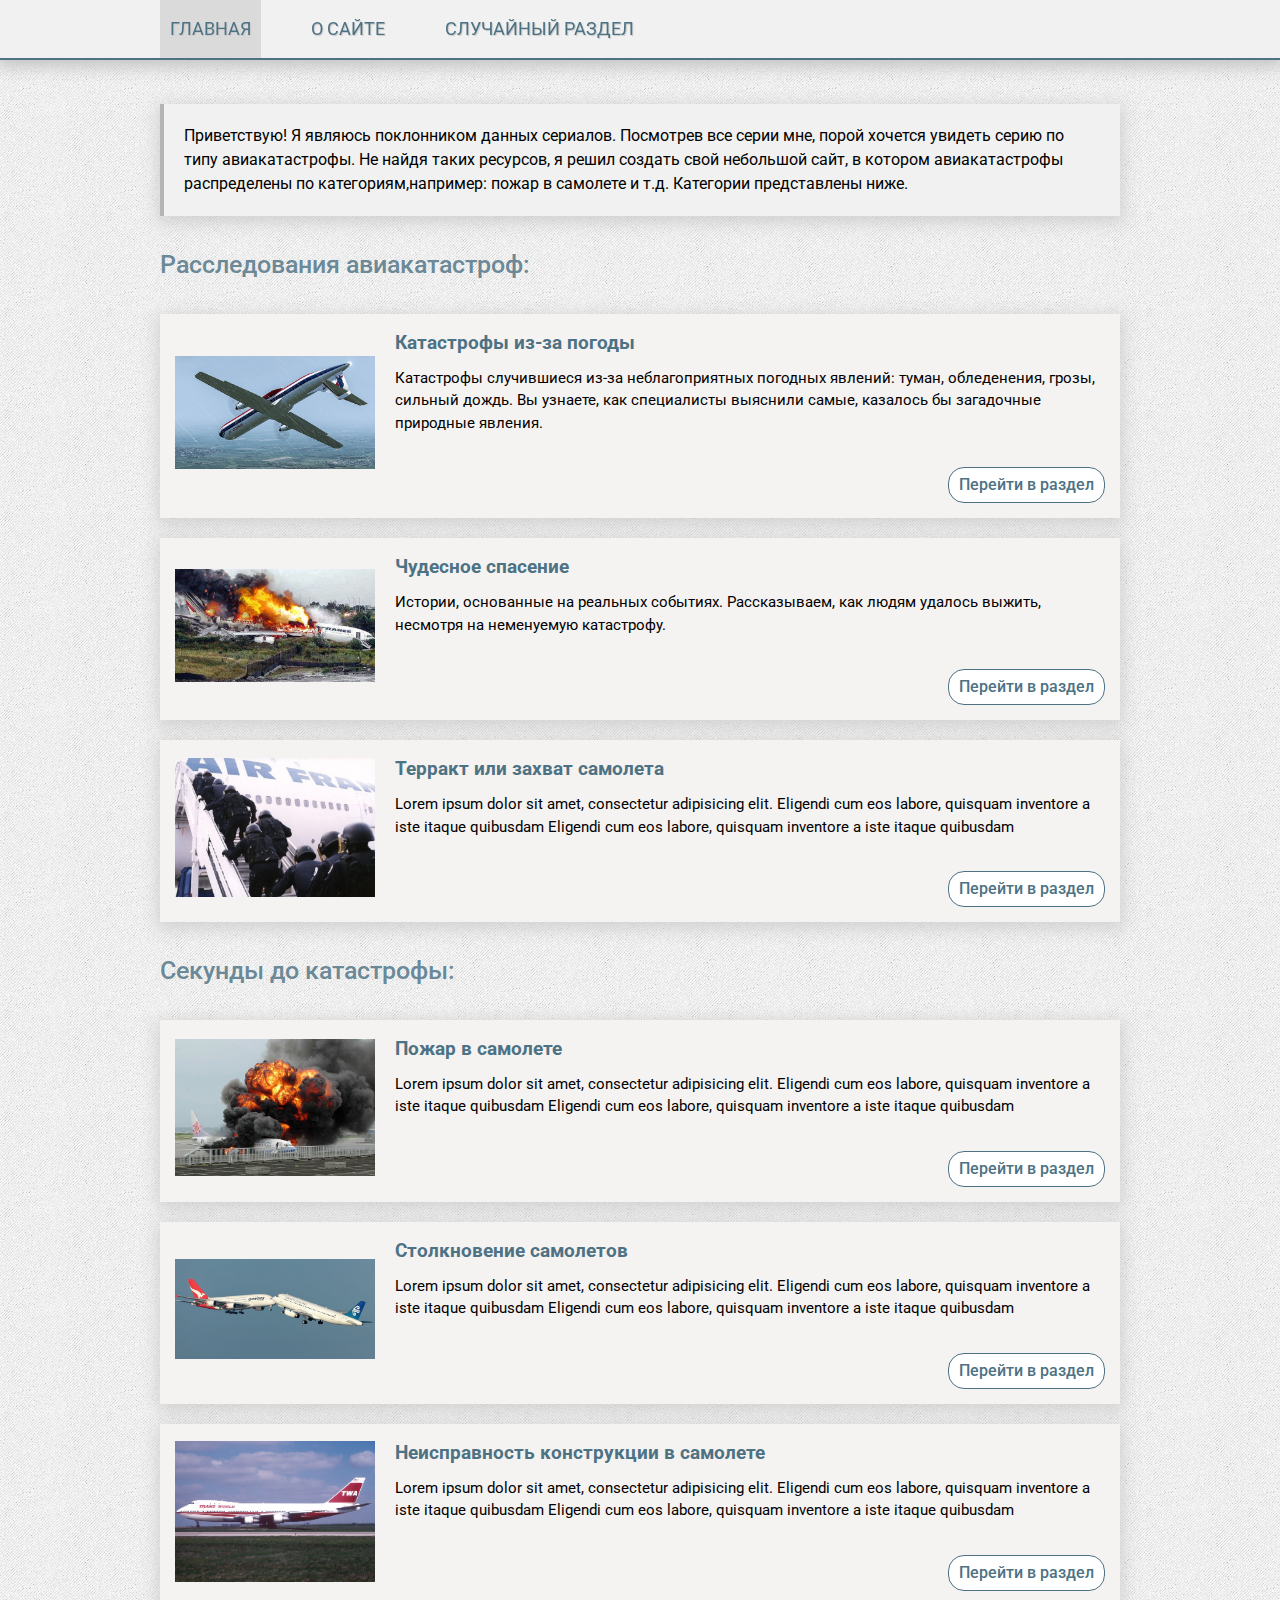
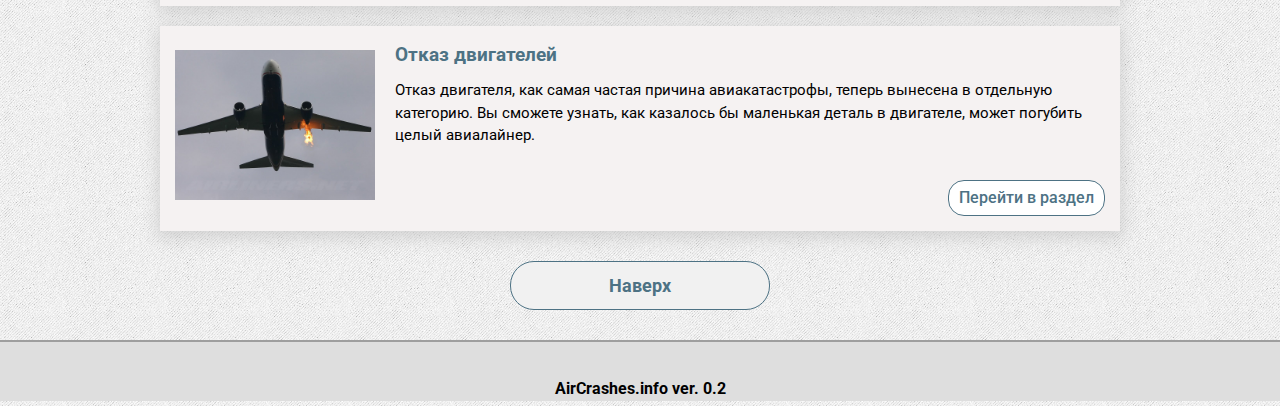
<file: index.html>
<!DOCTYPE html>
<html lang="ru" prefix="og: http://ogp.me/ns#">
	<head>
		<meta charset="UTF-8">
		<meta name="viewport" content="width=device-width, initial-scale=1">
		<meta http-equiv="X-UA-Compatible" content="IE=Edge">
		<meta name="robots" content="noindex">
		<title>Смотреть расследование авиакатастроф онлайн</title>
		<meta name="description" content="На сайте собраны все серии сериала расследования авиакатастроф и секунды до катастрофы. Вы можете найти свою любимую серию авиакатастрофы."/>
		<meta property="og:site_name" content="AirCrashes.info">
		<meta property="og:title" content="Смотреть расследование авиакатастроф онлайн" />
		<meta property="og:description" content="На сайте собраны все серии сериала расследования авиакатастроф и секунды до катастрофы. Вы можете найти свою любимую серию авиакатастрофы."/>
		<meta property="og:image" content="img/miracle-escape.jpg"/>
		<meta property="og:url" content="#">
		<meta property="og:type" content="website">
		<link href="https://fonts.googleapis.com/css?family=Roboto:300,400,500,700,900&display=swap&subset=cyrillic" rel="stylesheet">
		<link rel="stylesheet" href="css/normalize.css">
		<link rel="stylesheet" href="css/style.css">
		<link rel="stylesheet" href="css/media.css">
	</head>

	<body>
		<header class="header">
			<progress value="0">
			   <div class="progress-container">
			    <span class="progress-bar"></span>
			  </div>
			</progress>

			<div class="fixed-container">
				<h1 class="visually-hidden">AirCrashes.info - Расследование авиакатастроф онлайн</h1>
			</div>

			<nav class="nav-menu">
				<div class="fixed-container">
					<ul class="menu-items" id="pull">
						<li class="menu__links-item">
							<a class="active-btn" title="Главная">Главная</a>
						</li>
					
						<li class="menu__links-item">
							<a href="about.html" title="О сайте">О сайте</a>
						</li>

						<li class="menu__links-item">
							<a href="D:/aircrashes.info/main" id="random-link" title="Случайный раздел">Случайный раздел</a>
						</li>
					</ul>
				</div>
			</nav>
		</header>

		<main>
			<div class="fixed-container">
				<section class="mayday">
					<p class="about-mayday__paragraph">
						Приветствую! Я являюсь поклонником данных сериалов. Посмотрев все серии мне, порой хочется увидеть серию по типу авиакатастрофы. Не найдя таких ресурсов, я решил создать свой небольшой сайт, в котором авиакатастрофы распределены по категориям,например: пожар в самолете и т.д. Категории представлены ниже.
					</p>

					<h3 class="category">Расследования авиакатастроф:</h3>

					<ul class="category-items"></ul>

					<!-- <a href="#" class="more">Больше категорий</a> -->
				</section>

				<section class="seconds-dis">
					<h3 class="category">Секунды до катастрофы:</h3>
					<ul class="category-items">
						<li class="category_item" onclick="window.location.href='pozhar-v-samolete.html'">
							<article class="wrapper-news">
								<div class="category-preview">
									<a href="pozhar-v-samolete.html" target="_blank">
										<img src="img/1.jpg" alt="Пожар на борту. Секунды до катастрофы смотреть онлайн">
									</a>
								</div>

								<div class="wrapper-news__elements">
									<h3>
										<a href="pozhar-v-samolete.html">Пожар в самолете</a>
									</h3>

									<p>Lorem ipsum dolor sit amet, consectetur adipisicing elit. Eligendi cum eos labore, quisquam inventore a iste itaque quibusdam Eligendi cum eos labore, quisquam inventore a iste itaque quibusdam</p>

									<a class="read-more" href="pozhar-v-samolete.html" target="_blank">Перейти в раздел</a>
								</div>
							</article>
						</li>

						<li class="category_item" onclick="window.location.href='stolknovenie-samoletov.html'">
							<article class="wrapper-news">
								<div class="category-preview">
									<a href="stolknovenie-samoletov.html">
										<img src="img/73972682dbd8a2c7f81f4b5e62329e97.jpeg" alt="Столкновение самолетов. Секунды до катастрофы смотреть онлайн">
									</a>
								</div>

								<div class="wrapper-news__elements">
									<h3>
										<a href="stolknovenie-samoletov.html">Столкновение самолетов</a>
									</h3>

									<p>Lorem ipsum dolor sit amet, consectetur adipisicing elit. Eligendi cum eos labore, quisquam inventore a iste itaque quibusdam Eligendi cum eos labore, quisquam inventore a iste itaque quibusdam</p>

									<a class="read-more" href="stolknovenie-samoletov.html">Перейти в раздел</a>
								</div>
							</article>
						</li>

						<li class="category_item" onclick="window.location.href='neispravnost-konstrukcii-v-samolete.html'">
							<article class="wrapper-news">
								<div class="category-preview">
									<a href="neispravnost-konstrukcii-v-samolete.html">
										<img src="img/Boeing_747-131,_Trans_World_Airlines_-_TWA_AN1074840.jpg" alt="Неисправность конструкции в самолете. Секунды до катастрофы смотреть онлайн">
									</a>
								</div>

								<div class="wrapper-news__elements">
									<h3>
										<a href="neispravnost-konstrukcii-v-samolete.html">Неисправность конструкции в самолете</a>
									</h3>

									<p>Lorem ipsum dolor sit amet, consectetur adipisicing elit. Eligendi cum eos labore, quisquam inventore a iste itaque quibusdam Eligendi cum eos labore, quisquam inventore a iste itaque quibusdam</p>

									<a class="read-more" href="neispravnost-konstrukcii-v-samolete.html">Перейти в раздел</a>
								</div>
							</article>
						</li>

						<li class="category_item" onclick="window.location.href='otkaz-dvigatelej.html'">
							<article class="wrapper-news">
								<div class="category-preview">
									<a href="otkaz-dvigatelej.html">
										<img src="img/B5nUh2mTLDZPnMA7zFmn53Hmi8e6Ytfd.jpg" alt="Отказ двигателей. Секунды до катастрофы смотреть онлайн">
									</a>
								</div>

								<div class="wrapper-news__elements">
									<h3>
										<a href="otkaz-dvigatelej.html">Отказ двигателей</a>
									</h3>

									<p>Отказ двигателя, как самая частая причина авиакатастрофы, теперь вынесена в отдельную категорию. Вы сможете узнать, как казалось бы маленькая деталь в двигателе, может погубить целый авиалайнер.</p>

									<a class="read-more" href="otkaz-dvigatelej.html">Перейти в раздел</a>
								</div>
							</article>
						</li>
					</ul>

					<div class="more" id="ToUp">Наверх</div>
				</section>
			</div>
		</main>
		
		<footer>
			<div class="fixed-container">
				<p class="version">
					<a href="index.html">AirCrashes.info</a>

					<a href="novosti.html">ver. 0.2</a>
				</p>

				<div class="like-btn">
					<span class="likebtn-wrapper" data-theme="custom" data-icon_l="hrt1" data-icon_l_c_v="#24b865" data-icon_d_c_v="#fb0505" data-lang="ru" data-identifier="item_1" data-dislike_enabled="false"></span>
					<script>(function(d,e,s){if(d.getElementById("likebtn_wjs"))return;a=d.createElement(e);m=d.getElementsByTagName(e)[0];a.async=1;a.id="likebtn_wjs";a.src=s;m.parentNode.insertBefore(a, m)})(document,"script","//w.likebtn.com/js/w/widget.js");</script>
				</div>
			</div>
		</footer>
		<script src="js/jquerry-min-v3.4.1.js"></script>
		<script src="js/randomaizer.js"></script>
		<script src="js/ToUp.js"></script>
		<script src="index.js"></script>
	</body>
</html>
</file>
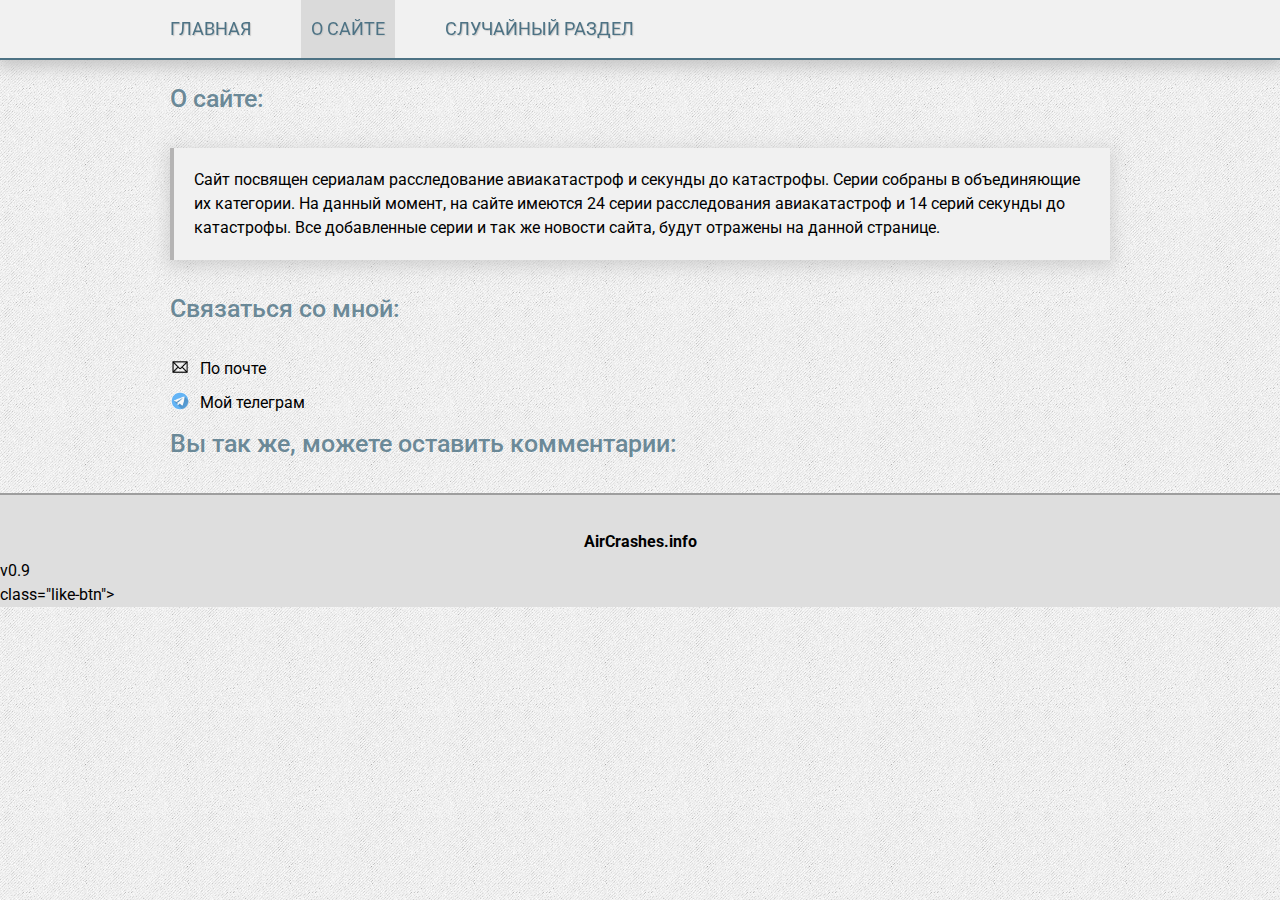
<file: about.html>
<!DOCTYPE html>
<html lang="ru">
	<head>
		<meta charset="UTF-8">
		<meta name="viewport" content="width=device-width, initial-scale=1">
		<meta http-equiv="X-UA-Compatible" content="IE=Edge">
		<meta name="robots" content="noindex">
		<title>AirCrashes.info - Смотреть расследование авиакатастроф онлайн</title>
		<meta name="description" content="На сайте собраны все серии сериала расследования авиакатастроф. Вы можете найти свою любимую серию по причине авиакатастрофы." />
		<link href="https://fonts.googleapis.com/css?family=Roboto:300,400,500,700,900&display=swap&subset=cyrillic" rel="stylesheet">
		<script src="https://code.jquery.com/jquery-3.0.0.min.js"></script>
		<script src="js/randomaizer.js"></script>
		<link rel="stylesheet" href="css/normalize.css">
		<link rel="stylesheet" href="css/style.css">
		<link rel="stylesheet" href="css/media.css">
	</head>
	<body>
		<header class="header">
			<h1 class="visually-hidden">AirCrashes.info - Расследование авиакатастроф смотреть онлайн</h1>
			<nav class="nav-menu">
				<div class="fixed-container">
					<ul class="menu-items">
						<li>
							<a href="index.html" title="Главная">Главная</a>
						</li>
					
						<li>
							<a href="about.html" class="active-btn" title="О сайте">О сайте</a>
						</li>

						<li>
							<a href="/" id="random-link" title="Случайный раздел">Случайный раздел</a>
						</li>
					</ul>
				</div>
			</nav>
		</header>

		<main>
			<div class="fixed-container">
				<section class="about-section">
					<h2 class="category">О сайте:</h2>
					<p class="about-mayday__paragraph">
						Сайт посвящен сериалам расследование авиакатастроф и секунды до катастрофы. Серии собраны в объединяющие их категории. На данный момент, на сайте имеются 24 серии расследования авиакатастроф и 14 серий секунды до катастрофы. Все добавленные серии и так же новости сайта, будут отражены <a href="novosti.html">на данной странице.</a>
					</p>
				</section>

				<section class="feedback">
					<h2 class="category">Связаться со мной:</h2>
						<a href="mailto: awesomemdl95@gmail.com" target="_blank" class="mail">По почте</a>

						<a href="https://tlgg.ru/mdl95a" target="_blank" class="tg">Мой телеграм</a>
					<h2 class="category">Вы так же, можете оставить комментарии:</h2>
				</section>
			</div>
		</main>
	<body>

	<footer>
		<div class="fixed-conainer">
			<p class="version">
				<a href="index.html">AirCrashes.info</a>

				<p>v0.9</p>
			
				<div> class="like-btn">
					<span class="likebtn-wrapper" data-theme="custom" data-icon_l="hrt1" data-icon_l_c_v="#24b865" data-icon_d_c_v="#fb0505" data-lang="ru" data-identifier="item_1" data-dislike_enabled="false"></span>
					<script>(function(d,e,s){if(d.getElementById("likebtn_wjs"))return;a=d.createElement(e);m=d.getElementsByTagName(e)[0];a.async=1;a.id="likebtn_wjs";a.src=s;m.parentNode.insertBefore(a, m)})(document,"script","//w.likebtn.com/js/w/widget.js");</script>
				</div>
			</p>
		</div>
	</footer>
</html>
</file>
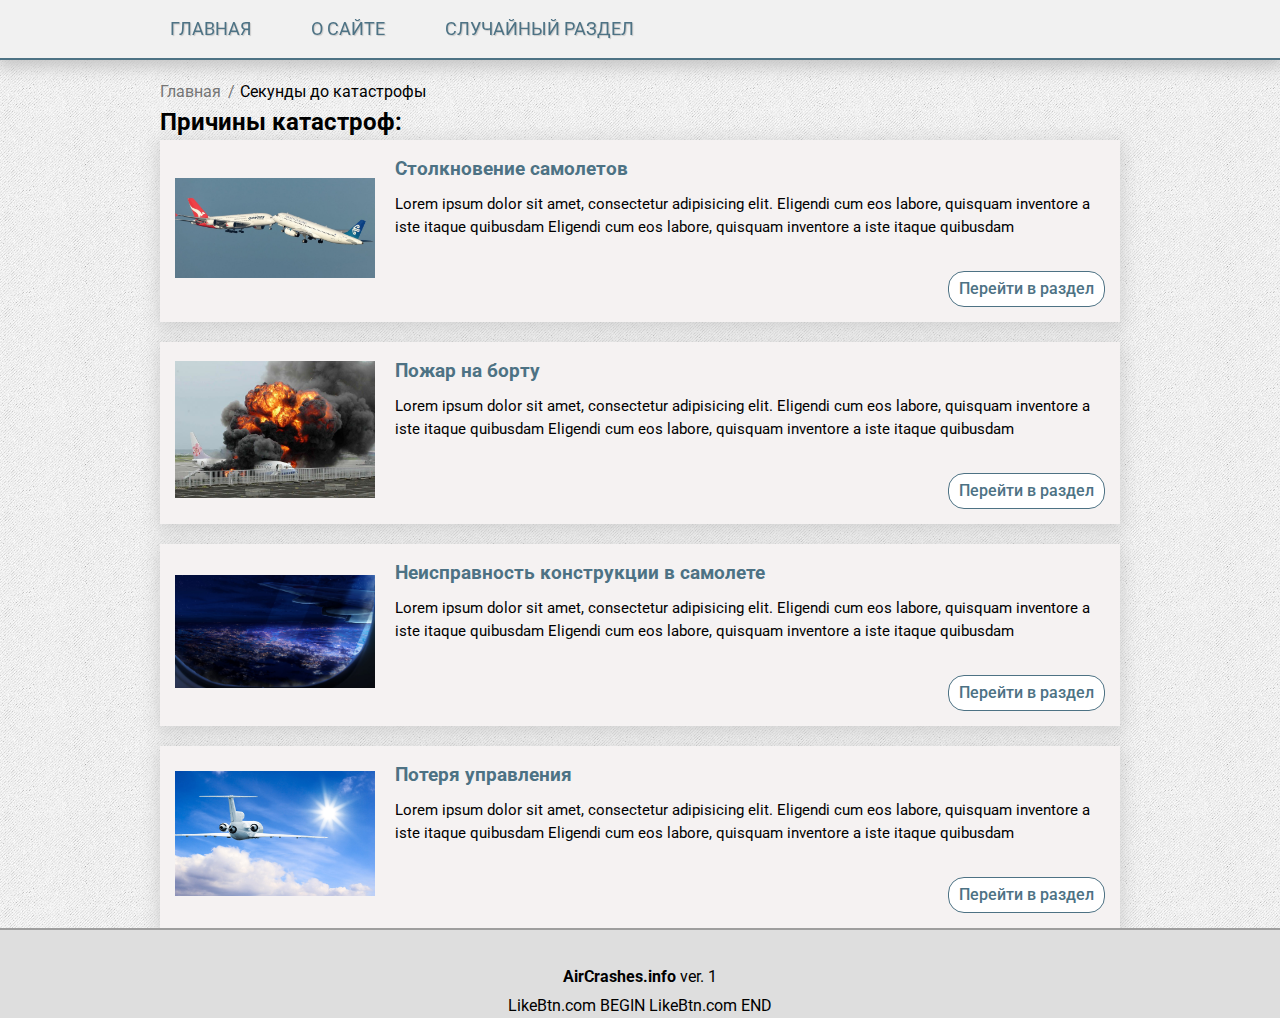
<file: air-crash-investigation.html>
<!DOCTYPE html>
<html lang="ru">
	<head>
		<meta charset="UTF-8">
		<meta name="viewport" content="width=device-width, initial-scale=1">
		<meta name="robots" content="noindex">
		<title>Секунды до катастрофы смотреть онлайн</title>
		<meta name="description" content="На сайте собраны серии сериала секунды до катастрофы связанные с авиационными происшествиями. Авиакатастрофы сгрупированы по категориям." />
		<link href="https://fonts.googleapis.com/css?family=Roboto:300,400,500,700,900&display=swap&subset=cyrillic" rel="stylesheet">
		<script src="js/randomaizer.js"></script>
		<link rel="stylesheet" href="css/normalize.css">
		<link rel="stylesheet" href="css/style.css">
		<link rel="stylesheet" href="css/media.css">
	</head>

	<body>
		<header class="header">
			<h1 class="visually-hidden">AirCrashes.info - Расследование авиакатастроф онлайн</h1>
			<nav class="nav-menu">
				<div class="fixed-container">
					<ul class="menu-items">
						<li>
							<a href="index.html" title="Главная">Главная</a>
						</li>
					
						<li>
							<a href="about.html" title="О сайте">О сайте</a>
						</li>

						<li>
							<a href="/" id="random-link" title="Случайный раздел">Случайный раздел</a>
						</li>
					</ul>
				</div>
			</nav>
		</header>

		<main>
			<div class="fixed-container">
				<ul class="breadcrumbs">
					<li>
						<a href="index.html">Главная</a>
					</li>
					
					<li>Секунды до катастрофы</li>
				</ul>

				<section class="news-section">
					<h2 id="news">Причины катастроф:</h2>
					<ul class="category-items">
						<li class="category_item">
							<article class="wrapper-news">
								<div class="category-preview">
									<img src="img/73972682dbd8a2c7f81f4b5e62329e97.jpeg" alt="news-1">
								</div>

								<div class="wrapper-news__elements">
									<h3>
										<a href="stolknovenie-samoletov.html">Столкновение самолетов</a>
									</h3>

									<p>Lorem ipsum dolor sit amet, consectetur adipisicing elit. Eligendi cum eos labore, quisquam inventore a iste itaque quibusdam Eligendi cum eos labore, quisquam inventore a iste itaque quibusdam</p>

									<a class="read-more" href="stolknovenie-samoletov.html">Перейти в раздел</a>
								</div>
							</article>
						</li>

						<li class="category_item">
							<article class="wrapper-news">
								<div class="category-preview">
									<img src="img/1.jpg" alt="news-1">
								</div>

								<div class="wrapper-news__elements">
									<h3>
										<a href="pozhar-v-samolete.html">Пожар на борту</a>
									</h3>

									<p>Lorem ipsum dolor sit amet, consectetur adipisicing elit. Eligendi cum eos labore, quisquam inventore a iste itaque quibusdam Eligendi cum eos labore, quisquam inventore a iste itaque quibusdam</p>

									<a class="read-more" href="pozhar-v-samolete.html">Перейти в раздел</a>
								</div>
							</article>
						</li>

						<li class="category_item">
							<article class="wrapper-news">
								<div class="category-preview">
									<img src="img/1/tmb_205512_4593.jpg" alt="Секунды до катастрофы неисправность конструкции в самолете">
								</div>

								<div class="wrapper-news__elements">
									<h3>
										<a href="#">Неисправность конструкции в самолете</a>
									</h3>

									<p>Lorem ipsum dolor sit amet, consectetur adipisicing elit. Eligendi cum eos labore, quisquam inventore a iste itaque quibusdam Eligendi cum eos labore, quisquam inventore a iste itaque quibusdam</p>

									<a class="read-more" href="#">Перейти в раздел</a>
								</div>
							</article>
						</li>

						<li class="category_item">
							<article class="wrapper-news">
								<div class="category-preview">
									<img src="img/1440_900_20091223011246233171.jpg" alt="Секунды до катастрофы потеря управления">
								</div>

								<div class="wrapper-news__elements">
									<h3>
										<a href="#">Потеря управления</a>
									</h3>

									<p>Lorem ipsum dolor sit amet, consectetur adipisicing elit. Eligendi cum eos labore, quisquam inventore a iste itaque quibusdam Eligendi cum eos labore, quisquam inventore a iste itaque quibusdam</p>

									<a class="read-more" href="#">Перейти в раздел</a>
								</div>
							</article>
						</li>
					</ul>
				</section>
			</div>
		</main>
		
		<footer>
			<div class="fixed-container">
				<p class="version">
					<a href="index.html">AirCrashes.info</a> ver. 1
				</p>

				<div class="like-btn">
					 LikeBtn.com BEGIN 
					<span class="likebtn-wrapper" data-theme="custom" data-icon_l="hrt1" data-icon_l_c_v="#24b865" data-icon_d_c_v="#fb0505" data-lang="ru" data-identifier="item_1" data-dislike_enabled="false"></span>
					<script>(function(d,e,s){if(d.getElementById("likebtn_wjs"))return;a=d.createElement(e);m=d.getElementsByTagName(e)[0];a.async=1;a.id="likebtn_wjs";a.src=s;m.parentNode.insertBefore(a, m)})(document,"script","//w.likebtn.com/js/w/widget.js");</script>
				 	LikeBtn.com END 
				</div>
			</div>
		</footer>
	</body>		
</html>
</file>
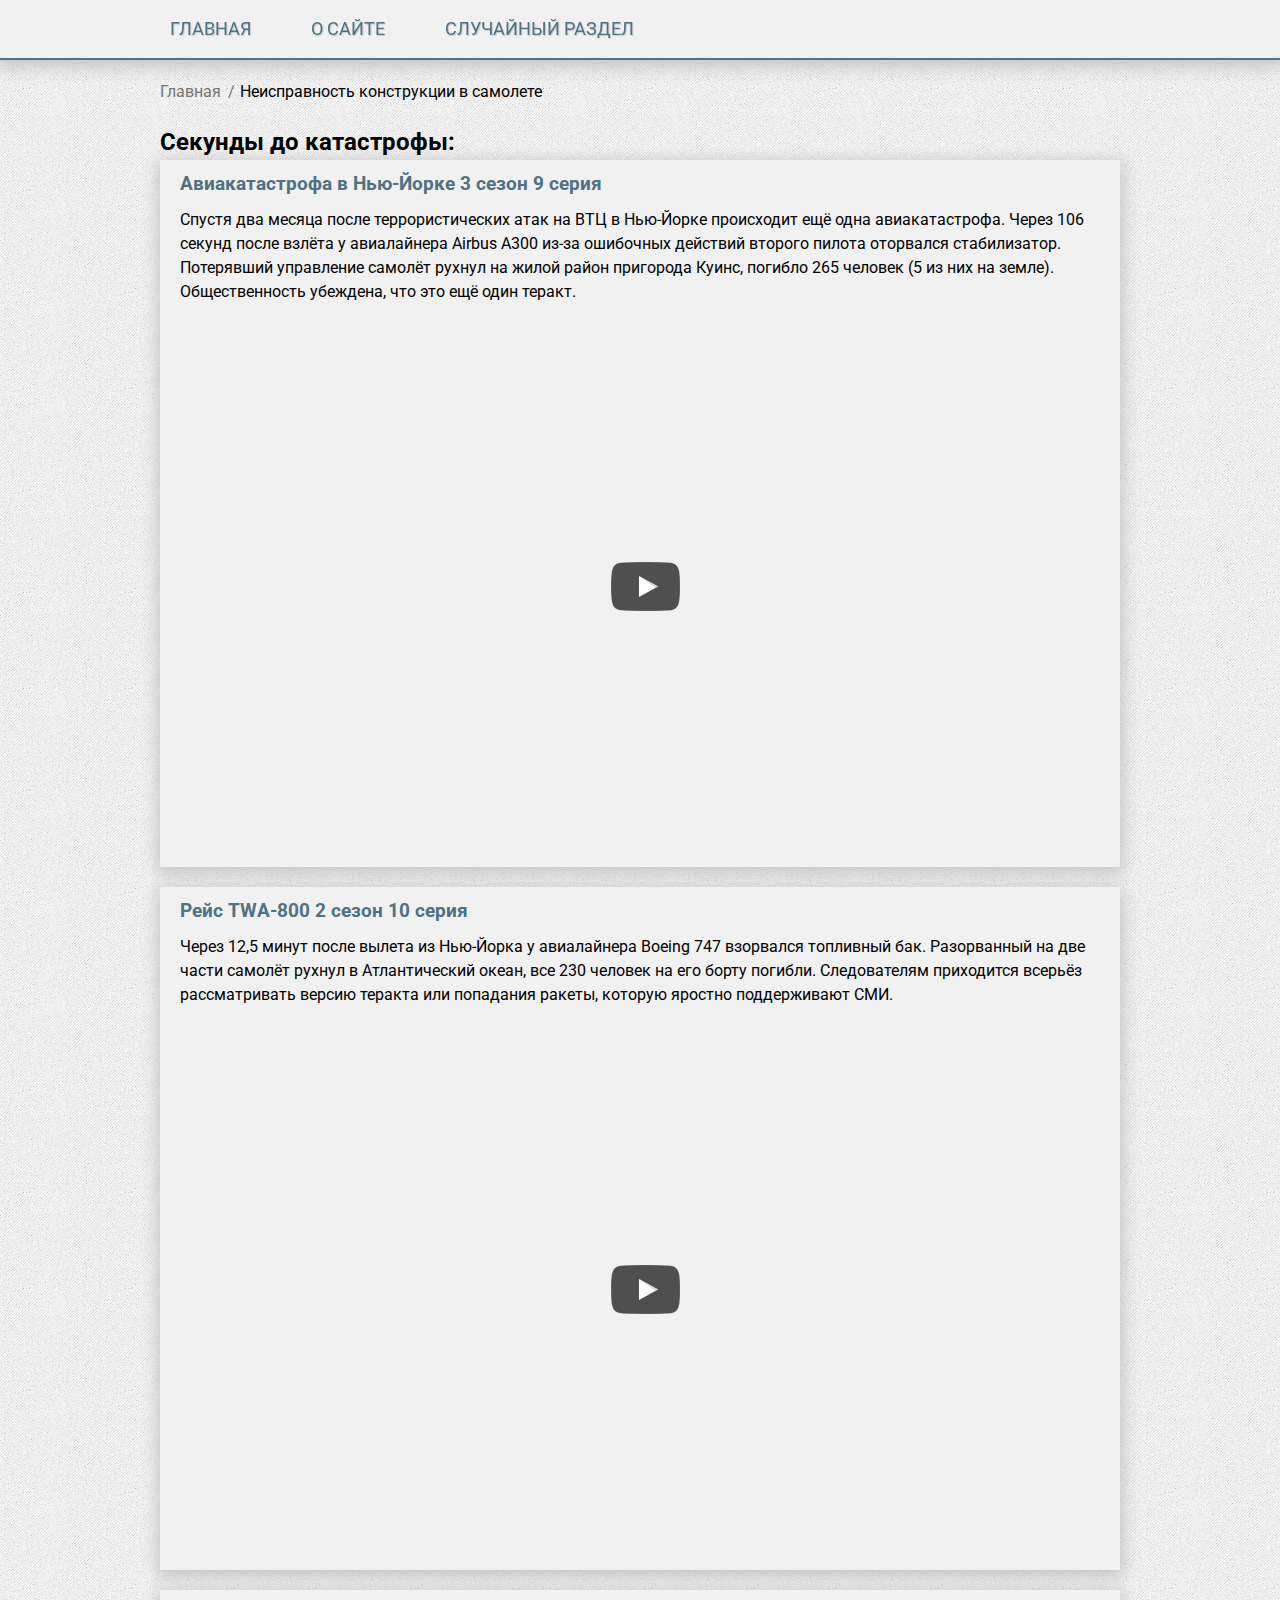
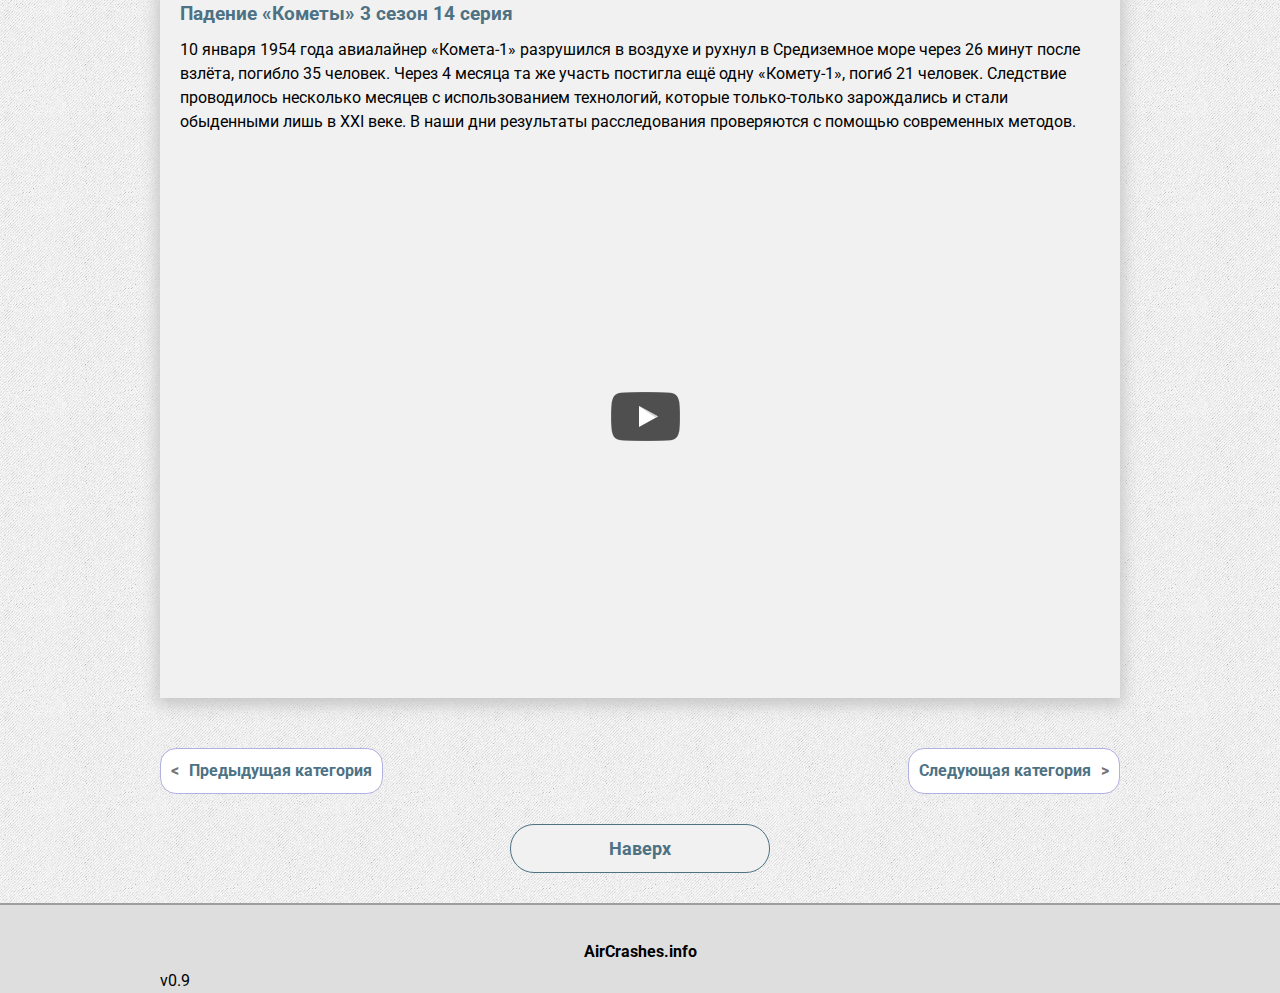
<file: neispravnost-konstrukcii-v-samolete.html>
<!DOCTYPE html>
<html lang="ru" prefix="og: http://ogp.me/ns#">
	<head>
		<meta charset="UTF-8">
		<meta name="viewport" content="width=device-width, initial-scale=1">
		<meta http-equiv="X-UA-Compatible" content="IE=Edge">
		<meta name="robots" content="noindex">
		<title>Секунды до катастрофы. Неисправность конструкции в самолете смотреть онлайн</title>
		<meta name="description" content="На сайте собраны все серии сериала расследования авиакатастроф и секунды до катастрофы. Вы можете найти свою любимую серию авиакатастрофы."/>
		<meta property="og:site_name" content="AirCrashes.info">
		<meta property="og:title" content="Секунды до катастрофы. Столкновение самолетов смотреть онлайн" />
		<meta property="og:description" content="На сайте собраны все серии сериала расследования авиакатастроф и секунды до катастрофы. Вы можете найти свою любимую серию авиакатастрофы."/>
		<meta property="og:url" content="#">
		<meta property="og:type" content="website">
		<link href="https://fonts.googleapis.com/css?family=Roboto:300,400,500,700,900&display=swap&subset=cyrillic" rel="stylesheet">
		<script src="https://code.jquery.com/jquery-3.0.0.min.js"></script>
		<script src="js/optimaze-video.js"></script>
		<script src="js/ToUp.js"></script>
		<script src="js/randomaizer.js"></script>
		<link rel="stylesheet" href="css/normalize.css">
		<link rel="stylesheet" href="css/style.css">
		<link rel="stylesheet" href="css/media.css">
	</head>
	
	<body>
		<header class="header">
			<h1 class="visually-hidden">AirCrashes.info - Расследование авиакатастроф онлайн</h1>
			<nav class="nav-menu">
				<div class="fixed-container">
					<ul class="menu-items">
						<li>
							<a href="index.html" title="Главная">Главная</a>
						</li>
					
						<li>
							<a href="about.html" title="О сайте">О сайте</a>
						</li>

						<li>
							<a href="/" id="random-link" title="Случайный раздел">Случайный раздел</a>
						</li>
					</ul>
				</div>
			</nav>
		</header>

		<main>
			<div class="fixed-container">
					<ul class="breadcrumbs" itemscope itemtype="http://schema.org/BreadcrumbList">
						<li itemprop="itemListElement" itemscope itemtype="http://schema.org/ListItem">	
							<a itemscope itemtype="http://schema.org/Thing" itemprop="item" href="index.html" href="index.html">Главная</a>
						</li>

						<li itemprop="itemListElement" itemscope itemtype="http://schema.org/ListItem">Неисправность конструкции в самолете</li>
					</ul>

					<section class="about-mayday">
						
					<!-- <h2>Меню раздела:</h2>
					<nav>
						<ul>
							<li>
								<a href="#"></a>
							</li>

							<li>
								<a href="#"></a>
							</li>

							<li>
								<a href="#"></a>
							</li>

							<li>
								<a href="#"></a>
							</li>
						</ul>
					</nav> -->

					<h2 id="seconds-dis">Секунды до катастрофы:</h2>

					<article class="series-item">
					   <h3>Авиакатастрофа в Нью-Йорке 3 сезон 9 серия</h3>

					   <p>Спустя два месяца после террористических атак на ВТЦ в Нью-Йорке происходит ещё одна авиакатастрофа. Через 106 секунд после взлёта у авиалайнера Airbus A300 из-за ошибочных действий второго пилота оторвался стабилизатор. Потерявший управление самолёт рухнул на жилой район пригорода Куинс, погибло 265 человек (5 из них на земле). Общественность убеждена, что это ещё один теракт.
					   </p>
						<div class="container_youtube" style="position: relative; padding-bottom: 56.25%; height: 0; overflow: hidden;">
							<div class="youtube" id="4nI61Vz0w6w" style="position: absolute; top: 0; left: 0; width: 100%; height: 100%; border-width: 0; outline-width: 0;">
							</div>
						</div>
					</article>

					<article class="series-item">
					   <h3>Рейс TWA-800 2 сезон 10 серия</h3>

					   <p>
					   		Через 12,5 минут после вылета из Нью-Йорка у авиалайнера Boeing 747 взорвался топливный бак. Разорванный на две части самолёт рухнул в Атлантический океан, все 230 человек на его борту погибли. Следователям приходится всерьёз рассматривать версию теракта или попадания ракеты, которую яростно поддерживают СМИ.
						</p>
						<div class="container_youtube" style="position: relative; padding-bottom: 56.25%; height: 0; overflow: hidden;">
      						<div class="youtube" id="0nHUH2YQ86A" style="position: absolute; top: 0; left: 0; width: 100%; height: 100%; border-width: 0; outline-width: 0;"></div>
						</div>
					</article>

					<article class="series-item">
					   <h3>Падение «Кометы» 3 сезон 14 серия</h3>

					   <p>
					   		10 января 1954 года авиалайнер «Комета-1» разрушился в воздухе и рухнул в Средиземное море через 26 минут после взлёта, погибло 35 человек. Через 4 месяца та же участь постигла ещё одну «Комету-1», погиб 21 человек. Следствие проводилось несколько месяцев с использованием технологий, которые только-только зарождались и стали обыденными лишь в XXI веке. В наши дни результаты расследования проверяются с помощью современных методов.
						</p>
						<div class="container_youtube" style="position: relative; padding-bottom: 56.25%; height: 0; overflow: hidden;">
      						<div class="youtube" id="ZaiFHWSY69g" style="position: absolute; top: 0; left: 0; width: 100%; height: 100%; border-width: 0; outline-width: 0;"></div>
						</div>
					</article>

					<nav class="nav-categiries">
						<a href="stolknovenie-samoletov.html" class="prev">Предыдущая категория</a>

						<a href="otkaz-dvigatelej.html" class="next">Следующая категория</a>
					</nav>
				</section>
				
				<!--<section>
					<h2>Расследование авиакатастроф:</h2>
				</section> -->

				<div class="more" id="ToUp">Наверх</div>
			</div>

			<footer>
				<div class="fixed-container">
					<p class="version">
						<a href="index.html">AirCrashes.info</a>
					</p>
					
					<p>v0.9</p>

					<div class="like-btn">
						<span class="likebtn-wrapper" data-theme="custom" data-icon_l="hrt1" data-icon_l_c_v="#24b865" data-icon_d_c_v="#fb0505" data-lang="ru" data-identifier="item_1" data-dislike_enabled="false"></span>
						<script>(function(d,e,s){if(d.getElementById("likebtn_wjs"))return;a=d.createElement(e);m=d.getElementsByTagName(e)[0];a.async=1;a.id="likebtn_wjs";a.src=s;m.parentNode.insertBefore(a, m)})(document,"script","//w.likebtn.com/js/w/widget.js");</script>
					</div>
				</div>
			</footer>
		</main>
	</body>		
</html>
</file>
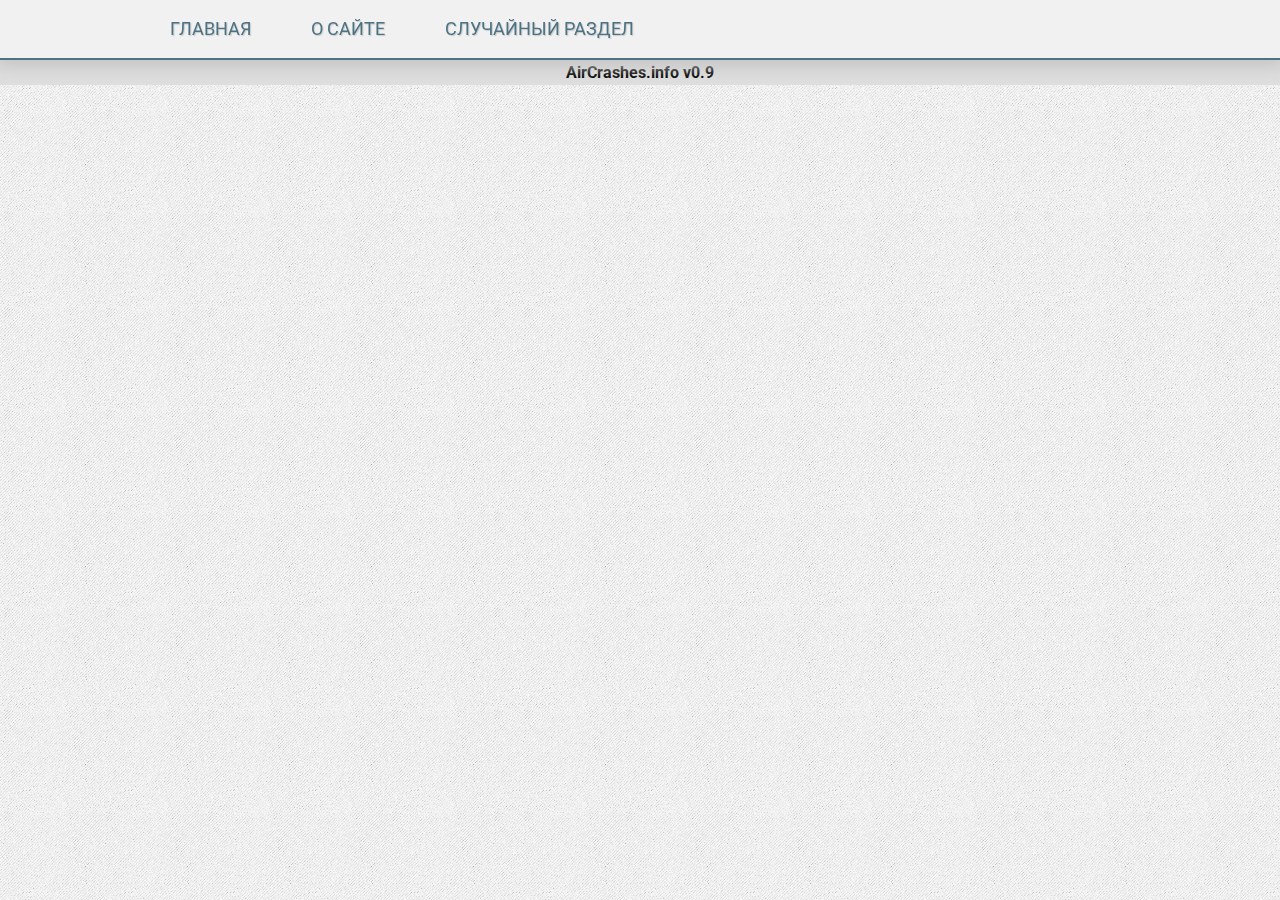
<file: novosti.html>
<!DOCTYPE html>
<html lang="ru">
<head>
	<meta charset="UTF-8">
	<title>Новости сайта</title>
</head>
<body>
	<!DOCTYPE html>
<html lang="ru">
	<head>
		<meta charset="UTF-8">
		<meta name="viewport" content="width=device-width, initial-scale=1">
		<meta name="robots" content="noindex">
		<title>AirCrashes.info - Смотреть расследование авиакатастроф онлайн</title>
		<meta name="description" content="На сайте собраны все серии сериала расследования авиакатастроф. Вы можете найти свою любимую серию по причине авиакатастрофы." />
		<link href="https://fonts.googleapis.com/css?family=Roboto:300,400,500,700,900&display=swap&subset=cyrillic" rel="stylesheet">
		<script src="js/randomaizer.js"></script>
		<link rel="stylesheet" href="css/fonts.css">
		<link rel="stylesheet" href="css/normalize.css">
		<link rel="stylesheet" href="css/style.css">
		<link rel="stylesheet" href="css/media.css">
		<link rel="stylesheet" href="css/accordeons.css">
		<!-- Yandex.Metrika counter -->
			<script type="text/javascript">
			   (function(m,e,t,r,i,k,a){m[i]=m[i]||function(){(m[i].a=m[i].a||[]).push(arguments)};
			   m[i].l=1*new Date();k=e.createElement(t),a=e.getElementsByTagName(t)[0],k.async=1,k.src=r,a.parentNode.insertBefore(k,a)})
			   (window, document, "script", "https://mc.yandex.ru/metrika/tag.js", "ym");

			   ym(57167389, "init", {
			        clickmap:true,
			        trackLinks:true,
			        accurateTrackBounce:true,
			        webvisor:true
			   });
			</script>
			<noscript><div><img src="https://mc.yandex.ru/watch/57167389" style="position:absolute; left:-9999px;" alt="" /></div></noscript>
		<!-- /Yandex.Metrika counter -->
	</head>

	<body>
		<header class="header">
			<h1 class="visually-hidden">AirCrashes.info - Расследование авиакатастроф онлайн</h1>
			<nav class="nav-menu">
				<div class="fixed-container">
					<ul class="menu-items" id="myTOPnav">
						<li class="menu__links-item">
							<a href="index.html" title="Главная">Главная</a>
						</li>
					
						<li class="menu__links-item">
							<a href="about.html" title="О сайте">О сайте</a>
						</li>

						<li class="menu__links-item">
							<a href="#" id="random-link" title="Случайный раздел">Случайный раздел</a>
						</li>
					</ul>
				</div>
			</nav>
		</header>

		<main>
			<div class="fixed-container">
				
			</div>
		</main>

		<footer>
			<div class="fixed-container">
				<p class="copyright">Copyright 2019</p>

				<p class="version">
					<a href="index.html">AirCrashes.info v0.9</a>
				</p>

				
				<div class="like-btn">
					<span class="likebtn-wrapper" data-theme="custom" data-icon_l="hrt1" data-icon_l_c_v="#24b865" data-icon_d_c_v="#fb0505" data-lang="ru" data-identifier="item_1" data-dislike_enabled="false"></span>
					<script>(function(d,e,s){if(d.getElementById("likebtn_wjs"))return;a=d.createElement(e);m=d.getElementsByTagName(e)[0];a.async=1;a.id="likebtn_wjs";a.src=s;m.parentNode.insertBefore(a, m)})(document,"script","//w.likebtn.com/js/w/widget.js");</script>
				</div>
			</div>
		</footer>
	</body>
</html>
</body>
</html>
</file>
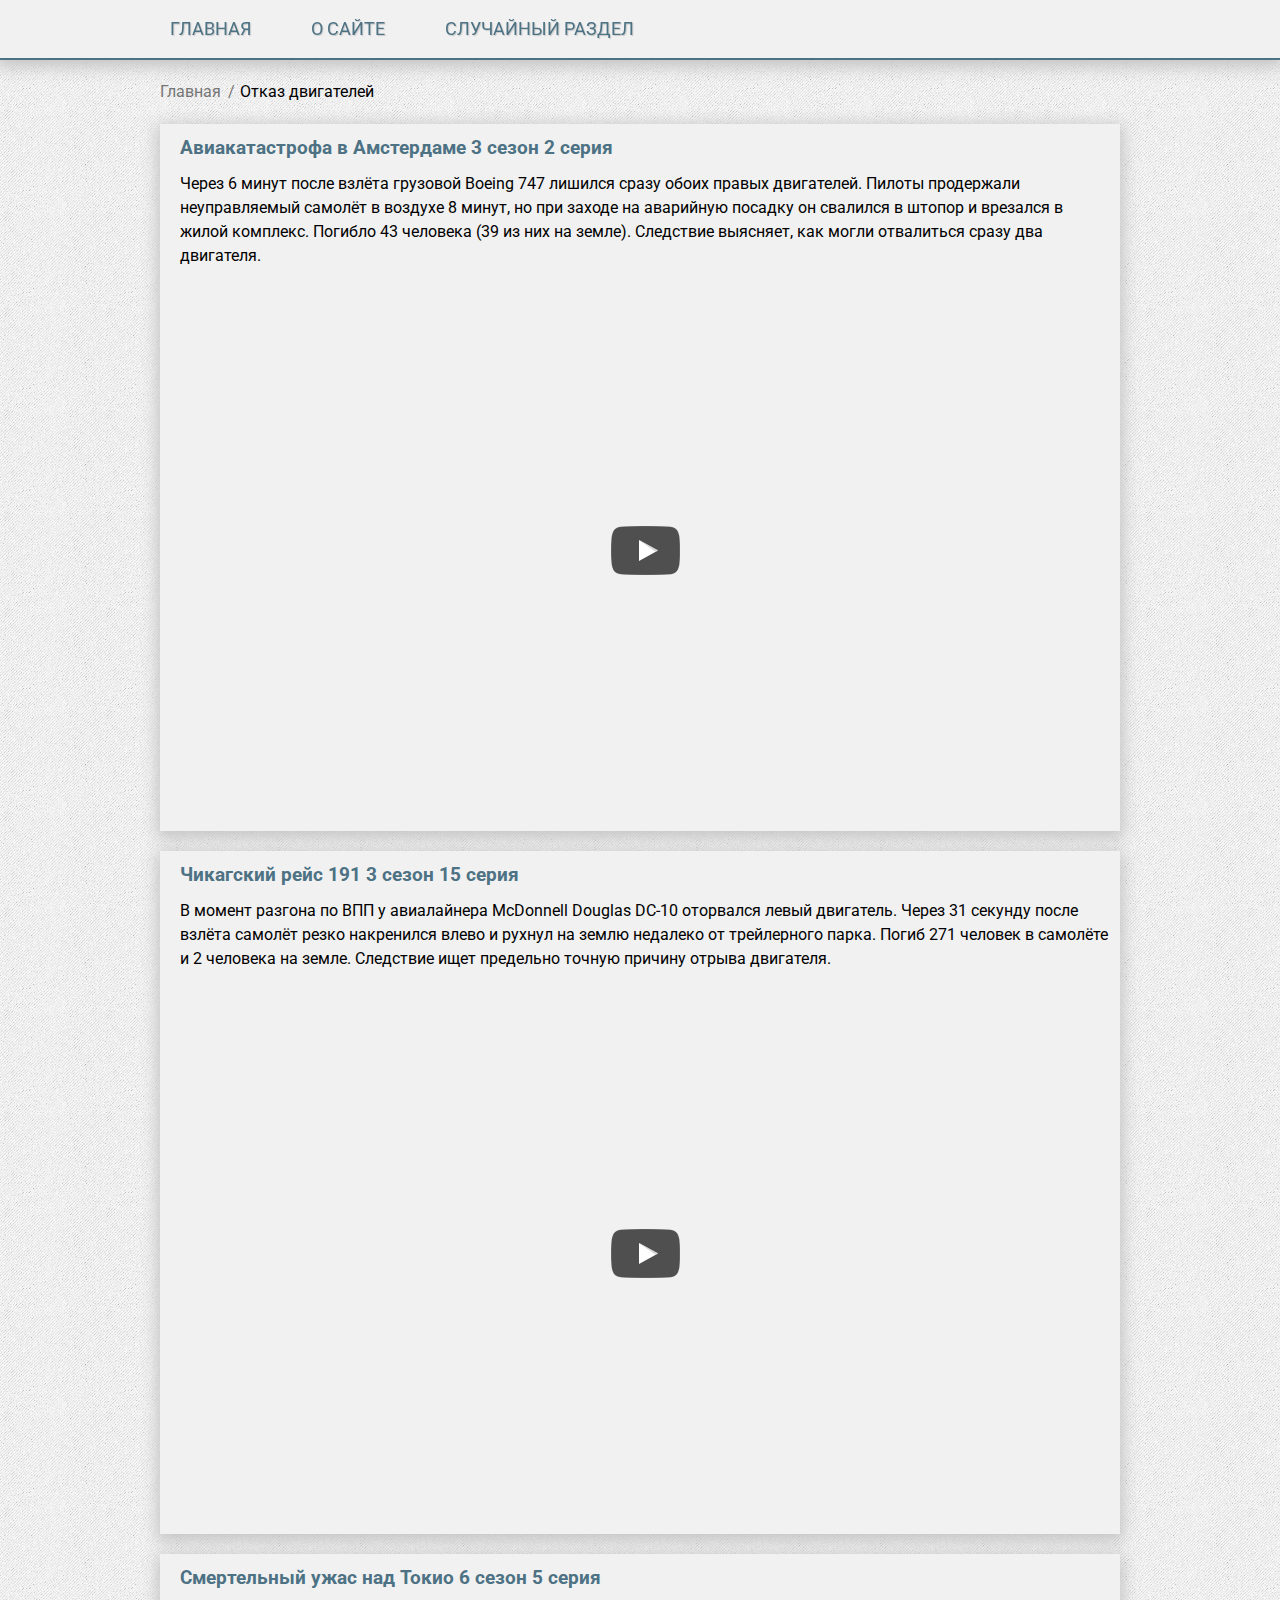
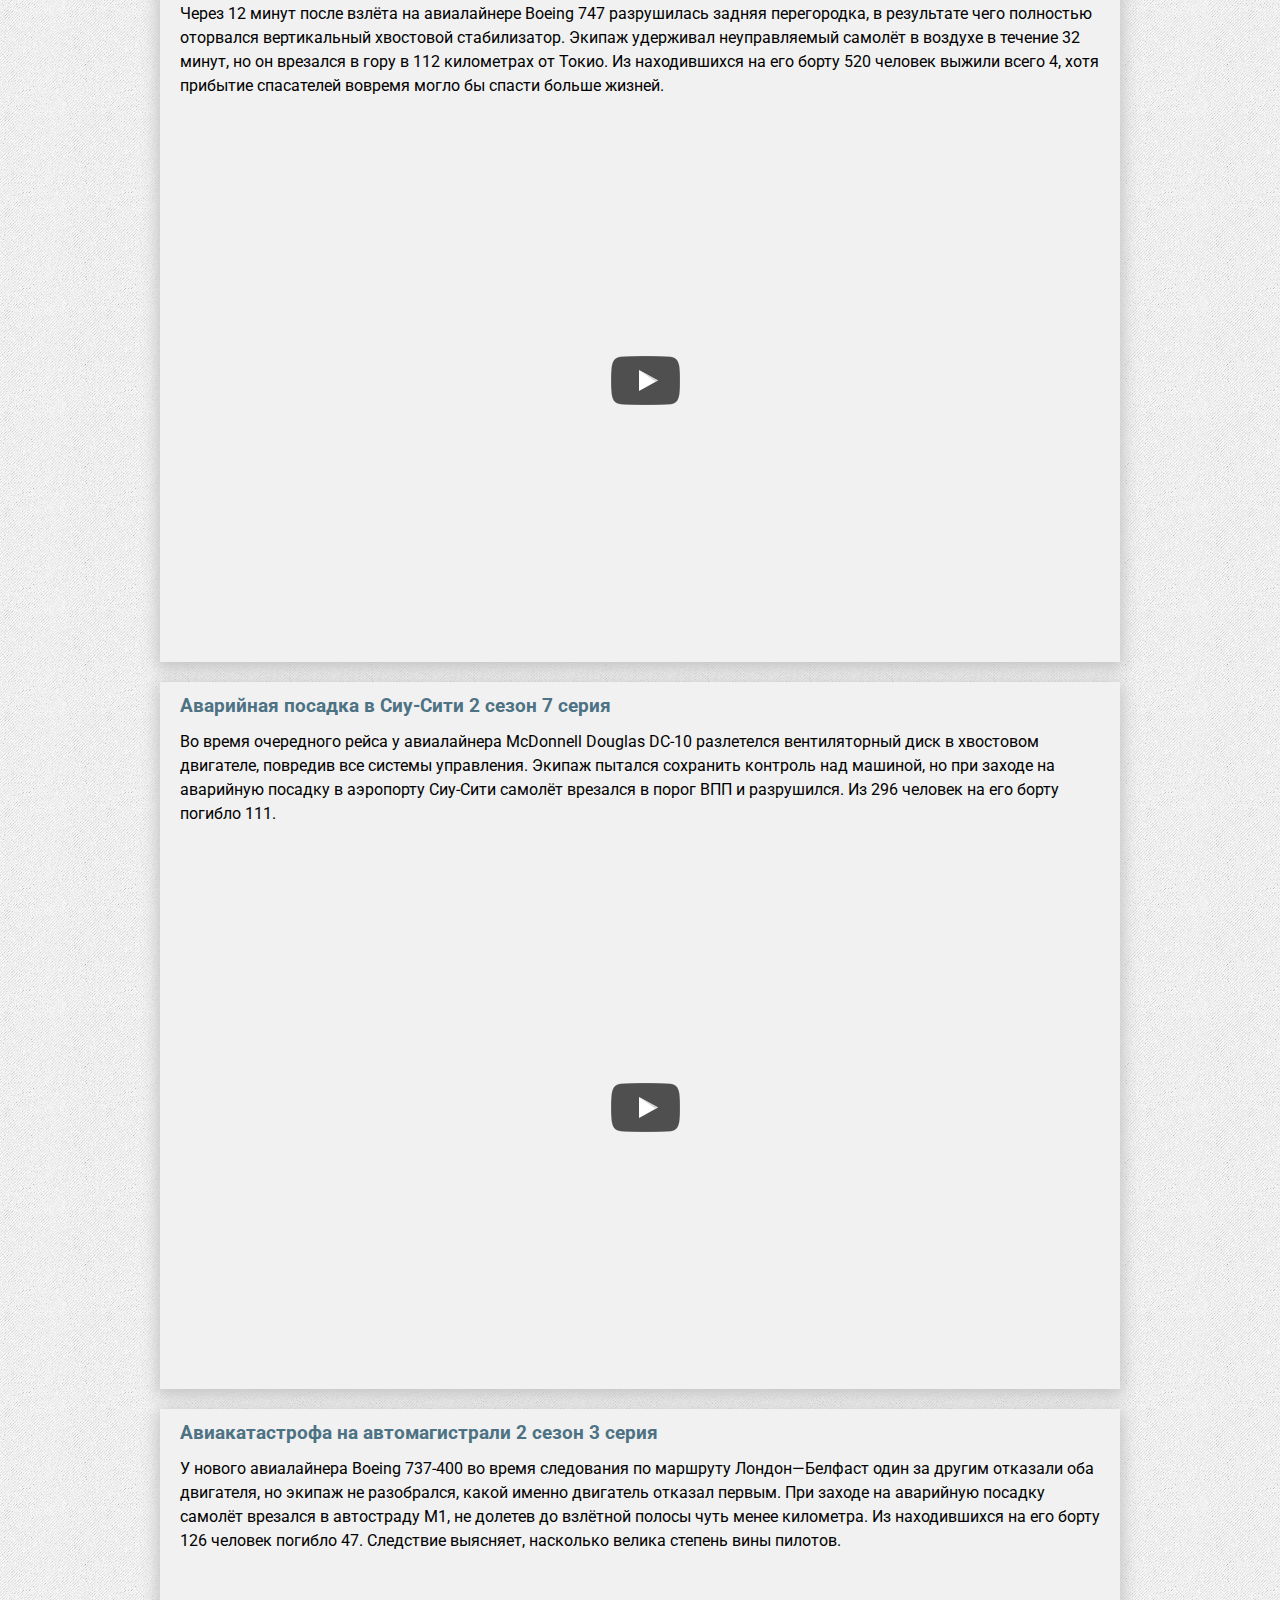
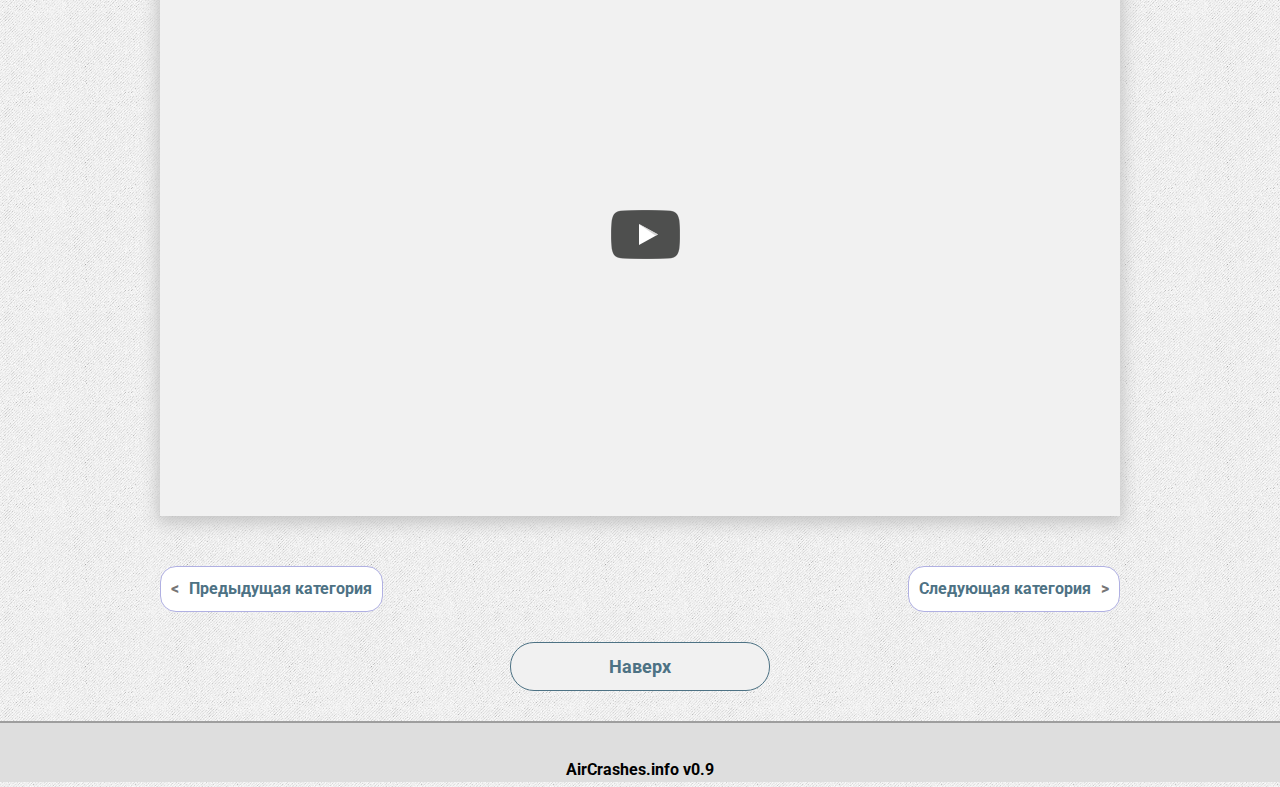
<file: otkaz-dvigatelej.html>
<!DOCTYPE html>
<html lang="ru" prefix="og: http://ogp.me/ns#">
	<head>
		<meta charset="UTF-8">
		<meta name="viewport" content="width=device-width, initial-scale=1">
		<meta http-equiv="X-UA-Compatible" content="IE=Edge">
		<meta name="robots" content="noindex">
		<title>Секунды до катастрофы. Столкновение самолетов смотреть онлайн</title>
		<meta name="description" content="На сайте собраны все серии сериала расследования авиакатастроф и секунды до катастрофы. Вы можете найти свою любимую серию авиакатастрофы."/>
		<meta property="og:site_name" content="AirCrashes.info">
		<meta property="og:title" content="Секунды до катастрофы. Столкновение самолетов смотреть онлайн" />
		<meta property="og:description" content="На сайте собраны все серии сериала расследования авиакатастроф и секунды до катастрофы. Вы можете найти свою любимую серию авиакатастрофы."/>
		<meta property="og:url" content="#">
		<meta property="og:type" content="website">
		<link href="https://fonts.googleapis.com/css?family=Roboto:300,400,500,700,900&display=swap&subset=cyrillic" rel="stylesheet">
		<script src="https://code.jquery.com/jquery-3.0.0.min.js"></script>
		<script src="js/optimaze-video.js"></script>
		<script src="js/ToUp.js"></script>
		<script src="js/randomaizer.js"></script>
		<link rel="stylesheet" href="css/normalize.css">
		<link rel="stylesheet" href="css/style.css">
		<link rel="stylesheet" href="css/media.css">
		<!-- Yandex.Metrika counter -->
			<script type="text/javascript">
			   (function(m,e,t,r,i,k,a){m[i]=m[i]||function(){(m[i].a=m[i].a||[]).push(arguments)};
			   m[i].l=1*new Date();k=e.createElement(t),a=e.getElementsByTagName(t)[0],k.async=1,k.src=r,a.parentNode.insertBefore(k,a)})
			   (window, document, "script", "https://mc.yandex.ru/metrika/tag.js", "ym");

			   ym(57167389, "init", {
			        clickmap:true,
			        trackLinks:true,
			        accurateTrackBounce:true,
			        webvisor:true
			   });
			</script>
			<noscript><div><img src="https://mc.yandex.ru/watch/57167389" style="position:absolute; left:-9999px;" alt="" /></div></noscript>
		<!-- /Yandex.Metrika counter -->
	</head>
	
	<body>
		<header class="header">
			<h1 class="visually-hidden">AirCrashes.info - Расследование авиакатастроф онлайн</h1>
			<nav class="nav-menu">
				<div class="fixed-container">
					<ul class="menu-items">
						<li>
							<a href="index.html" title="Главная">Главная</a>
						</li>
					
						<li>
							<a href="about.html" title="О сайте">О сайте</a>
						</li>

						<li>
							<a href="#" id="random-link" title="Случайный раздел">Случайный раздел</a>
						</li>
					</ul>
				</div>
			</nav>
		</header>

		<main>
			<div class="fixed-container">
					<ul class="breadcrumbs" itemscope itemtype="http://schema.org/BreadcrumbList">
						<li itemprop="itemListElement" itemscope itemtype="http://schema.org/ListItem">	
							<a itemscope itemtype="http://schema.org/Thing" itemprop="item" href="index.html" href="index.html">Главная</a>
						</li>

						<li itemprop="itemListElement" itemscope itemtype="http://schema.org/ListItem">Отказ двигателей</li>
					</ul>

					<section class="about-mayday">

					<div class="share">
						<!-- uSocial -->
							<script async src="https://usocial.pro/usocial/usocial.js?v=6.1.4" data-script="usocial" charset="utf-8"></script>
							<div class="uSocial-Share" data-pid="1b9d1df61292198441bfbc43d0d7d339" data-type="share" data-options="round-rect,style1,default,absolute,vertical,size32,eachCounter0,counter0" data-social="vk,twi,fb,bookmarks,lj,ok" data-mobile="vi,wa,sms" style="display: block; position: fixed; margin-left: 15px; z-index: 100;"></div>
						<!-- /uSocial -->
					</div>
						
					<article class="series-item">
					   <h3>Авиакатастрофа в Амстердаме 3 сезон 2 серия</h3>

					   <p>Через 6 минут после взлёта грузовой Boeing 747 лишился сразу обоих правых двигателей. Пилоты продержали неуправляемый самолёт в воздухе 8 минут, но при заходе на аварийную посадку он свалился в штопор и врезался в жилой комплекс. Погибло 43 человека (39 из них на земле). Следствие выясняет, как могли отвалиться сразу два двигателя.
					   </p>
						<div class="container_youtube" style="position: relative; padding-bottom: 56.25%; height: 0; overflow: hidden;">
							<div class="youtube" id="44EshjI4CrQ" style="position: absolute; top: 0; left: 0; width: 100%; height: 100%; border-width: 0; outline-width: 0;">
							</div>
						</div>
					</article>

					<article class="series-item">
					   <h3>Чикагский рейс 191 3 сезон 15 серия</h3>

					   <p>
					   		В момент разгона по ВПП у авиалайнера McDonnell Douglas DC-10 оторвался левый двигатель. Через 31 секунду после взлёта самолёт резко накренился влево и рухнул на землю недалеко от трейлерного парка. Погиб 271 человек в самолёте и 2 человека на земле. Следствие ищет предельно точную причину отрыва двигателя.
						</p>
						<div class="container_youtube" style="position: relative; padding-bottom: 56.25%; height: 0; overflow: hidden;">
      						<div class="youtube" id="48sQeWujSXw" style="position: absolute; top: 0; left: 0; width: 100%; height: 100%; border-width: 0; outline-width: 0;"></div>
						</div>
					</article>

					<article class="series-item">
					   <h3>Смертельный ужас над Токио 6 сезон 5 серия</h3>

					   <p>
					   		Через 12 минут после взлёта на авиалайнере Boeing 747 разрушилась задняя перегородка, в результате чего полностью оторвался вертикальный хвостовой стабилизатор. Экипаж удерживал неуправляемый самолёт в воздухе в течение 32 минут, но он врезался в гору в 112 километрах от Токио. Из находившихся на его борту 520 человек выжили всего 4, хотя прибытие спасателей вовремя могло бы спасти больше жизней. 
						</p>
						<div class="container_youtube" style="position: relative; padding-bottom: 56.25%; height: 0; overflow: hidden;">
      						<div class="youtube" id="RSANXuRm6Gw" style="position: absolute; top: 0; left: 0; width: 100%; height: 100%; border-width: 0; outline-width: 0;"></div>
						</div>
					</article>

					<article class="series-item">
					   <h3>Аварийная посадка в Сиу-Сити 2 сезон 7 серия</h3>

					   <p>
					   		Во время очередного рейса у авиалайнера McDonnell Douglas DC-10 разлетелся вентиляторный диск в хвостовом двигателе, повредив все системы управления. Экипаж пытался сохранить контроль над машиной, но при заходе на аварийную посадку в аэропорту Сиу-Сити самолёт врезался в порог ВПП и разрушился. Из 296 человек на его борту погибло 111.
						</p>
						<div class="container_youtube" style="position: relative; padding-bottom: 56.25%; height: 0; overflow: hidden;">
      						<div class="youtube" id="rftyd8r60sw" style="position: absolute; top: 0; left: 0; width: 100%; height: 100%; border-width: 0; outline-width: 0;"></div>
						</div>
					</article>

					<article class="series-item">
					   <h3>Авиакатастрофа на автомагистрали 2 сезон 3 серия</h3>

					   <p>
					   		У нового авиалайнера Boeing 737-400 во время следования по маршруту Лондон—Белфаст один за другим отказали оба двигателя, но экипаж не разобрался, какой именно двигатель отказал первым. При заходе на аварийную посадку самолёт врезался в автостраду M1, не долетев до взлётной полосы чуть менее километра. Из находившихся на его борту 126 человек погибло 47. Следствие выясняет, насколько велика степень вины пилотов.
						</p>
						<div class="container_youtube" style="position: relative; padding-bottom: 56.25%; height: 0; overflow: hidden;">
      						<div class="youtube" id="VyU2rM47g24" style="position: absolute; top: 0; left: 0; width: 100%; height: 100%; border-width: 0; outline-width: 0;"></div>
						</div>
					</article>

					<nav class="nav-categiries">
						<a href="neispravnost-konstrukcii-v-samolete.html" class="prev">Предыдущая категория</a>

						<a href="pozhar-v-samolete.html" class="next">Следующая категория</a>
					</nav>
				</section>
				
				<div class="more" id="ToUp">Наверх</div>
			</div>

			<footer>
				<div class="fixed-container">
					<p class="version">
						<a href="index.html">AirCrashes.info v0.9</a>
					</p>

					<div class="like-btn">
						<span class="likebtn-wrapper" data-theme="custom" data-icon_l="hrt1" data-icon_l_c_v="#24b865" data-icon_d_c_v="#fb0505" data-lang="ru" data-identifier="item_1" data-dislike_enabled="false"></span>
						<script>(function(d,e,s){if(d.getElementById("likebtn_wjs"))return;a=d.createElement(e);m=d.getElementsByTagName(e)[0];a.async=1;a.id="likebtn_wjs";a.src=s;m.parentNode.insertBefore(a, m)})(document,"script","//w.likebtn.com/js/w/widget.js");</script>
					</div>
				</div>
			</footer>
		</main>
	</body>		
</html>
</file>
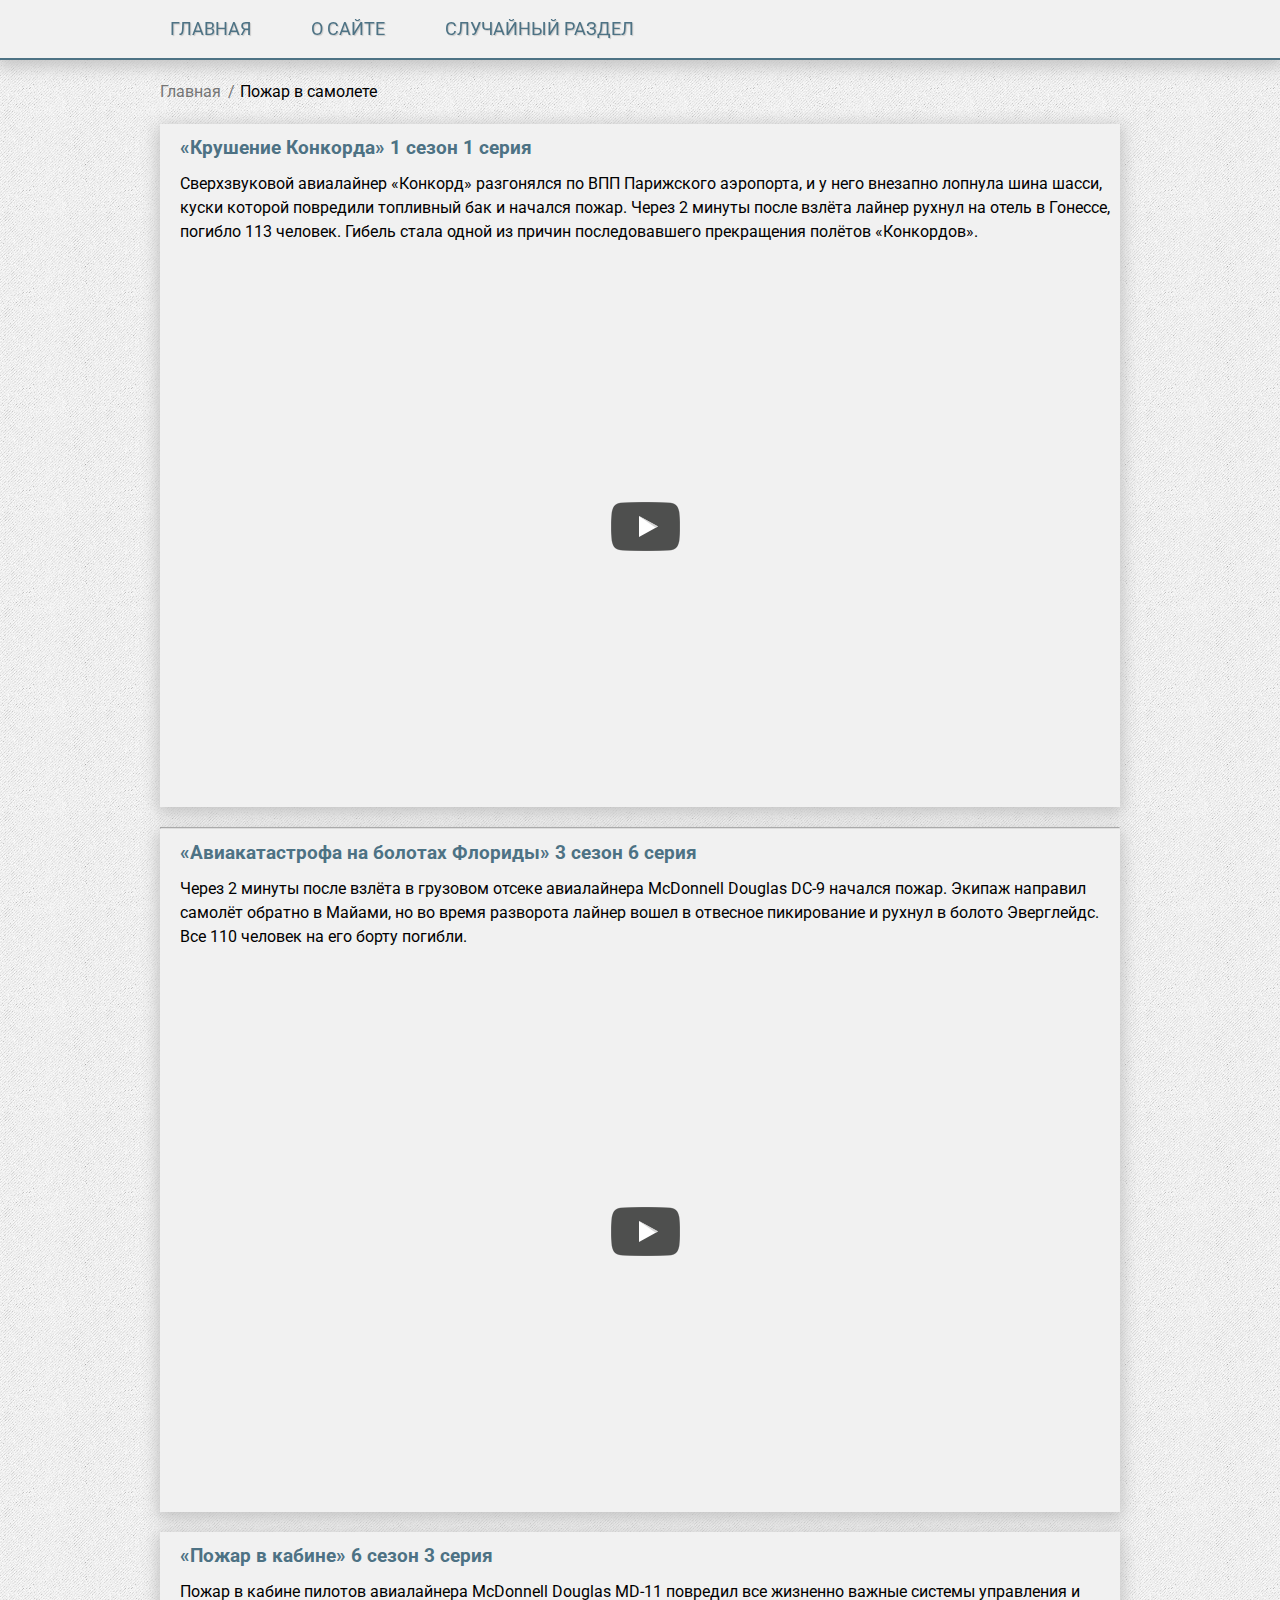
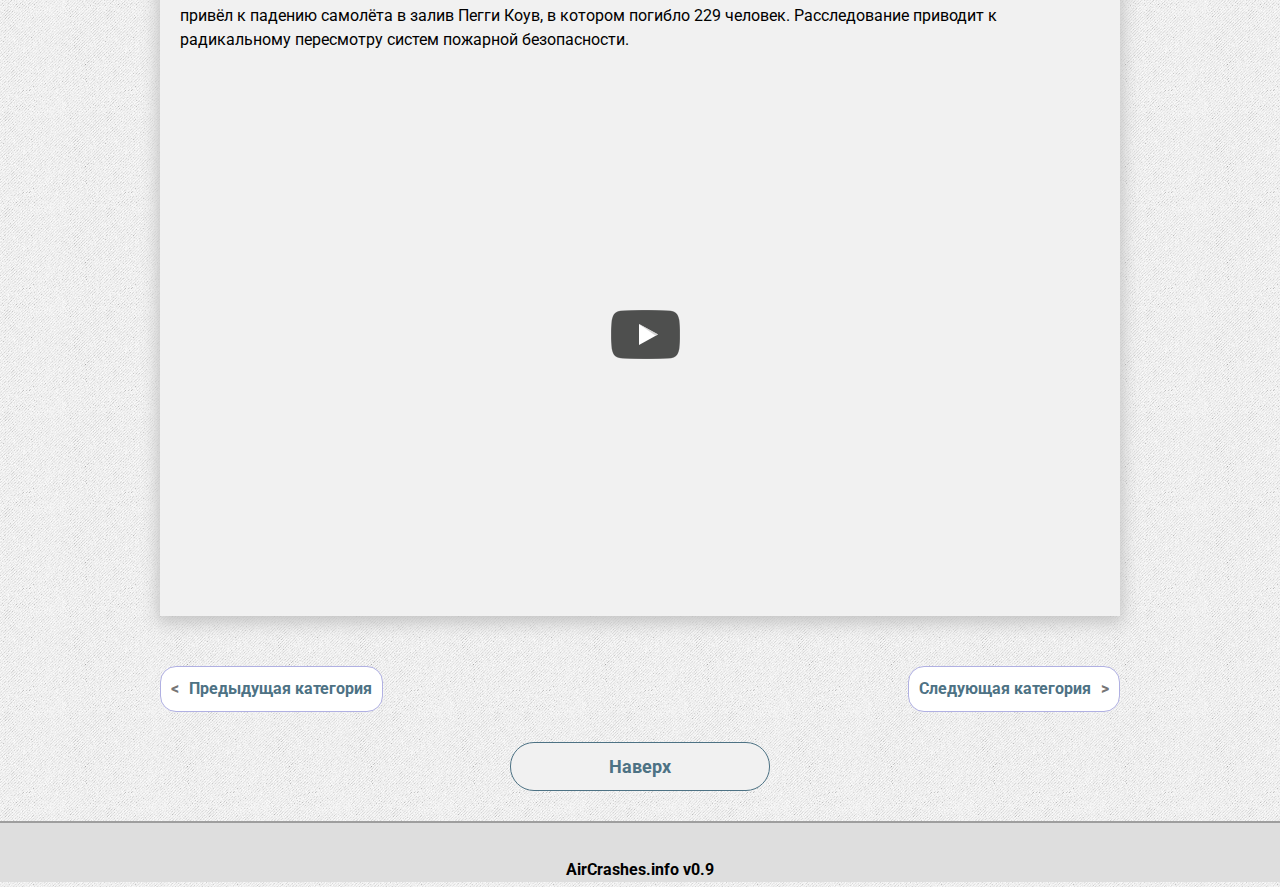
<file: pozhar-v-samolete.html>
<!DOCTYPE html>
<html lang="ru" prefix="og: http://ogp.me/ns#">
	<head>
		<meta charset="UTF-8">
		<meta name="viewport" content="width=device-width, initial-scale=1">
		<meta http-equiv="X-UA-Compatible" content="IE=Edge">
		<meta name="robots" content="noindex">
		<title>Секунды до катастрофы. Пожар в самолете смотреть онлайн</title>
		<meta name="description" content="На сайте собраны все серии сериала расследования авиакатастроф и секунды до катастрофы. Вы можете найти свою любимую серию авиакатастрофы."/>
		<meta property="og:site_name" content="AirCrashes.info">
		<meta property="og:title" content="Секунды до катастрофы. Пожар в самолете смотреть онлайн" />
		<meta property="og:description" content="На сайте собраны все серии сериала расследования авиакатастроф и секунды до катастрофы. Вы можете найти свою любимую серию авиакатастрофы."/>
		<meta property="og:url" content="#">
		<meta property="og:type" content="website">
		<link href="https://fonts.googleapis.com/css?family=Roboto:300,400,500,700,900&display=swap&subset=cyrillic" rel="stylesheet">
		<script src="https://code.jquery.com/jquery-3.0.0.min.js"></script>
		<script src="js/optimaze-video.js"></script>
		<script src="js/ToUp.js"></script>
		<script src="js/randomaizer.js"></script>
		<link rel="stylesheet" href="css/normalize.css">
		<link rel="stylesheet" href="css/style.css">
		<link rel="stylesheet" href="css/media.css">
		<!-- Yandex.Metrika counter -->
			<script type="text/javascript">
			   (function(m,e,t,r,i,k,a){m[i]=m[i]||function(){(m[i].a=m[i].a||[]).push(arguments)};
			   m[i].l=1*new Date();k=e.createElement(t),a=e.getElementsByTagName(t)[0],k.async=1,k.src=r,a.parentNode.insertBefore(k,a)})
			   (window, document, "script", "https://mc.yandex.ru/metrika/tag.js", "ym");

			   ym(57167389, "init", {
			        clickmap:true,
			        trackLinks:true,
			        accurateTrackBounce:true,
			        webvisor:true
			   });
			</script>
			<noscript><div><img src="https://mc.yandex.ru/watch/57167389" style="position:absolute; left:-9999px;" alt="" /></div></noscript>
		<!-- /Yandex.Metrika counter -->
	</head>
	
	<body>
		<header class="header">
			<h1 class="visually-hidden">AirCrashes.info - Расследование авиакатастроф онлайн</h1>
			<nav class="nav-menu">
				<div class="fixed-container">
					<ul class="menu-items">
						<li>
							<a href="index.html" title="Главная">Главная</a>
						</li>
					
						<li>
							<a href="about.html" title="О сайте">О сайте</a>
						</li>

						<li>
							<a href="#" id="random-link" title="Случайный раздел">Случайный раздел</a>
						</li>
					</ul>
				</div>
			</nav>
		</header>

		<main>
			<div class="fixed-container">
					<ul class="breadcrumbs" itemscope itemtype="http://schema.org/BreadcrumbList">
						<li itemprop="itemListElement" itemscope itemtype="http://schema.org/ListItem">	
							<a itemscope itemtype="http://schema.org/Thing" itemprop="item" href="index.html" href="index.html">Главная</a>
						</li>

						<li itemprop="itemListElement" itemscope itemtype="http://schema.org/ListItem">Пожар в самолете</li>
					</ul>

					<section class="about-mayday">
					<div class="share">
						<!-- uSocial -->
							<script async src="https://usocial.pro/usocial/usocial.js?v=6.1.4" data-script="usocial" charset="utf-8"></script>
							<div class="uSocial-Share" data-pid="1b9d1df61292198441bfbc43d0d7d339" data-type="share" data-options="round-rect,style1,default,absolute,vertical,size32,eachCounter0,counter0" data-social="vk,twi,fb,bookmarks,lj,ok" data-mobile="vi,wa,sms" style="display: block; position: fixed; margin-left: 15px; z-index: 100;"></div>
						<!-- /uSocial -->
					</div>
					<article class="series-item">
					   <h3>«Крушение Конкорда» 1 сезон 1 серия</h3>

					   <p>Сверхзвуковой авиалайнер «Конкорд» разгонялся по ВПП Парижского аэропорта, и у него внезапно лопнула шина шасси, куски которой повредили топливный бак и начался пожар. Через 2 минуты после взлёта лайнер рухнул на отель в Гонессе, погибло 113 человек. Гибель стала одной из причин последовавшего прекращения полётов «Конкордов».
					   </p>
						<div class="container_youtube" style="position: relative; padding-bottom: 56.25%; height: 0; overflow: hidden;">
							<div class="youtube" id="oYdUJStvehQ" style="position: absolute; top: 0; left: 0; width: 100%; height: 100%; border-width: 0; outline-width: 0;">
							</div>
						</div>
					</article>

					<hr>

					<article class="series-item">
					   <h3>«Авиакатастрофа на болотах Флориды» 3 сезон 6 серия</h3>

					   <p>
					   		Через 2 минуты после взлёта в грузовом отсеке авиалайнера McDonnell Douglas DC-9 начался пожар. Экипаж направил самолёт обратно в Майами, но во время разворота лайнер вошел в отвесное пикирование и рухнул в болото Эверглейдс. Все 110 человек на его борту погибли. 
						</p>
						<div class="container_youtube" style="position: relative; padding-bottom: 56.25%; height: 0; overflow: hidden;">
      						<div class="youtube" id="XgpBVESpTg8" style="position: absolute; top: 0; left: 0; width: 100%; height: 100%; border-width: 0; outline-width: 0;"></div>
						</div>
					</article>

					<article class="series-item">
					   <h3>«Пожар в кабине» 6 сезон 3 серия</h3>

					   <p>
					   		Пожар в кабине пилотов авиалайнера McDonnell Douglas MD-11 повредил все жизненно важные системы управления и привёл к падению самолёта в залив Пегги Коув, в котором погибло 229 человек. Расследование приводит к радикальному пересмотру систем пожарной безопасности.
						</p>
						<div class="container_youtube" style="position: relative; padding-bottom: 56.25%; height: 0; overflow: hidden;">
      						<div class="youtube" id="8WdA-VI7Xyc" style="position: absolute; top: 0; left: 0; width: 100%; height: 100%; border-width: 0; outline-width: 0;"></div>
						</div>
					</article>

					<nav class="nav-categiries">
						<a href="otkaz-dvigatelej.html" class="prev">Предыдущая категория</a>

						<a href="stolknovenie-samoletov.html" class="next">Следующая категория</a>
					</nav>
				</section>

				<div class="more" id="ToUp">Наверх</div>
			</div>

			<footer>
				<div class="fixed-container">
					<p class="version">
						<a href="index.html">AirCrashes.info v0.9</a>
					</p>

					<div class="like-btn">
						<span class="likebtn-wrapper" data-theme="custom" data-icon_l="hrt1" data-icon_l_c_v="#24b865" data-icon_d_c_v="#fb0505" data-lang="ru" data-identifier="item_1" data-dislike_enabled="false"></span>
						<script>(function(d,e,s){if(d.getElementById("likebtn_wjs"))return;a=d.createElement(e);m=d.getElementsByTagName(e)[0];a.async=1;a.id="likebtn_wjs";a.src=s;m.parentNode.insertBefore(a, m)})(document,"script","//w.likebtn.com/js/w/widget.js");</script>
					</div>
				</div>
			</footer>
		</main>
	</body>		
</html>
</file>
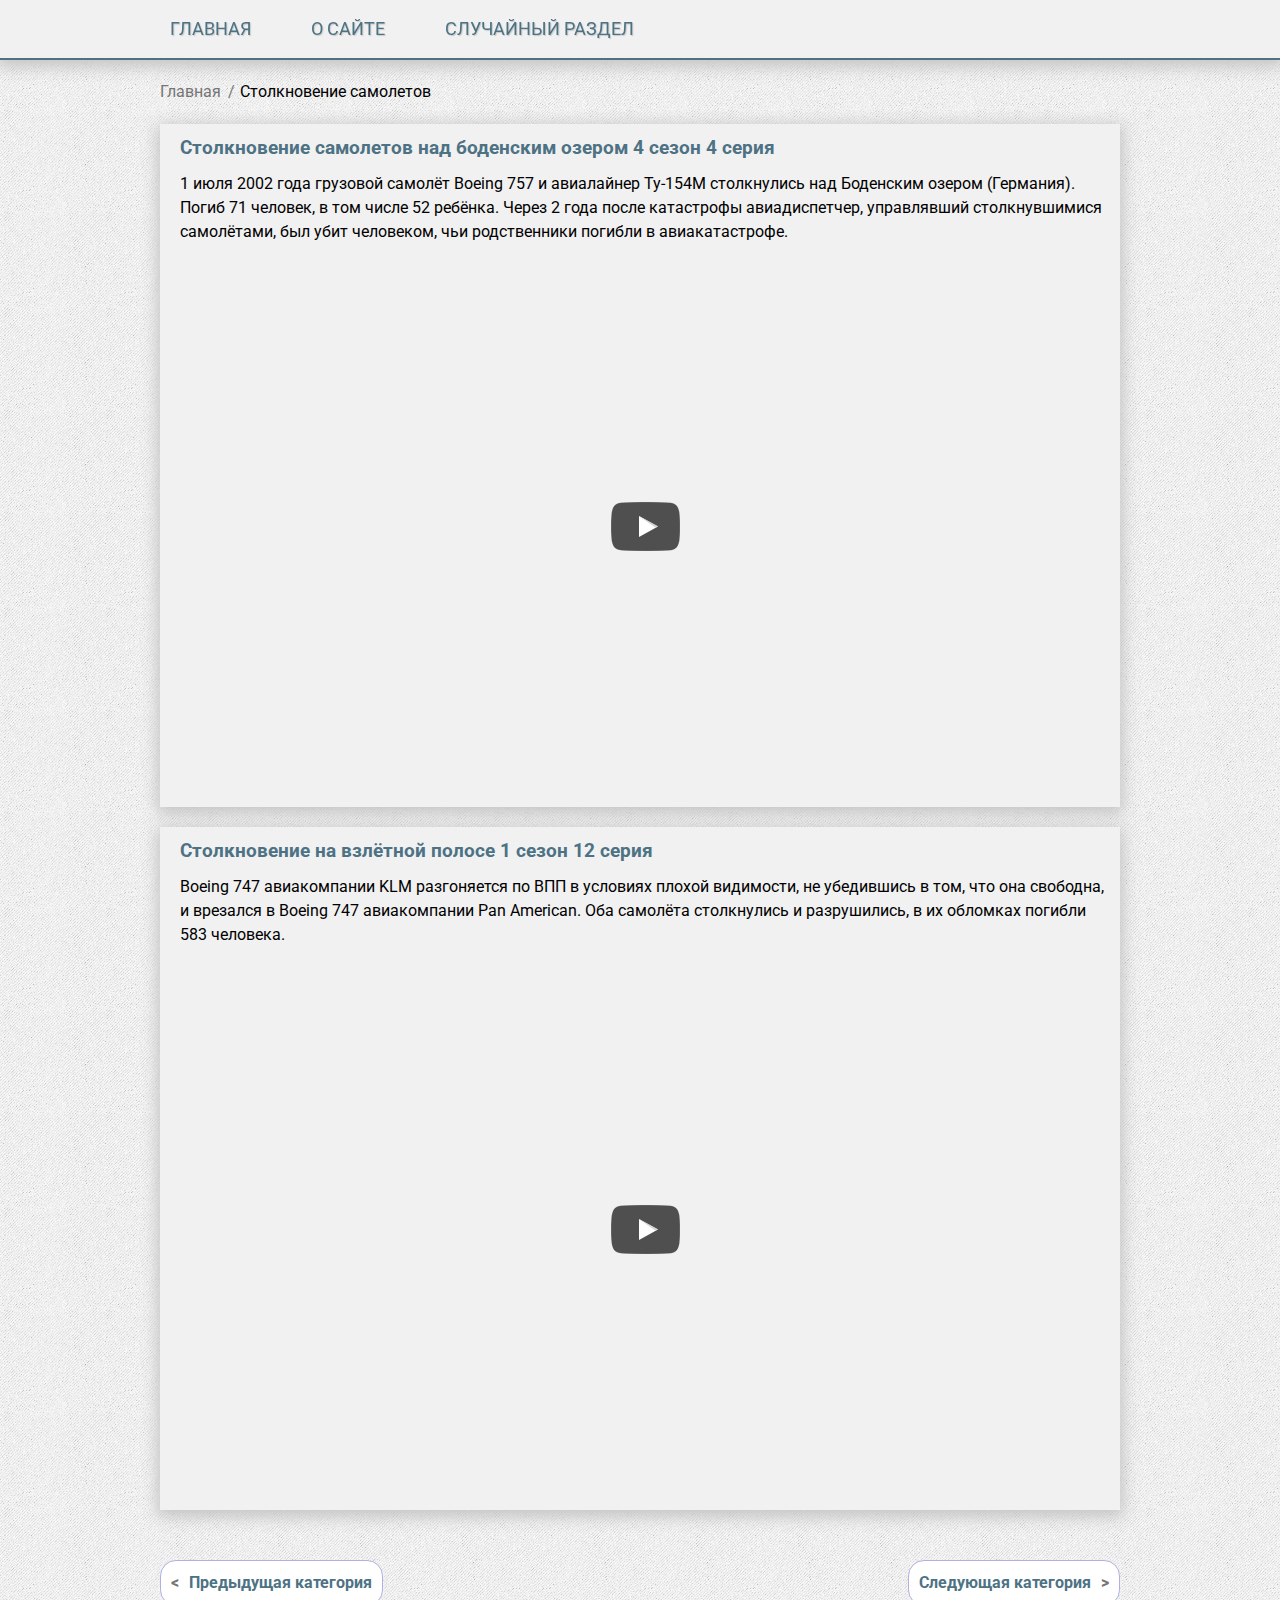
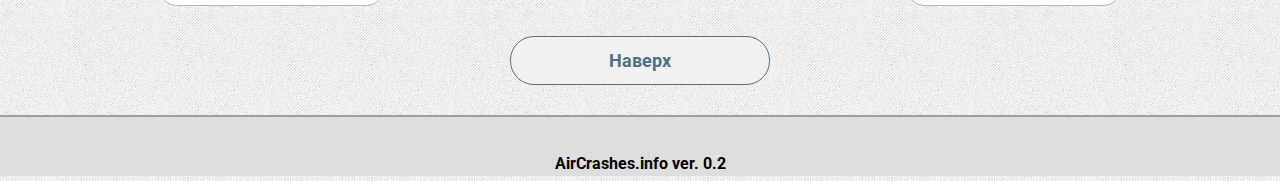
<file: stolknovenie-samoletov.html>
<!DOCTYPE html>
<html lang="ru" prefix="og: http://ogp.me/ns#">
	<head>
		<meta charset="UTF-8">
		<meta name="viewport" content="width=device-width, initial-scale=1">
		<meta http-equiv="X-UA-Compatible" content="IE=Edge">
		<meta name="robots" content="noindex">
		<title>Секунды до катастрофы. Столкновение самолетов смотреть онлайн</title>
		<meta name="description" content="На сайте собраны все серии сериала расследования авиакатастроф и секунды до катастрофы. Вы можете найти свою любимую серию авиакатастрофы."/>
		<meta property="og:site_name" content="AirCrashes.info">
		<meta property="og:title" content="Секунды до катастрофы. Столкновение самолетов смотреть онлайн" />
		<meta property="og:description" content="На сайте собраны все серии сериала расследования авиакатастроф и секунды до катастрофы. Вы можете найти свою любимую серию авиакатастрофы."/>
		<meta property="og:url" content="#">
		<meta property="og:type" content="website">
		<link href="https://fonts.googleapis.com/css?family=Roboto:300,400,500,700,900&display=swap&subset=cyrillic" rel="stylesheet">
		<script src="https://code.jquery.com/jquery-3.0.0.min.js"></script>
		<script src="js/optimaze-video.js"></script>
		<script src="js/ToUp.js"></script>
		<script src="js/randomaizer.js"></script>
		<link rel="stylesheet" href="css/normalize.css">
		<link rel="stylesheet" href="css/style.css">
		<link rel="stylesheet" href="css/media.css">
	</head>
	
	<body>
		<header class="header">
			<h1 class="visually-hidden">AirCrashes.info - Расследование авиакатастроф онлайн</h1>
			<nav class="nav-menu">
				<div class="fixed-container">
					<ul class="menu-items">
						<li>
							<a href="index.html" title="Главная">Главная</a>
						</li>
					
						<li>
							<a href="about.html" title="О сайте">О сайте</a>
						</li>

						<li>
							<a href="/" id="random-link" title="Случайный раздел">Случайный раздел</a>
						</li>
					</ul>
				</div>
			</nav>
		</header>

		<main>
			<div class="fixed-container">
					<ul class="breadcrumbs" itemscope itemtype="http://schema.org/BreadcrumbList">
						<li itemprop="itemListElement" itemscope itemtype="http://schema.org/ListItem">	
							<a itemscope itemtype="http://schema.org/Thing" itemprop="item" href="index.html" href="index.html">Главная</a>
						</li>

						<li itemprop="itemListElement" itemscope itemtype="http://schema.org/ListItem">Столкновение самолетов</li>
					</ul>

					<section class="about-mayday">

					<article class="series-item">
					   <h3>Столкновение самолетов над боденским озером 4 сезон 4 серия</h3>

					   <p>1 июля 2002 года грузовой самолёт Boeing 757 и авиалайнер Ту-154М столкнулись над Боденским озером (Германия). Погиб 71 человек, в том числе 52 ребёнка. Через 2 года после катастрофы авиадиспетчер, управлявший столкнувшимися самолётами, был убит человеком, чьи родственники погибли в авиакатастрофе.
					   </p>
						<div class="container_youtube" style="position: relative; padding-bottom: 56.25%; height: 0; overflow: hidden;">
							<div class="youtube" id="fn4vuPxYcNM" style="position: absolute; top: 0; left: 0; width: 100%; height: 100%; border-width: 0; outline-width: 0;">
							</div>
						</div>
					</article>

					<article class="series-item">
					   <h3>Столкновение на взлётной полосе 1 сезон 12 серия</h3>

					   <p>
					   		Boeing 747 авиакомпании KLM разгоняется по ВПП в условиях плохой видимости, не убедившись в том, что она свободна, и врезался в Boeing 747 авиакомпании Pan American. Оба самолёта столкнулись и разрушились, в их обломках погибли 583 человека.
						</p>
						<div class="container_youtube" style="position: relative; padding-bottom: 56.25%; height: 0; overflow: hidden;">
      						<div class="youtube" id="7NW1kOXLfsI" style="position: absolute; top: 0; left: 0; width: 100%; height: 100%; border-width: 0; outline-width: 0;"></div>
						</div>
					</article>

					<nav class="nav-categiries">
						<a href="pozhar-v-samolete.html" class="prev">Предыдущая категория</a>

						<a href="neispravnost-konstrukcii-v-samolete.html" class="next">Следующая категория</a>
					</nav>
				</section>
				
				<!--<section>
					<h2>Расследование авиакатастроф:</h2>
				</section> -->

				<div class="more" id="ToUp">Наверх</div>
			</div>

			<footer>
				<div class="fixed-container">
					<p class="version">
						<a href="index.html">AirCrashes.info</a> <a href="novosti.html">ver. 0.2</a>
					</p>

					<!-- <div class="like-btn">
						LikeBtn.com BEGIN
						<span class="likebtn-wrapper" data-theme="custom" data-icon_l="hrt1" data-icon_l_c_v="#24b865" data-icon_d_c_v="#fb0505" data-lang="ru" data-identifier="item_1" data-dislike_enabled="false"></span>
						<script>(function(d,e,s){if(d.getElementById("likebtn_wjs"))return;a=d.createElement(e);m=d.getElementsByTagName(e)[0];a.async=1;a.id="likebtn_wjs";a.src=s;m.parentNode.insertBefore(a, m)})(document,"script","//w.likebtn.com/js/w/widget.js");</script>
						LikeBtn.com END
					</div> -->
				</div>
			</footer>
		</main>
	</body>		
</html>
</file>
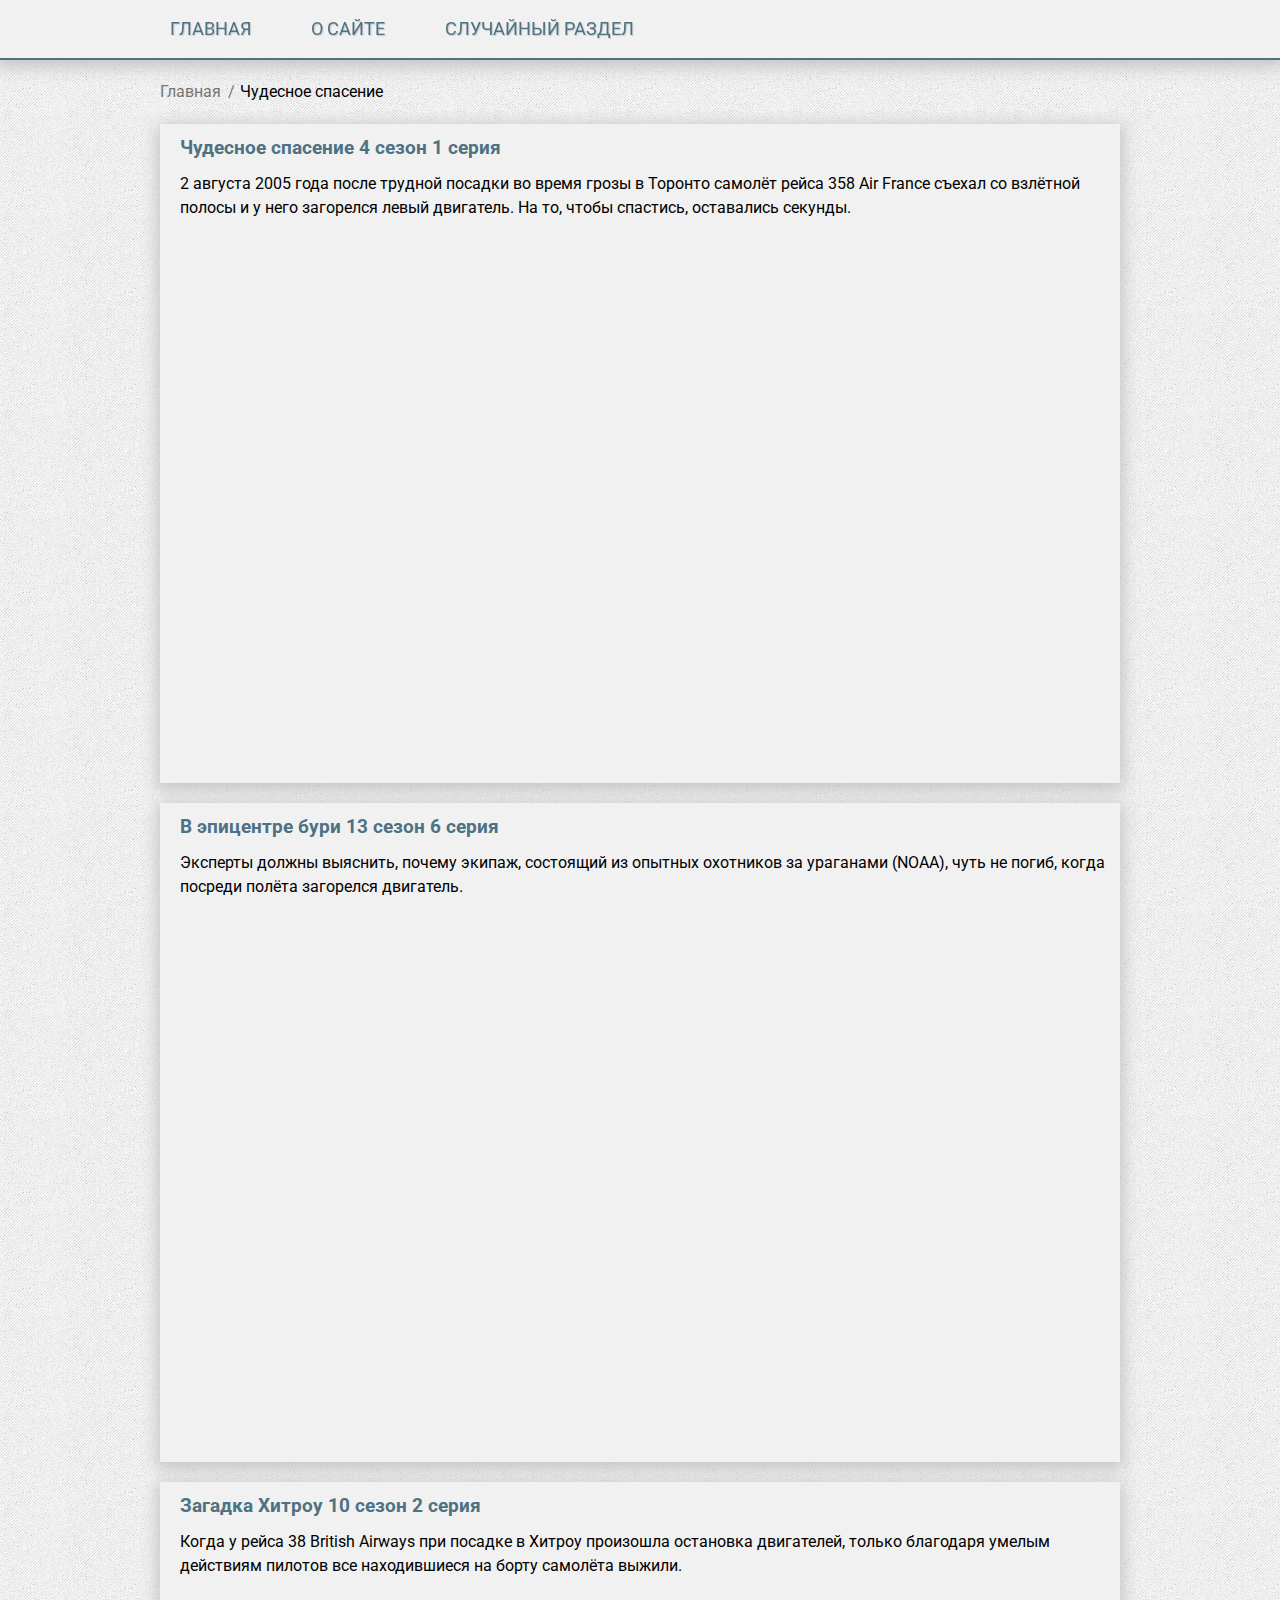
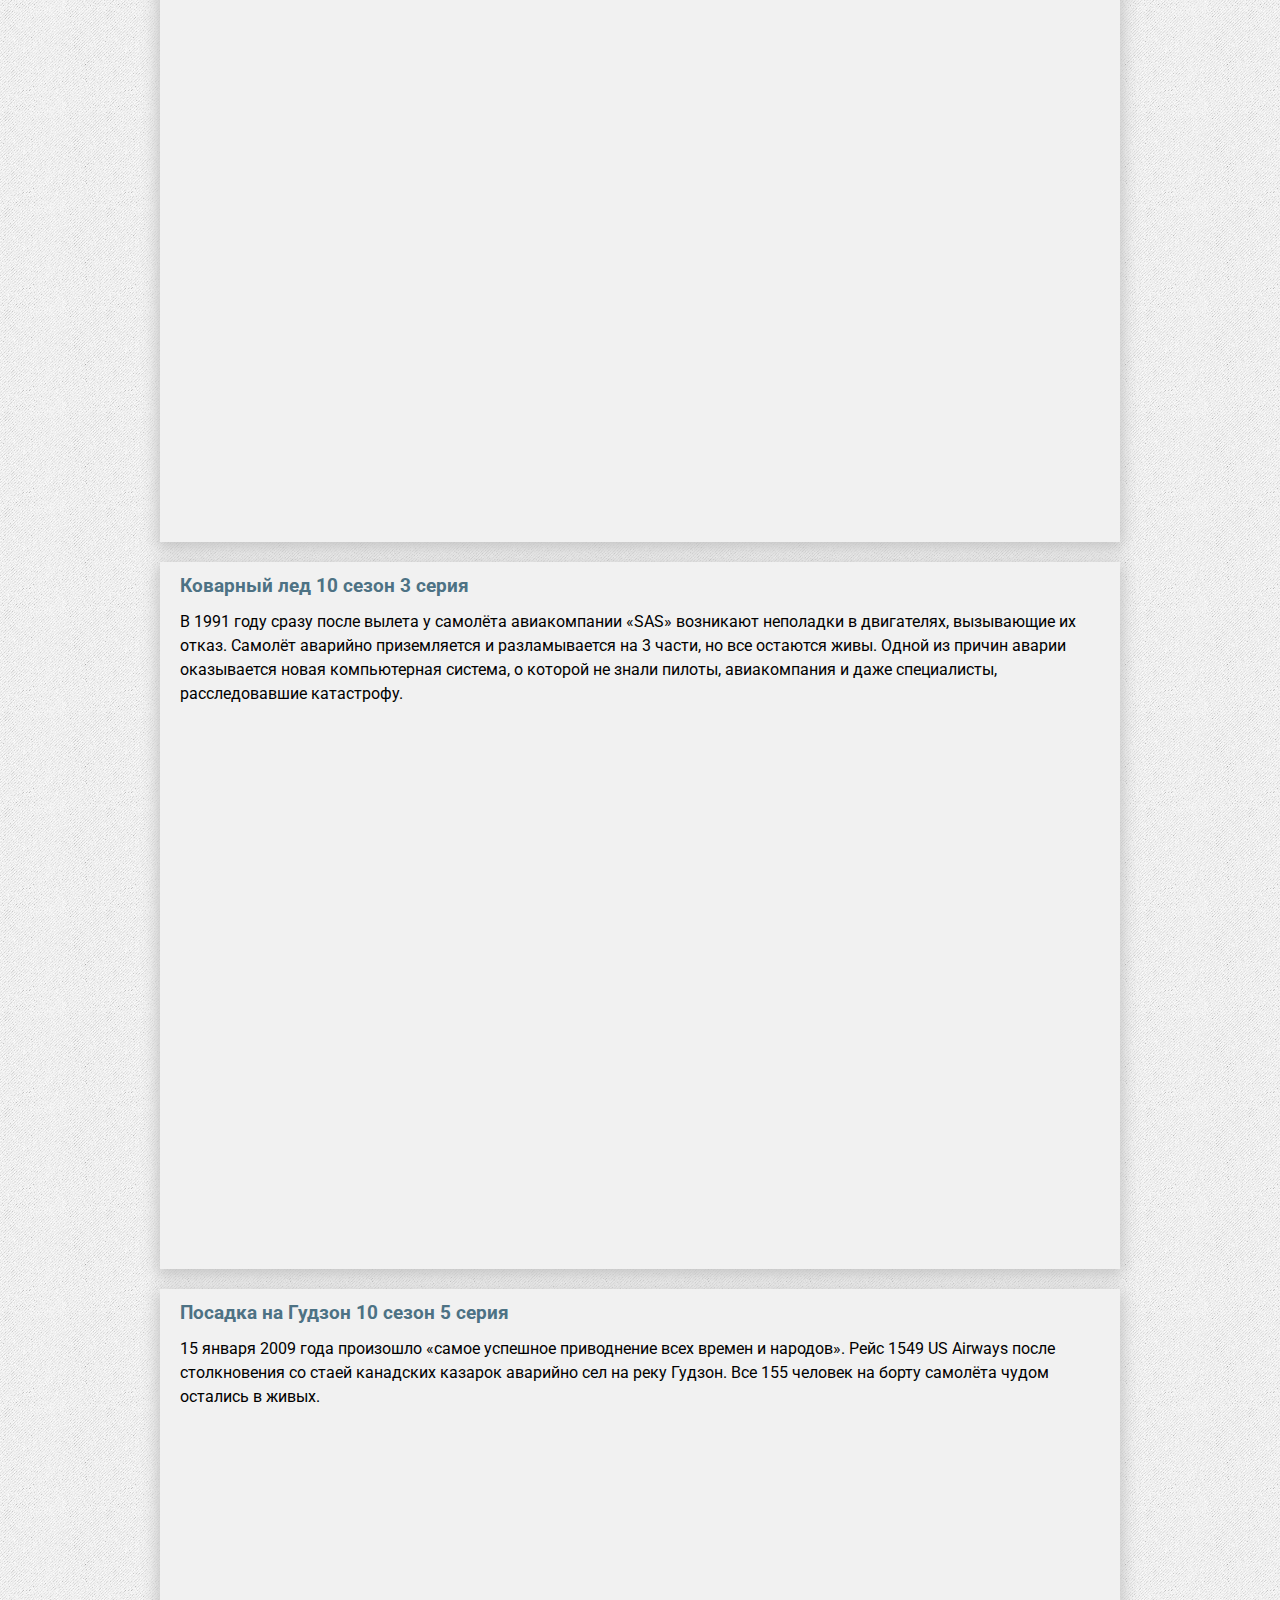
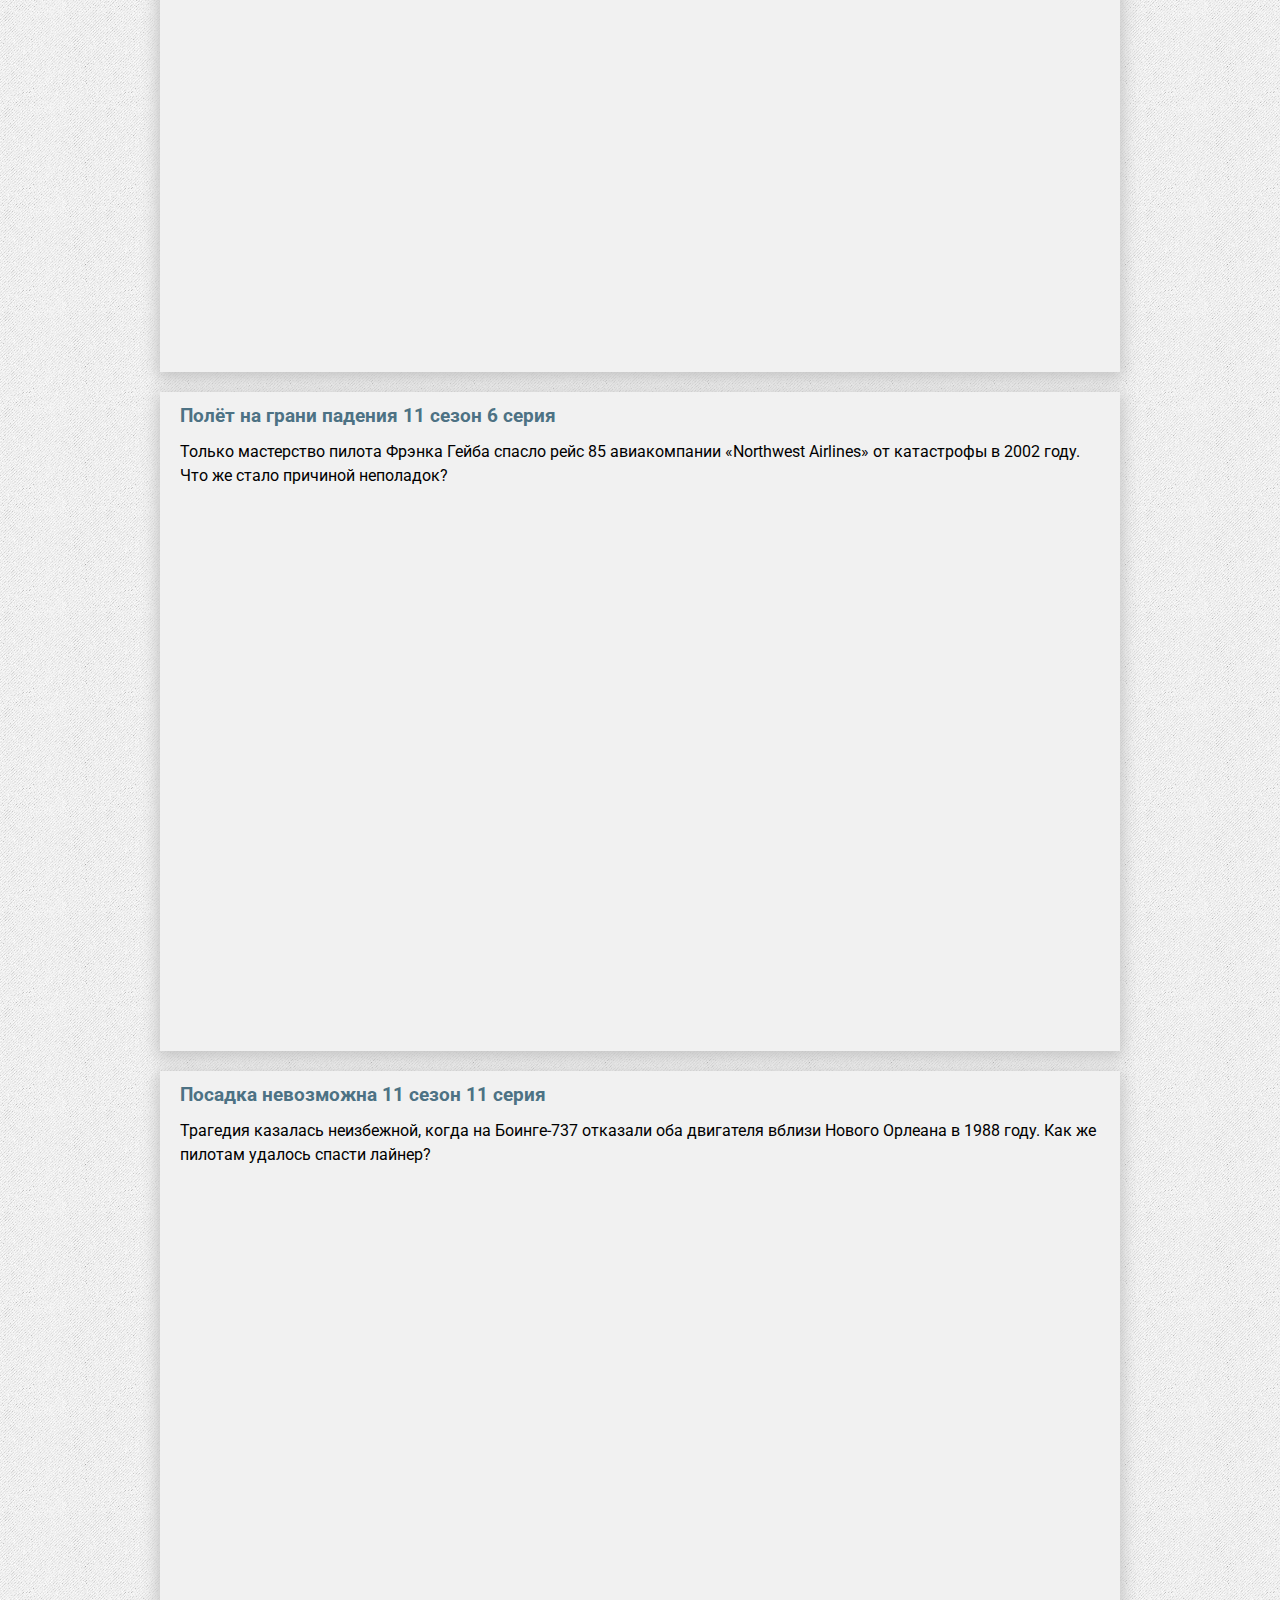
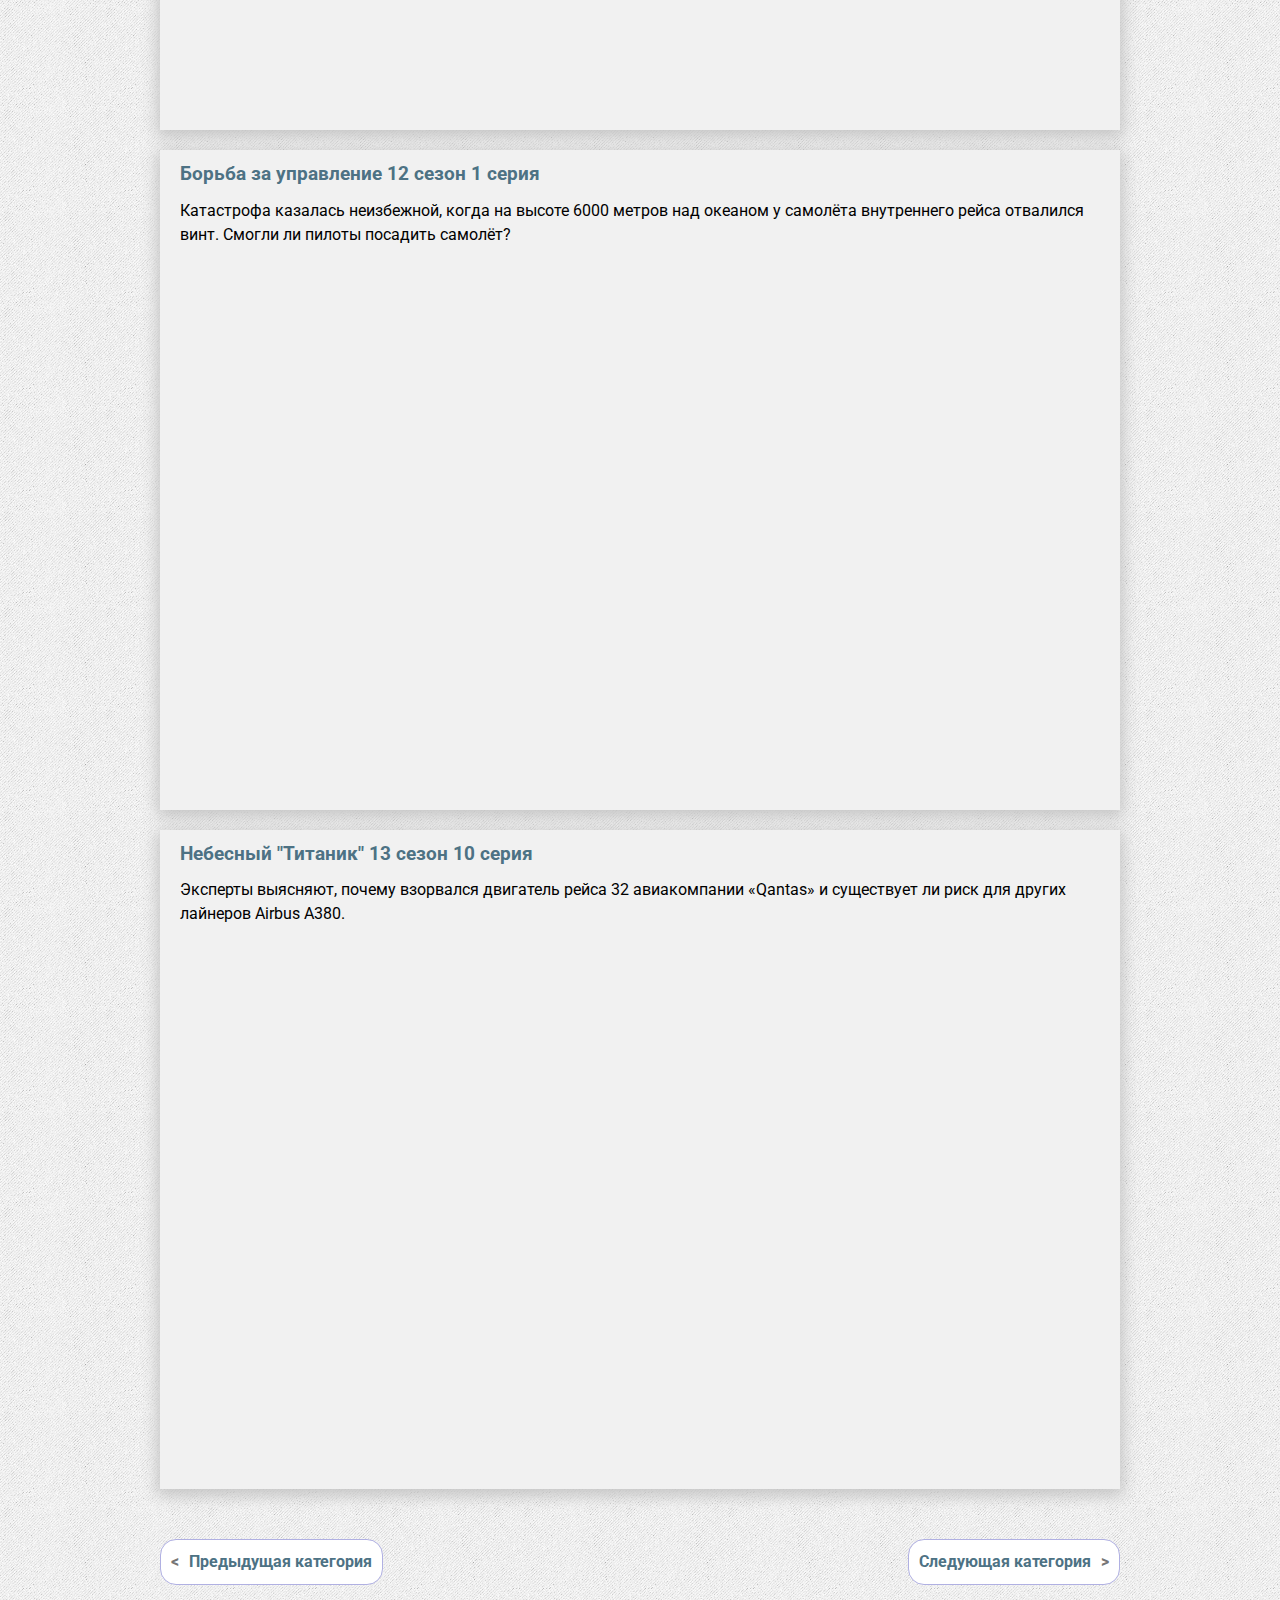
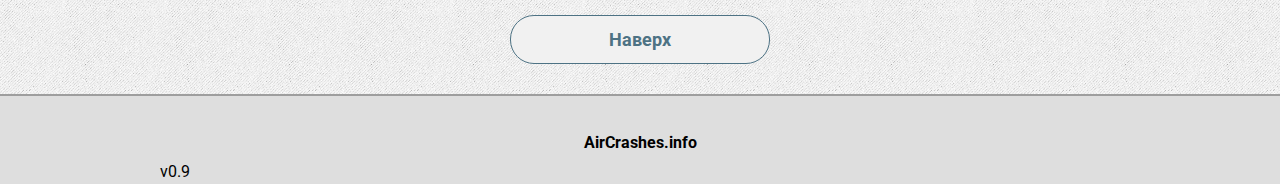
<file: mayday/chudesnoe-spasenie.html>
<!DOCTYPE html>
<html lang="ru" prefix="og: http://ogp.me/ns#">
	<head>
		<meta charset="UTF-8">
		<meta name="viewport" content="width=device-width, initial-scale=1">
		<meta http-equiv="X-UA-Compatible" content="IE=Edge">
		<meta name="robots" content="noindex">
		<title>Расследование авиакатастроф. Чудесное спасение смотреть онлайн</title>
		<meta name="description" content="На сайте собраны все серии сериала расследования авиакатастроф и секунды до катастрофы. Вы можете найти свою любимую серию авиакатастрофы."/>
		<meta property="og:site_name" content="AirCrashes.info">
		<meta property="og:title" content="Расследование авиакатастроф. Чудесное спасение смотреть онлайн" />
		<meta property="og:description" content="На сайте собраны все серии сериала расследования авиакатастроф и секунды до катастрофы. Вы можете найти свою любимую серию авиакатастрофы."/>
		<meta property="og:url" content="#">
		<meta property="og:type" content="website">
		<link href="https://fonts.googleapis.com/css?family=Roboto:300,400,500,700,900&display=swap&subset=cyrillic" rel="stylesheet">
		<script src="https://code.jquery.com/jquery-3.0.0.min.js"></script>
		<script src="../js/optimaze-video.js"></script>
		<script src="../js/ToUp.js"></script>
		<script src="../js/randomaizer.js"></script>
		<link rel="stylesheet" href="../css/normalize.css">
		<link rel="stylesheet" href="../css/style.css">
		<link rel="stylesheet" href="../css/media.css">
		<!-- Yandex.Metrika counter -->
			<script type="text/javascript">
			   (function(m,e,t,r,i,k,a){m[i]=m[i]||function(){(m[i].a=m[i].a||[]).push(arguments)};
			   m[i].l=1*new Date();k=e.createElement(t),a=e.getElementsByTagName(t)[0],k.async=1,k.src=r,a.parentNode.insertBefore(k,a)})
			   (window, document, "script", "https://mc.yandex.ru/metrika/tag.js", "ym");

			   ym(57167389, "init", {
			        clickmap:true,
			        trackLinks:true,
			        accurateTrackBounce:true,
			        webvisor:true
			   });
			</script>
			<noscript><div><img src="https://mc.yandex.ru/watch/57167389" style="position:absolute; left:-9999px;" alt="" /></div></noscript>
		<!-- /Yandex.Metrika counter -->
	</head>
	
	<body>
		<header class="header">
			<h1 class="visually-hidden">AirCrashes.info - Расследование авиакатастроф онлайн</h1>
			<nav class="nav-menu">
				<div class="fixed-container">
					<ul class="menu-items">
						<li>
							<a href="../index.html" title="Главная">Главная</a>
						</li>
					
						<li>
							<a href="../about.html" title="О сайте">О сайте</a>
						</li>

						<li>
							<a href="#" id="random-link" title="Случайный раздел">Случайный раздел</a>
						</li>
					</ul>
				</div>
			</nav>
		</header>

		<main>
			<div class="fixed-container">
					<ul class="breadcrumbs" itemscope itemtype="http://schema.org/BreadcrumbList">
						<li itemprop="itemListElement" itemscope itemtype="http://schema.org/ListItem">	
							<a itemscope itemtype="http://schema.org/Thing" itemprop="item" href="../index.html" href="../index.html">Главная</a>
						</li>

						<li itemprop="itemListElement" itemscope itemtype="http://schema.org/ListItem">Чудесное спасение</li>
					</ul>

					<section class="about-mayday">

					<div class="share">
						<!-- uSocial -->
							<script async src="https://usocial.pro/usocial/usocial.js?v=6.1.4" data-script="usocial" charset="utf-8"></script>
							<div class="uSocial-Share" data-pid="1b9d1df61292198441bfbc43d0d7d339" data-type="share" data-options="round-rect,style1,default,absolute,vertical,size32,eachCounter0,counter0" data-social="vk,twi,fb,bookmarks,lj,ok" data-mobile="vi,wa,sms" style="display: block; position: fixed; margin-left: 15px; z-index: 100;"></div>
						<!-- /uSocial -->
					</div>
				
					<article class="series-item">
					   <h3>Чудесное спасение 4 сезон 1 серия</h3>

					   <p>
					   		2 августа 2005 года после трудной посадки во время грозы в Торонто самолёт рейса 358 Air France съехал со взлётной полосы и у него загорелся левый двигатель. На то, чтобы спастись, оставались секунды. 
					   </p>
					   <div class="container_youtube" style="position: relative; padding-bottom: 56.25%; height: 0; overflow: hidden;">
					   		<iframe width="560" height="315" src="//ok.ru/videoembed/91797392051" frameborder="0" allow="autoplay" allowfullscreen style="position: absolute; top: 0; left: 0; width: 100%; height: 100%; border-width: 0; outline-width: 0;">
					   		</iframe>
						</div>
					</article>

					<article class="series-item">
					   <h3>В эпицентре бури 13 сезон 6 серия</h3>

					   <p>
					   		Эксперты должны выяснить, почему экипаж, состоящий из опытных охотников за ураганами (NOAA), чуть не погиб, когда посреди полёта загорелся двигатель. 
					   </p>
					   <div class="container_youtube" style="position: relative; padding-bottom: 56.25%; height: 0; overflow: hidden;">
					   		<iframe width="560" height="315" src="//ok.ru/videoembed/273511221861" frameborder="0" allow="autoplay" allowfullscreen style="position: absolute; top: 0; left: 0; width: 100%; height: 100%; border-width: 0; outline-width: 0;">
					   		</iframe>
						</div>
					</article>

					<article class="series-item">
					   <h3>Загадка Хитроу 10 сезон 2 серия</h3>

					   <p>
					   		Когда у рейса 38 British Airways при посадке в Хитроу произошла остановка двигателей, только благодаря умелым действиям пилотов все находившиеся на борту самолёта выжили. 
					   </p>
					   <div class="container_youtube" style="position: relative; padding-bottom: 56.25%; height: 0; overflow: hidden;">
					   		<iframe width="560" height="315" src="//ok.ru/videoembed/273508862565" frameborder="0" allow="autoplay" allowfullscreen style="position: absolute; top: 0; left: 0; width: 100%; height: 100%; border-width: 0; outline-width: 0;">
					   		</iframe>
						</div>
					</article>

					<article class="series-item">
					   <h3>Коварный лед 10 сезон 3 серия</h3>

					   <p>
					   		В 1991 году сразу после вылета у самолёта авиакомпании «SAS» возникают неполадки в двигателях, вызывающие их отказ. Самолёт аварийно приземляется и разламывается на 3 части, но все остаются живы. Одной из причин аварии оказывается новая компьютерная система, о которой не знали пилоты, авиакомпания и даже специалисты, расследовавшие катастрофу. 
					   </p>
					   <div class="container_youtube" style="position: relative; padding-bottom: 56.25%; height: 0; overflow: hidden;">
					   		<iframe width="560" height="315" src="//ok.ru/videoembed/1924037085905" frameborder="0" allow="autoplay" allowfullscreen style="position: absolute; top: 0; left: 0; width: 100%; height: 100%; border-width: 0; outline-width: 0;">
					   		</iframe>
						</div>
					</article>

					<article class="series-item">
					   <h3>Посадка на Гудзон 10 сезон 5 серия</h3>

					   <p>
					   		15 января 2009 года произошло «самое успешное приводнение всех времен и народов». Рейс 1549 US Airways после столкновения со стаей канадских казарок аварийно сел на реку Гудзон. Все 155 человек на борту самолёта чудом остались в живых.
					   </p>
					   <div class="container_youtube" style="position: relative; padding-bottom: 56.25%; height: 0; overflow: hidden;">
					   		<iframe width="560" height="315" src="//ok.ru/videoembed/231878232615" frameborder="0" allow="autoplay" allowfullscreen style="position: absolute; top: 0; left: 0; width: 100%; height: 100%; border-width: 0; outline-width: 0;">
					   		</iframe>
						</div>
					</article>

					<article class="series-item">
					   <h3>Полёт на грани падения 11 сезон 6 серия</h3>

					   <p>
					   		Только мастерство пилота Фрэнка Гейба спасло рейс 85 авиакомпании «Northwest Airlines» от катастрофы в 2002 году. Что же стало причиной неполадок?
					   </p>
					   <div class="container_youtube" style="position: relative; padding-bottom: 56.25%; height: 0; overflow: hidden;">
					   		<iframe width="560" height="315" src="//ok.ru/videoembed/273509714533" frameborder="0" allow="autoplay" allowfullscreen style="position: absolute; top: 0; left: 0; width: 100%; height: 100%; border-width: 0; outline-width: 0;">
					   		</iframe>
						</div>
					</article>

					<article class="series-item">
					   <h3>Посадка невозможна 11 сезон 11 серия</h3>

					   <p>
					   		Трагедия казалась неизбежной, когда на Боинге-737 отказали оба двигателя вблизи Нового Орлеана в 1988 году. Как же пилотам удалось спасти лайнер?
					   </p>
					   <div class="container_youtube" style="position: relative; padding-bottom: 56.25%; height: 0; overflow: hidden;">
					   		<iframe width="560" height="315" src="//ok.ru/videoembed/1924037741265" frameborder="0" allow="autoplay" allowfullscreen style="position: absolute; top: 0; left: 0; width: 100%; height: 100%; border-width: 0; outline-width: 0;">
					   		</iframe>
						</div>
					</article>

					<article class="series-item">
					   <h3>Борьба за управление 12 сезон 1 серия</h3>

					   <p>
					   		Катастрофа казалась неизбежной, когда на высоте 6000 метров над океаном у самолёта внутреннего рейса отвалился винт. Смогли ли пилоты посадить самолёт?
					   </p>
					   <div class="container_youtube" style="position: relative; padding-bottom: 56.25%; height: 0; overflow: hidden;">
					   		<iframe width="560" height="315" src="//ok.ru/videoembed/10840573291" frameborder="0" allow="autoplay" allowfullscreen style="position: absolute; top: 0; left: 0; width: 100%; height: 100%; border-width: 0; outline-width: 0;">
					   		</iframe>
						</div>
					</article>

					<article class="series-item">
					   <h3>Небесный "Титаник" 13 сезон 10 серия</h3>

					   <p>
					   		Эксперты выясняют, почему взорвался двигатель рейса 32 авиакомпании «Qantas» и существует ли риск для других лайнеров Airbus A380.
					   </p>
					   <div class="container_youtube" style="position: relative; padding-bottom: 56.25%; height: 0; overflow: hidden;">
					   		<iframe width="560" height="315" src="//ok.ru/videoembed/215323576937" frameborder="0" allow="autoplay" allowfullscreen style="position: absolute; top: 0; left: 0; width: 100%; height: 100%; border-width: 0; outline-width: 0;">
					   		</iframe>
						</div>
					</article>

					<nav class="nav-categiries">
						<a href="katastrofy-iz-za-pogody.html" class="prev">Предыдущая категория</a>

						<a href="terrakt-na-samolete.html" class="next">Следующая категория</a>
					</nav>
				</section>
				
				<div class="more" id="ToUp">Наверх</div>
			</div>

			<footer>
				<div class="fixed-container">
					<p class="version">
						<a href="index.html">AirCrashes.info</a>

						<p>v0.9</p>
					</p>

					<div class="like-btn">
						<span class="likebtn-wrapper" data-theme="custom" data-icon_l="hrt1" data-icon_l_c_v="#24b865" data-icon_d_c_v="#fb0505" data-lang="ru" data-identifier="item_1" data-dislike_enabled="false"></span>
						<script>(function(d,e,s){if(d.getElementById("likebtn_wjs"))return;a=d.createElement(e);m=d.getElementsByTagName(e)[0];a.async=1;a.id="likebtn_wjs";a.src=s;m.parentNode.insertBefore(a, m)})(document,"script","//w.likebtn.com/js/w/widget.js");</script>
					</div>
				</div>
			</footer>
		</main>
	</body>		
</html>
</file>
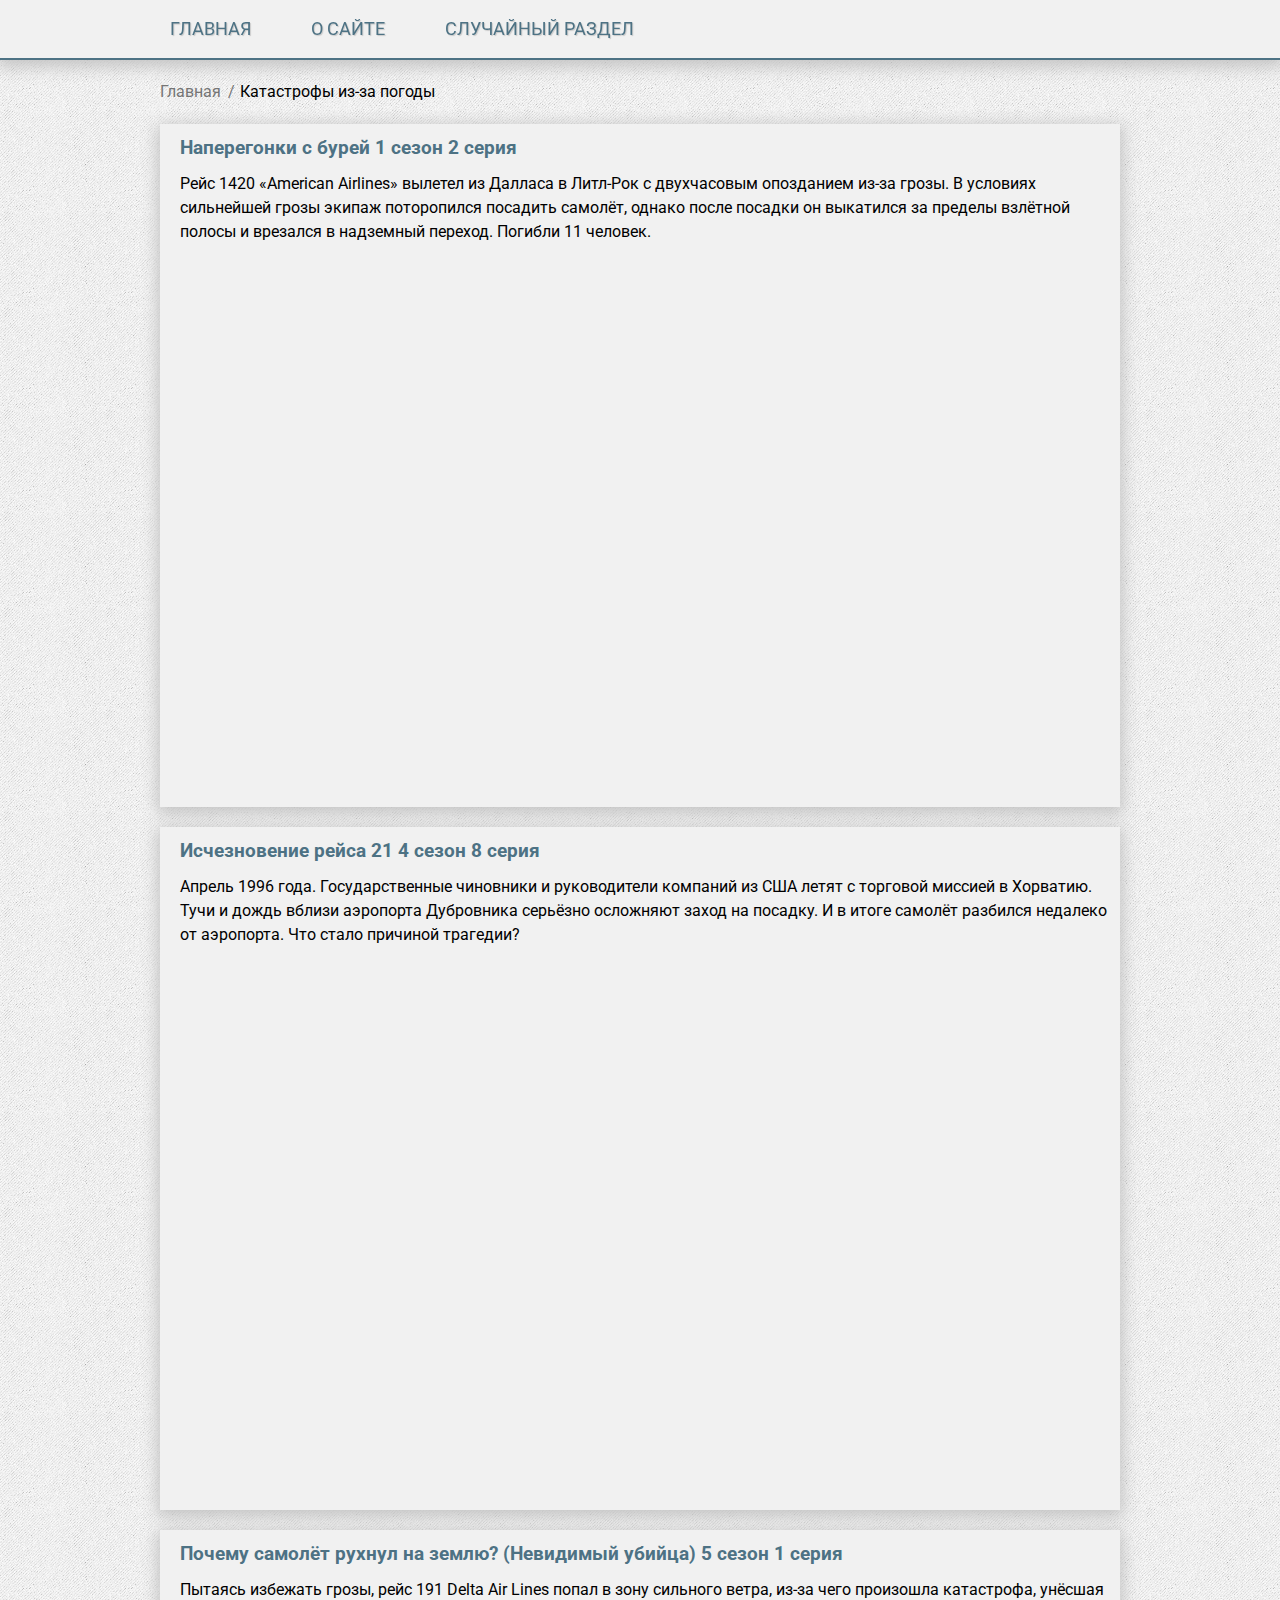
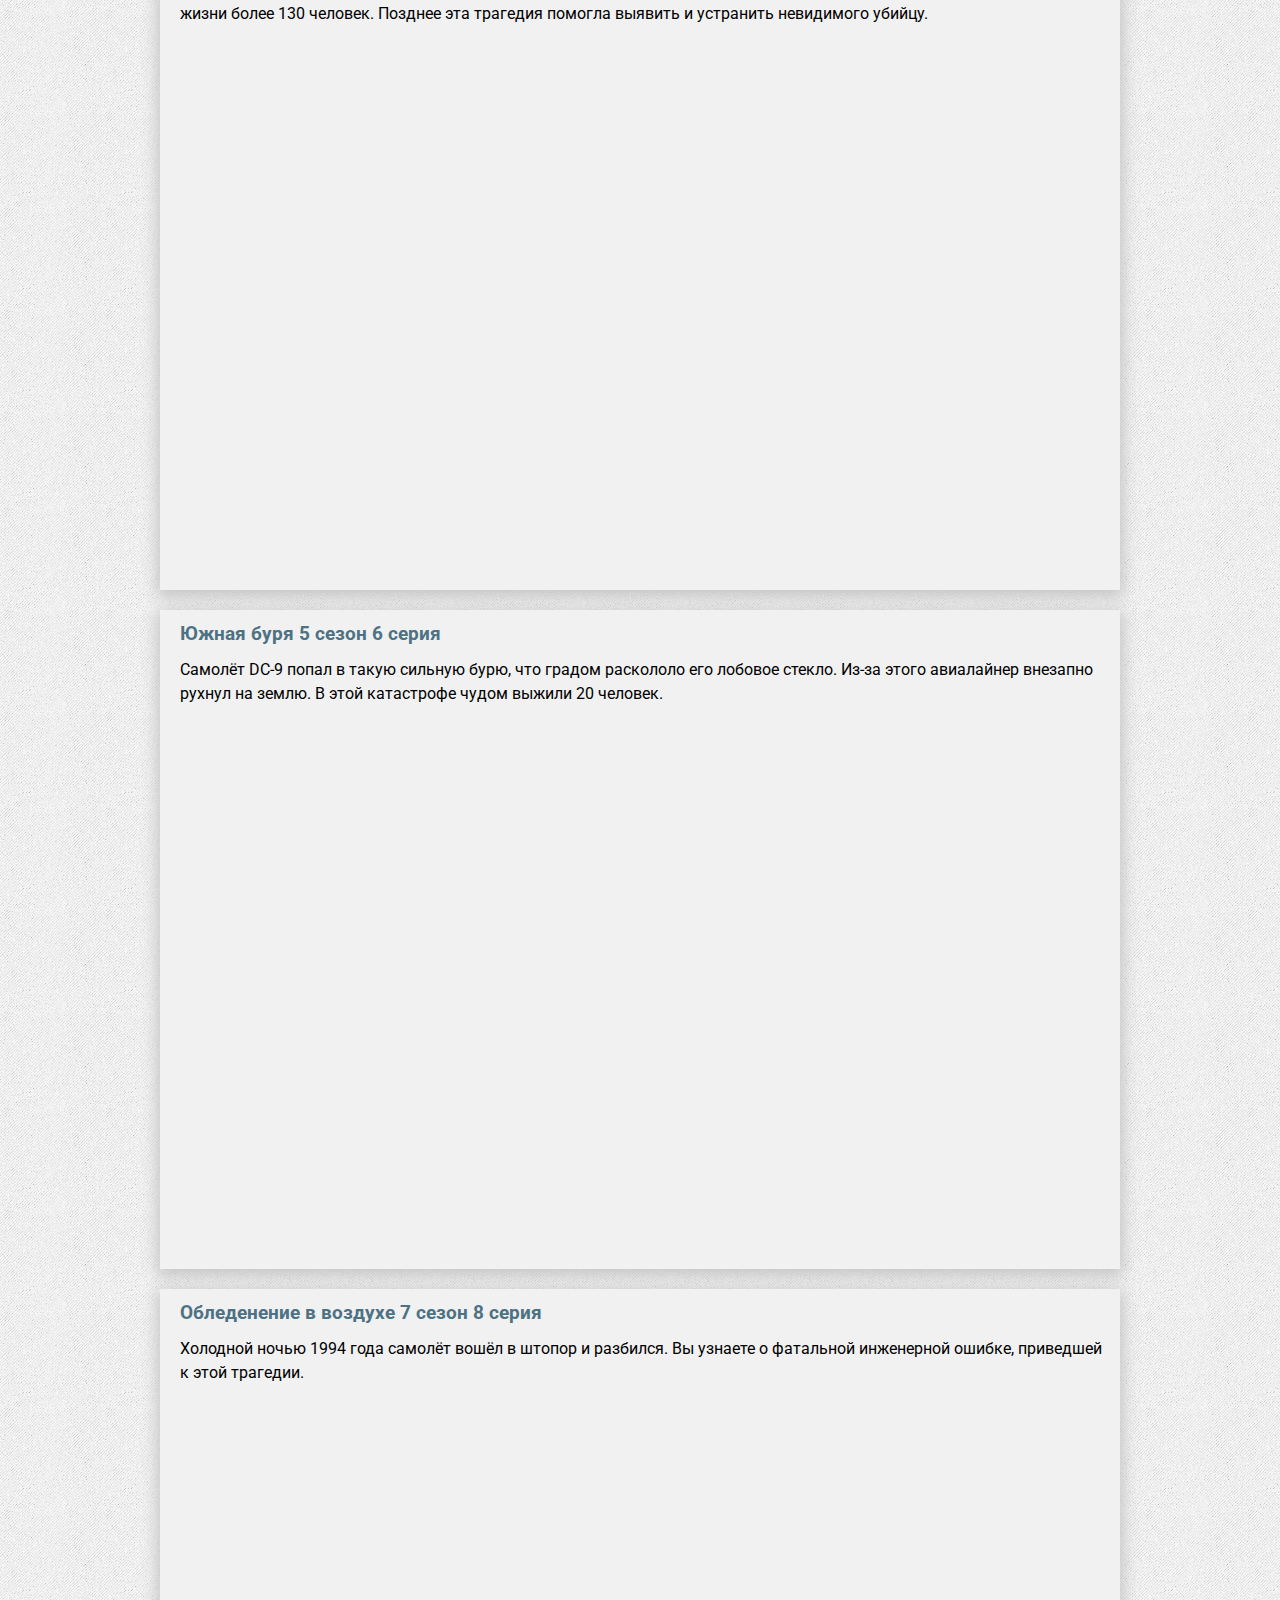
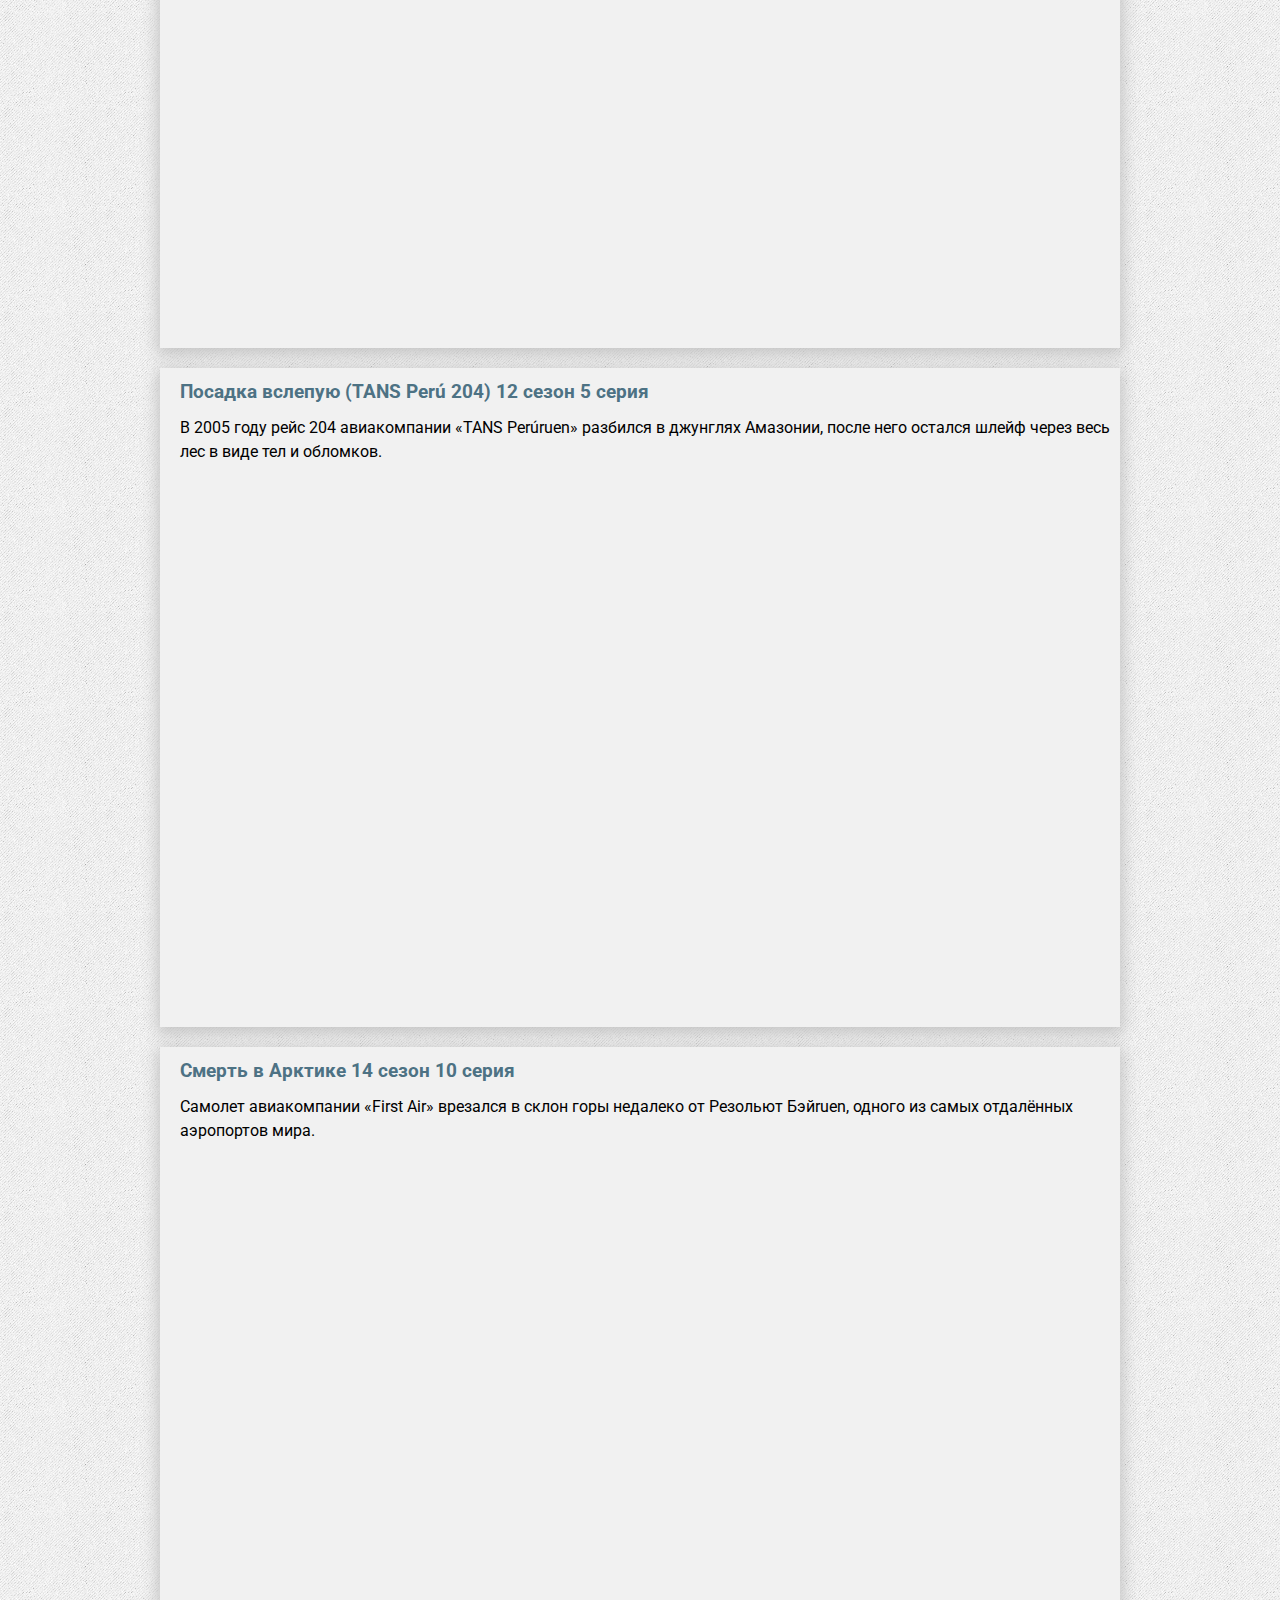
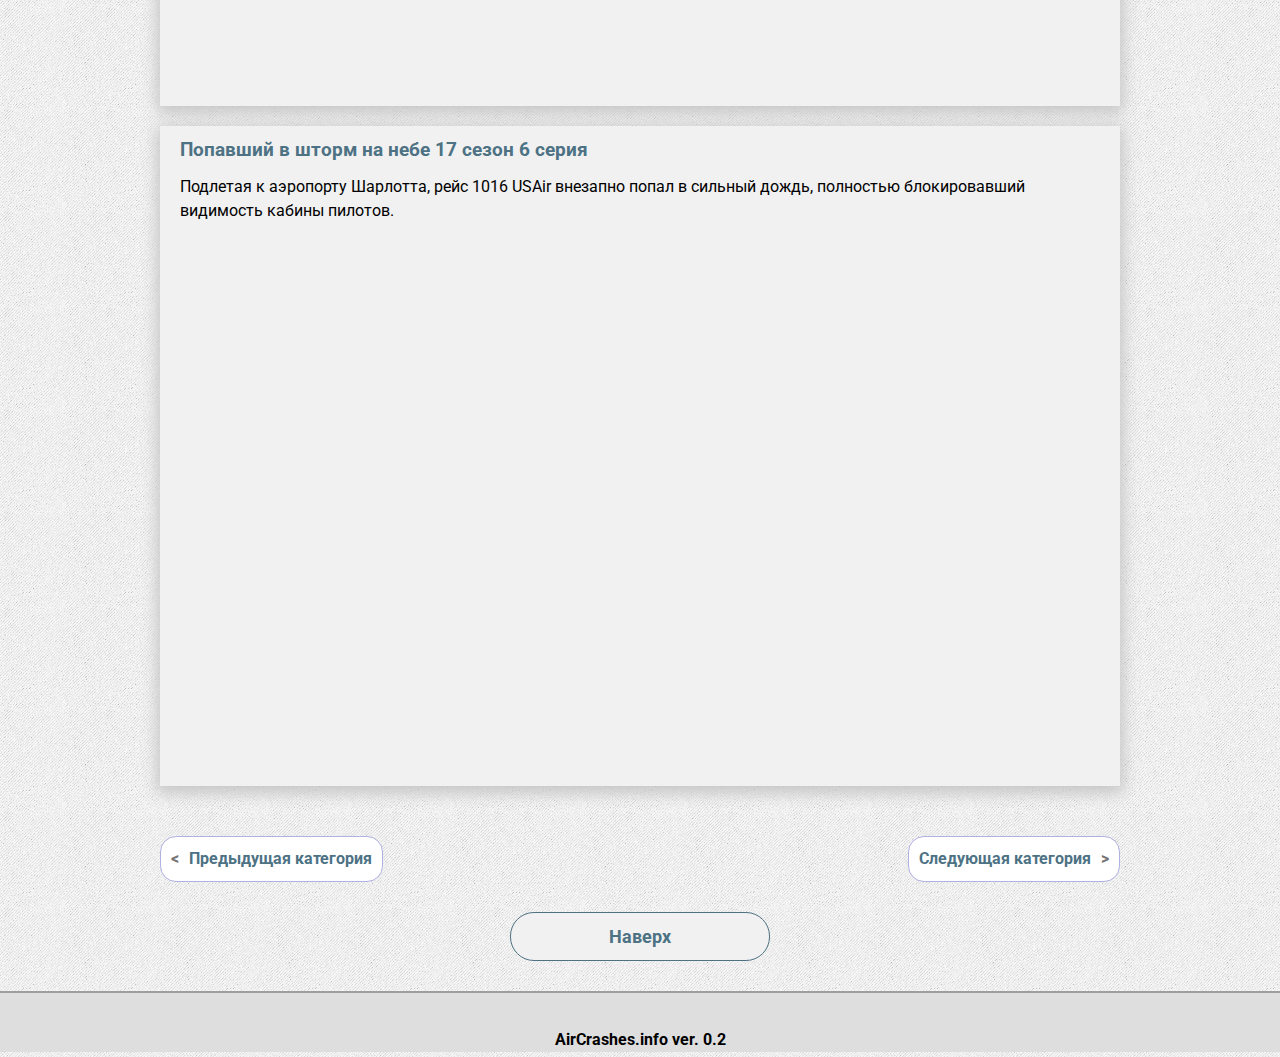
<file: mayday/katastrofy-iz-za-pogody.html>
<!DOCTYPE html>
<html lang="ru" prefix="og: http://ogp.me/ns#">
	<head>
		<meta charset="UTF-8">
		<meta name="viewport" content="width=device-width, initial-scale=1">
		<meta http-equiv="X-UA-Compatible" content="IE=Edge">
		<meta name="robots" content="noindex">
		<title>Расследование авиакатастроф. Катастрофы из-за погоды смотреть онлайн</title>
		<meta name="description" content="На сайте собраны все серии сериала расследования авиакатастроф и секунды до катастрофы. Вы можете найти свою любимую серию авиакатастрофы."/>
		<meta property="og:site_name" content="AirCrashes.info">
		<meta property="og:title" content="Расследование авиакатастроф. Катастрофы из-за погоды смотреть онлайн" />
		<meta property="og:description" content="На сайте собраны все серии сериала расследования авиакатастроф и секунды до катастрофы. Вы можете найти свою любимую серию авиакатастрофы."/>
		<meta property="og:url" content="#">
		<meta property="og:type" content="website">
		<link href="https://fonts.googleapis.com/css?family=Roboto:300,400,500,700,900&display=swap&subset=cyrillic" rel="stylesheet">
		<script src="https://code.jquery.com/jquery-3.0.0.min.js"></script>
		<script src="../js/optimaze-video.js"></script>
		<script src="../js/ToUp.js"></script>
		<script src="../js/randomaizer.js"></script>
		<link rel="stylesheet" href="../css/normalize.css">
		<link rel="stylesheet" href="../css/style.css">
		<link rel="stylesheet" href="../css/media.css">
	</head>
	
	<body>
		<header class="header">
			<h1 class="visually-hidden">AirCrashes.info - Расследование авиакатастроф онлайн</h1>
			<nav class="nav-menu">
				<div class="fixed-container">
					<ul class="menu-items">
						<li>
							<a href="../index.html" title="Главная">Главная</a>
						</li>
					
						<li>
							<a href="../about.html" title="О сайте">О сайте</a>
						</li>

						<li>
							<a href="/" id="random-link" title="Случайный раздел">Случайный раздел</a>
						</li>
					</ul>
				</div>
			</nav>
		</header>

		<main>
			<div class="fixed-container">
					<ul class="breadcrumbs" itemscope itemtype="http://schema.org/BreadcrumbList">
						<li itemprop="itemListElement" itemscope itemtype="http://schema.org/ListItem">	
							<a itemscope itemtype="http://schema.org/Thing" itemprop="item" href="../index.html" href="../index.html">Главная</a>
						</li>

						<li itemprop="itemListElement" itemscope itemtype="http://schema.org/ListItem">Катастрофы из-за погоды</li>
					</ul>

					<section class="about-mayday">

					<article class="series-item">
					   <h3>Наперегонки с бурей 1 сезон 2 серия</h3>

					   <p>Рейс 1420 «American Airlines» вылетел из Далласа в Литл-Рок с двухчасовым опозданием из-за грозы. В условиях сильнейшей грозы экипаж поторопился посадить самолёт, однако после посадки он выкатился за пределы взлётной полосы и врезался в надземный переход. Погибли 11 человек.
					   </p>
					   <div class="container_youtube" style="position: relative; padding-bottom: 56.25%; height: 0; overflow: hidden;">
					   		<iframe width="560" height="315" src="//ok.ru/videoembed/209102047978" frameborder="0" allow="autoplay" allowfullscreen style="position: absolute; top: 0; left: 0; width: 100%; height: 100%; border-width: 0; outline-width: 0;">
					   		</iframe>
						</div>
					</article>

					<article class="series-item">
					   <h3>Исчезновение рейса 21 4 сезон 8 серия</h3>

					   <p>Апрель 1996 года. Государственные чиновники и руководители компаний из США летят с торговой миссией в Хорватию. Тучи и дождь вблизи аэропорта Дубровника серьёзно осложняют заход на посадку. И в итоге самолёт разбился недалеко от аэропорта. Что стало причиной трагедии?
					   </p>
					   <div class="container_youtube" style="position: relative; padding-bottom: 56.25%; height: 0; overflow: hidden;">
					   		<iframe width="560" height="315" src="//ok.ru/videoembed/232030800423" frameborder="0" allow="autoplay" allowfullscreen style="position: absolute; top: 0; left: 0; width: 100%; height: 100%; border-width: 0; outline-width: 0;">	
					   		</iframe>
						</div>
					</article>

					<article class="series-item">
					   <h3>Почему самолёт рухнул на землю? (Невидимый убийца) 5 сезон 1 серия</h3>

					   <p>
					   		Пытаясь избежать грозы, рейс 191 Delta Air Lines попал в зону сильного ветра, из-за чего произошла катастрофа, унёсшая жизни более 130 человек. Позднее эта трагедия помогла выявить и устранить невидимого убийцу.
					   </p>
					   <div class="container_youtube" style="position: relative; padding-bottom: 56.25%; height: 0; overflow: hidden;">
					   		<iframe width="560" height="315" src="//ok.ru/videoembed/231935969831" frameborder="0" allow="autoplay" allowfullscreen style="position: absolute; top: 0; left: 0; width: 100%; height: 100%; border-width: 0; outline-width: 0;">
					   		</iframe>
						</div>
					</article>

					<article class="series-item">
					   <h3>Южная буря 5 сезон 6 серия</h3>

					   <p>
					   		Самолёт DC-9 попал в такую сильную бурю, что градом раскололо его лобовое стекло. Из-за этого авиалайнер внезапно рухнул на землю. В этой катастрофе чудом выжили 20 человек.
					   </p>
					   <div class="container_youtube" style="position: relative; padding-bottom: 56.25%; height: 0; overflow: hidden;">
					   		<iframe width="560" height="315" src="//ok.ru/videoembed/231935707687" frameborder="0" allow="autoplay" allowfullscreen style="position: absolute; top: 0; left: 0; width: 100%; height: 100%; border-width: 0; outline-width: 0;">
					   		</iframe>
						</div>
					</article>

					<article class="series-item">
					   <h3>Обледенение в воздухе 7 сезон 8 серия</h3>

					   <p>
					   		Холодной ночью 1994 года самолёт вошёл в штопор и разбился. Вы узнаете о фатальной инженерной ошибке, приведшей к этой трагедии.
					   </p>
					   <div class="container_youtube" style="position: relative; padding-bottom: 56.25%; height: 0; overflow: hidden;">
					   		<iframe width="560" height="315" src="//ok.ru/videoembed/231920175655" frameborder="0" allow="autoplay" allowfullscreen style="position: absolute; top: 0; left: 0; width: 100%; height: 100%; border-width: 0; outline-width: 0;">
					   		</iframe>
						</div>
					</article>

					<article class="series-item">
					   <h3>Посадка вслепую (TANS Perú 204) 12 сезон 5 серия</h3>

					   <p>
					   		В 2005 году рейс 204 авиакомпании «TANS Perúruen» разбился в джунглях Амазонии, после него остался шлейф через весь лес в виде тел и обломков. 
					   </p>
					   <div class="container_youtube" style="position: relative; padding-bottom: 56.25%; height: 0; overflow: hidden;">
					   		<iframe width="560" height="315" src="//ok.ru/videoembed/273510238821" frameborder="0" allow="autoplay" allowfullscreen style="position: absolute; top: 0; left: 0; width: 100%; height: 100%; border-width: 0; outline-width: 0;">
					   		</iframe>
						</div>
					</article>

					<article class="series-item">
					   <h3>Смерть в Арктике 14 сезон 10 серия</h3>

					   <p>
					   		Самолет авиакомпании «First Air» врезался в склон горы недалеко от Резольют Бэйruen, одного из самых отдалённых аэропортов мира.
					   </p>
					   <div class="container_youtube" style="position: relative; padding-bottom: 56.25%; height: 0; overflow: hidden;">
					   		<iframe width="560" height="315" src="//ok.ru/videoembed/231707249191" frameborder="0" allow="autoplay" allowfullscreen style="position: absolute; top: 0; left: 0; width: 100%; height: 100%; border-width: 0; outline-width: 0;">
					   		</iframe>
						</div>
					</article>

					<article class="series-item">
					   <h3>Попавший в шторм на небе 17 сезон 6 серия</h3>

					   <p>
					   		Подлетая к аэропорту Шарлотта, рейс 1016 USAir внезапно попал в сильный дождь, полностью блокировавший видимость кабины пилотов.
					   </p>
					   <div class="container_youtube" style="position: relative; padding-bottom: 56.25%; height: 0; overflow: hidden;">
					   			<iframe src='https://my.mail.ru/video/embed/356497687320757564' width='626' height='367' frameborder='0' scrolling='no' webkitallowfullscreen mozallowfullscreen allowfullscreen style="position: absolute; top: 0; left: 0; width: 100%; height: 100%; border-width: 0; outline-width: 0;"></iframe>
						</div>
					</article>

					<nav class="nav-categiries">
						<a href="terrakt-na-samolete.html" class="prev">Предыдущая категория</a>

						<a href="chudesnoe-spasenie.html" class="next">Следующая категория</a>
					</nav>
				</section>
				
				<div class="more" id="ToUp">Наверх</div>
			</div>

			<footer>
				<div class="fixed-container">
					<p class="version">
						<a href="index.html">AirCrashes.info</a> <a href="novosti.html">ver. 0.2</a>
					</p>

					<!-- <div class="like-btn">
						LikeBtn.com BEGIN
						<span class="likebtn-wrapper" data-theme="custom" data-icon_l="hrt1" data-icon_l_c_v="#24b865" data-icon_d_c_v="#fb0505" data-lang="ru" data-identifier="item_1" data-dislike_enabled="false"></span>
						<script>(function(d,e,s){if(d.getElementById("likebtn_wjs"))return;a=d.createElement(e);m=d.getElementsByTagName(e)[0];a.async=1;a.id="likebtn_wjs";a.src=s;m.parentNode.insertBefore(a, m)})(document,"script","//w.likebtn.com/js/w/widget.js");</script>
						LikeBtn.com END
					</div> -->
				</div>
			</footer>
		</main>
	</body>		
</html>
</file>
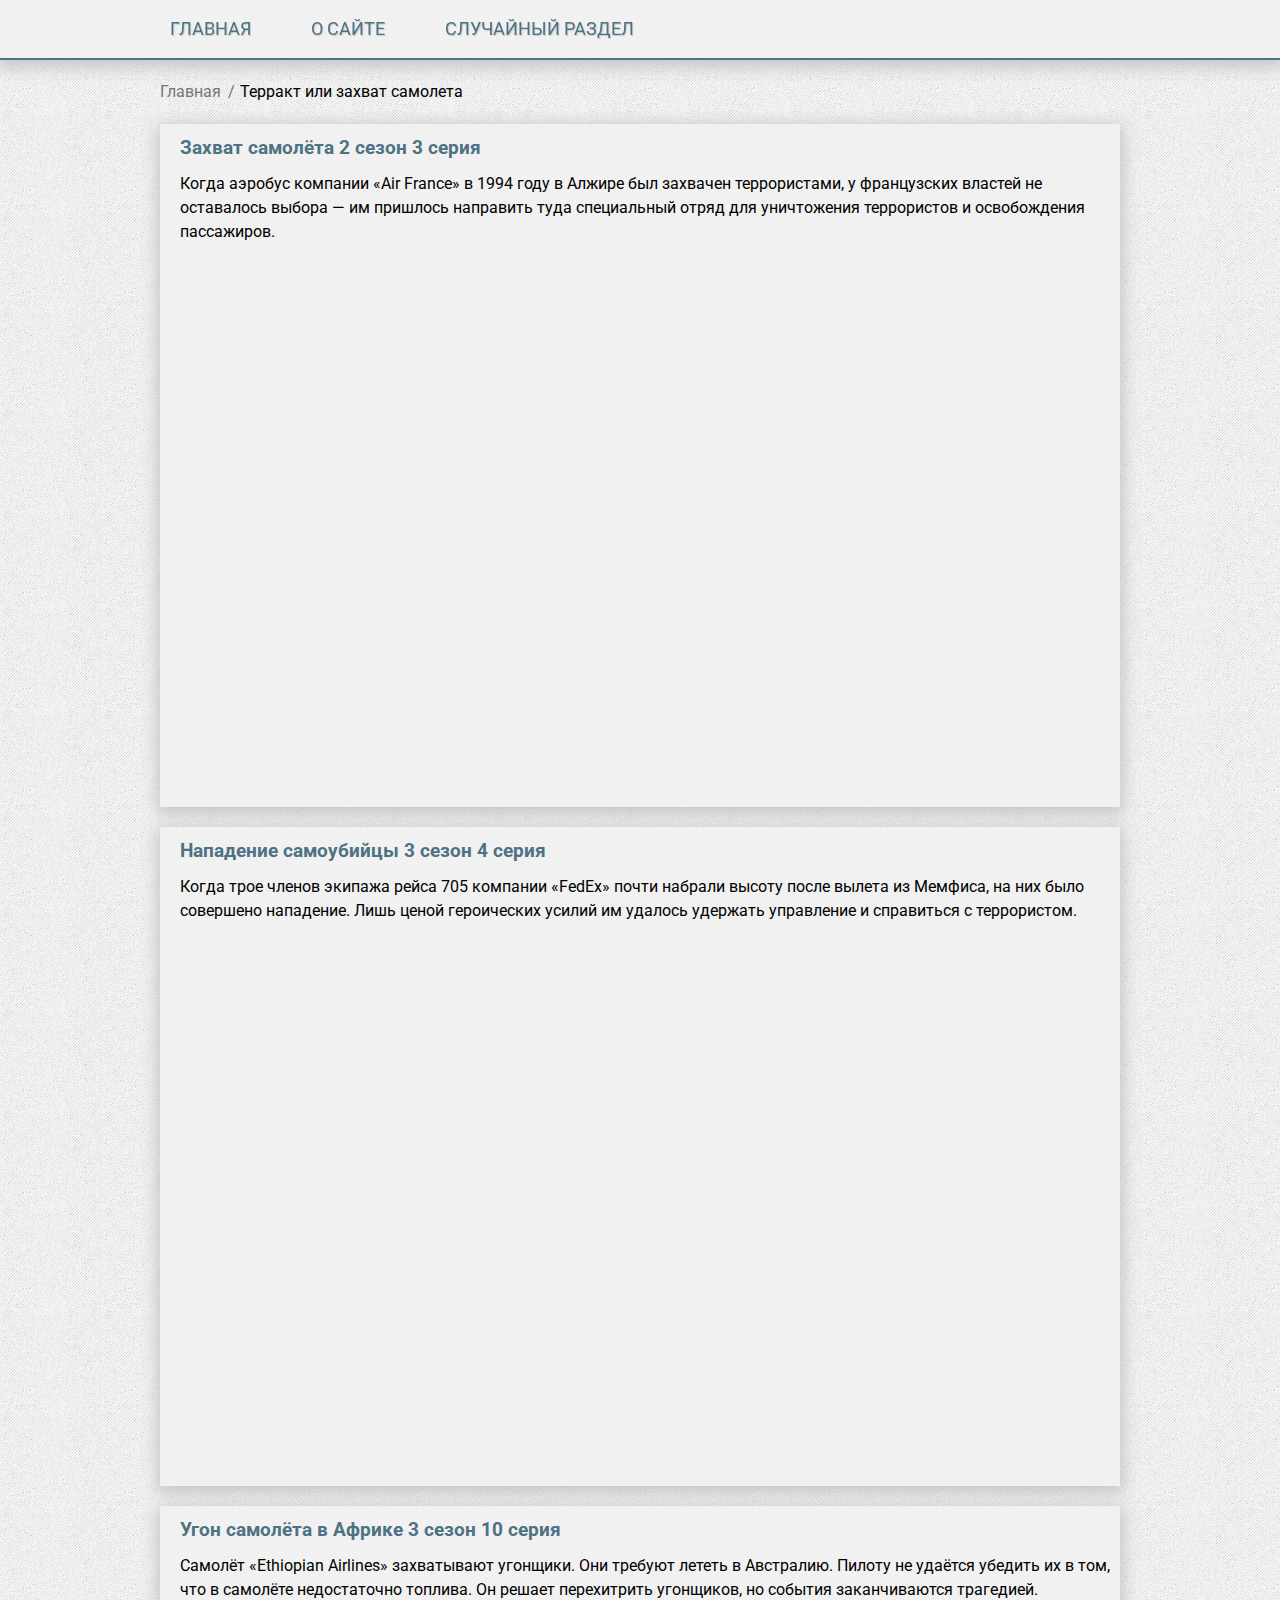
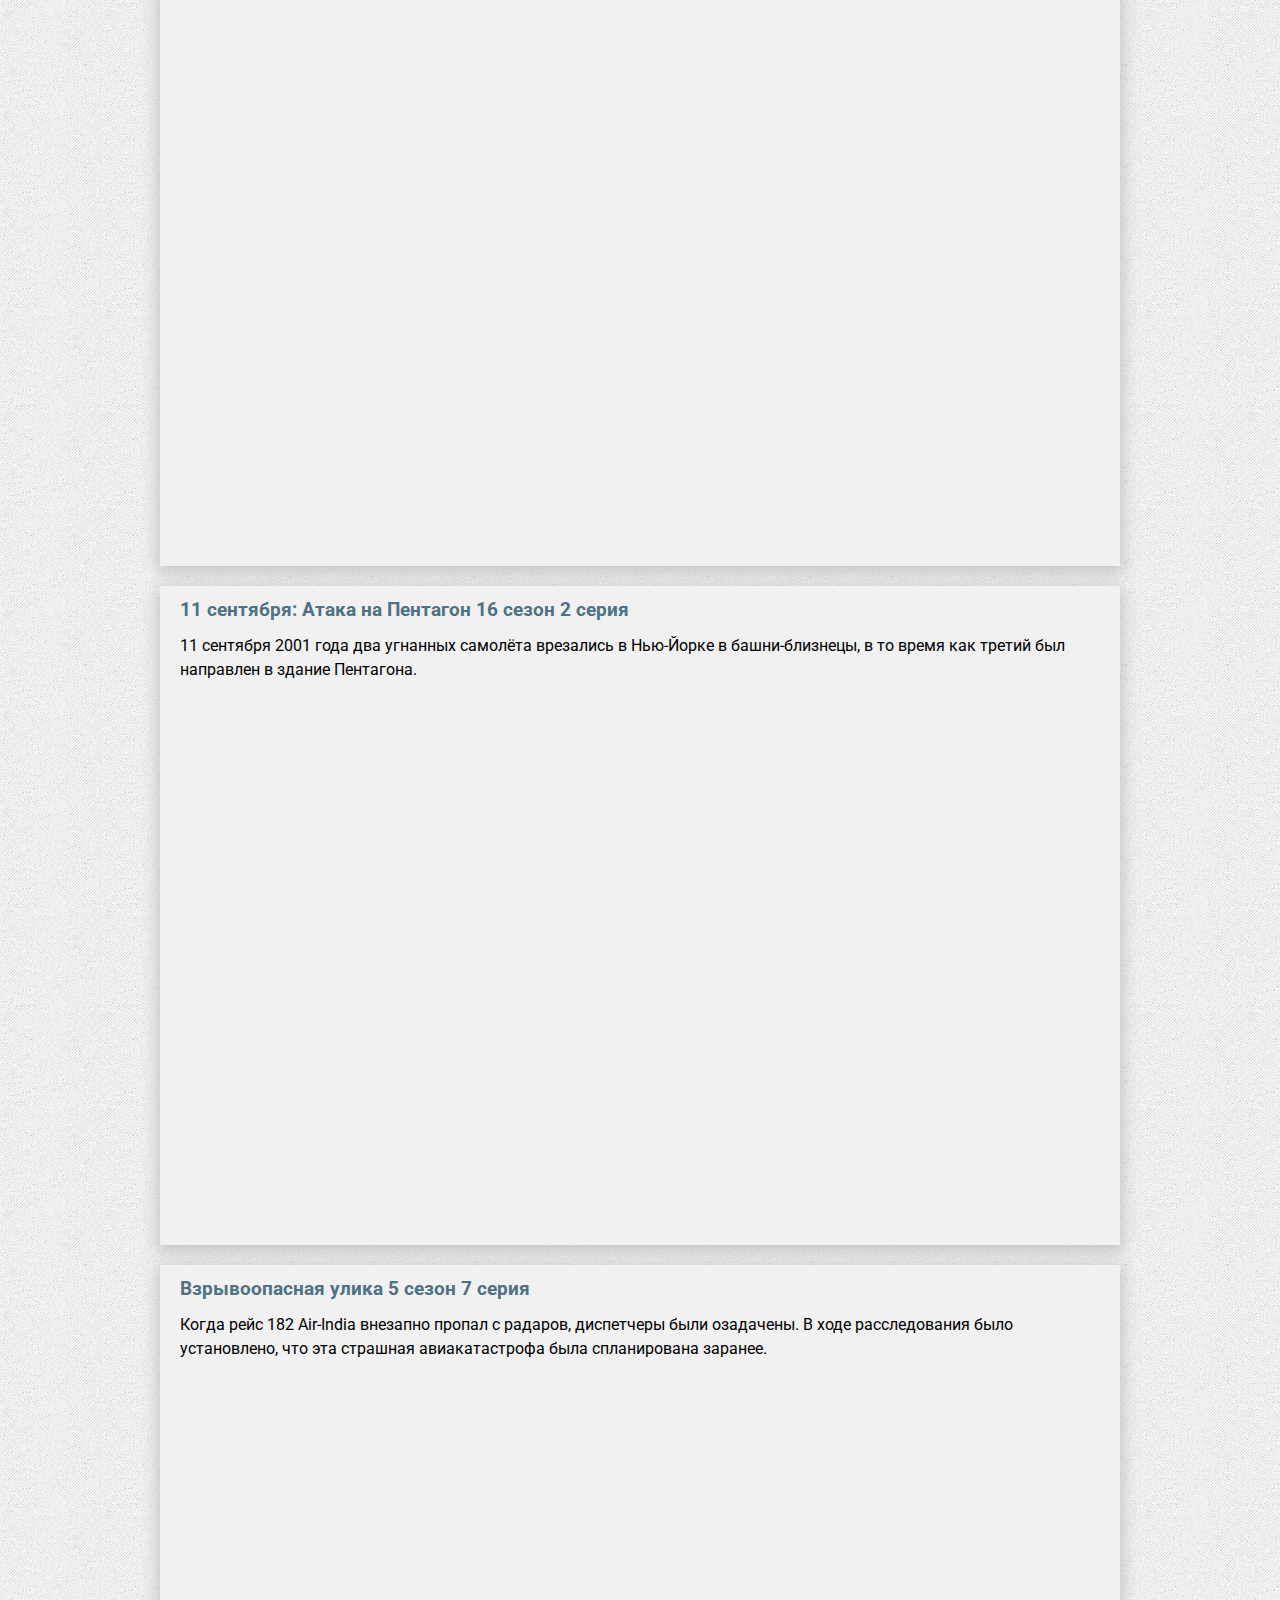
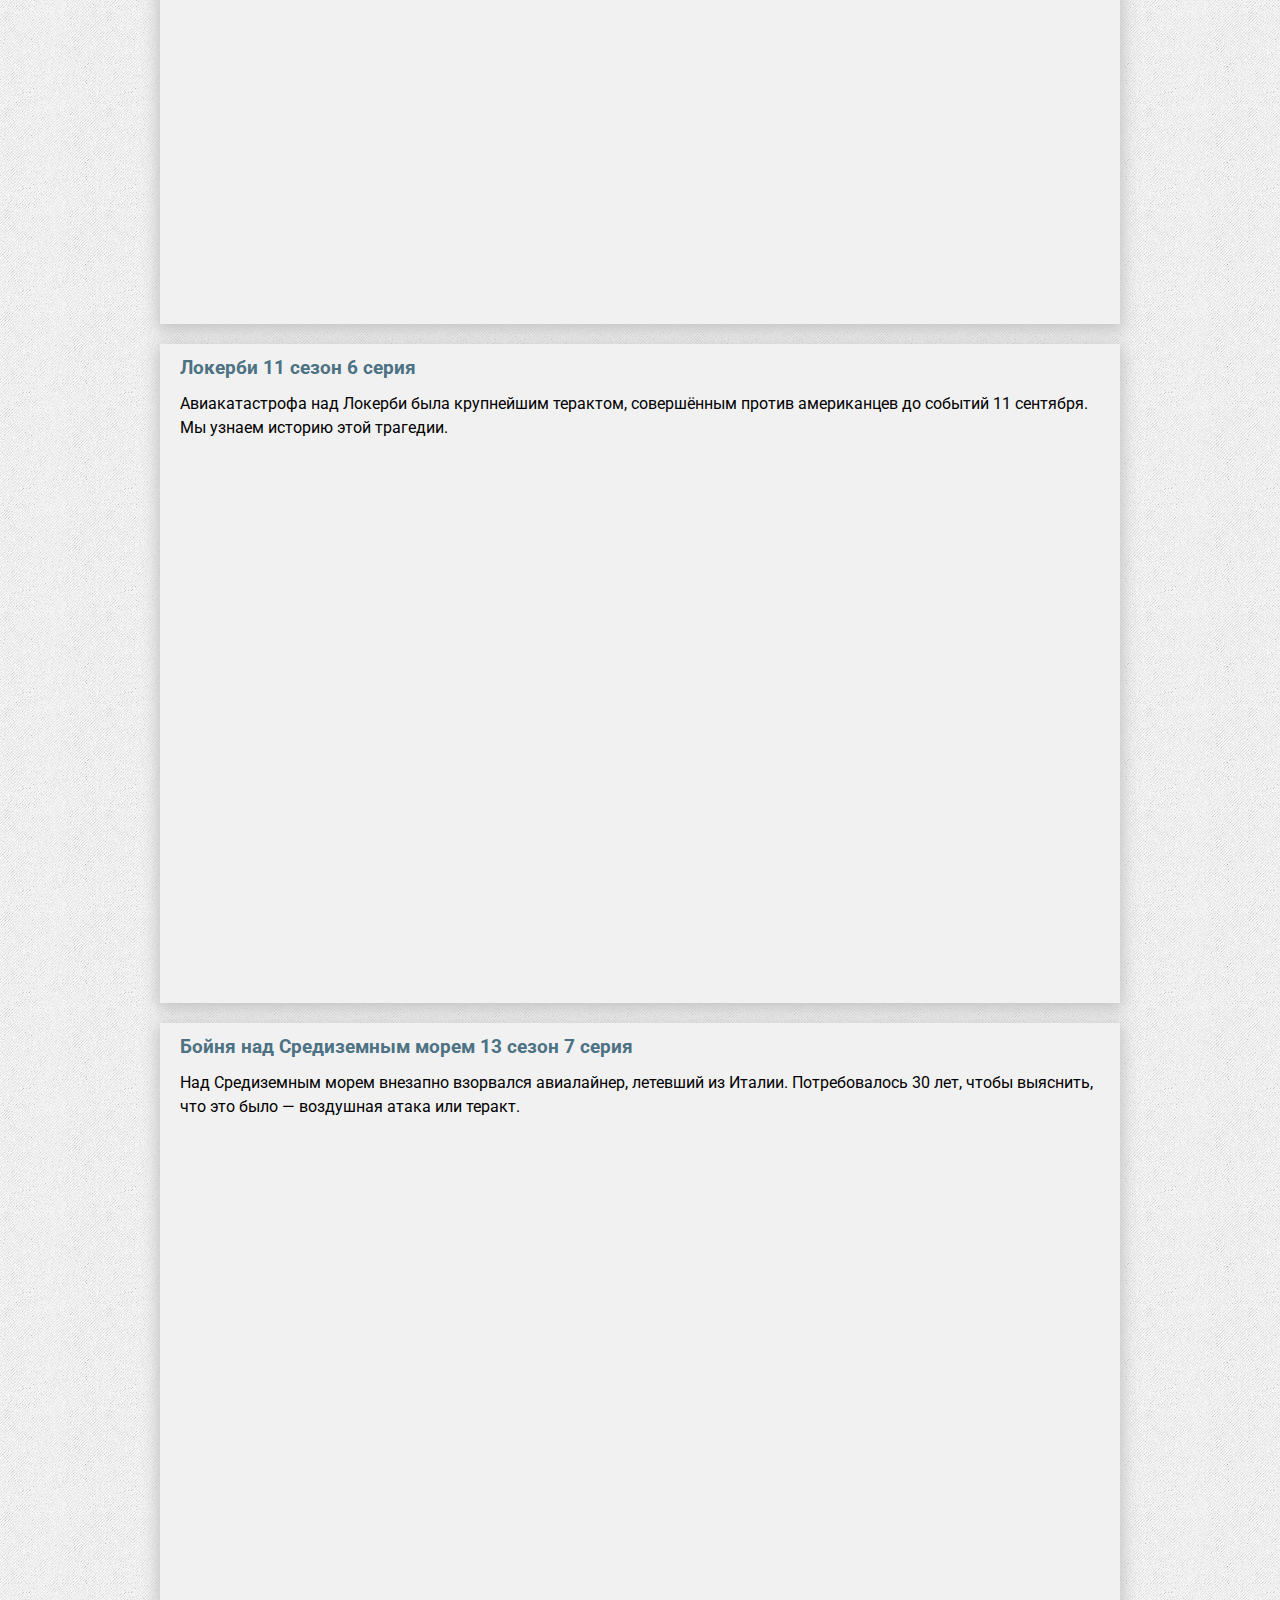
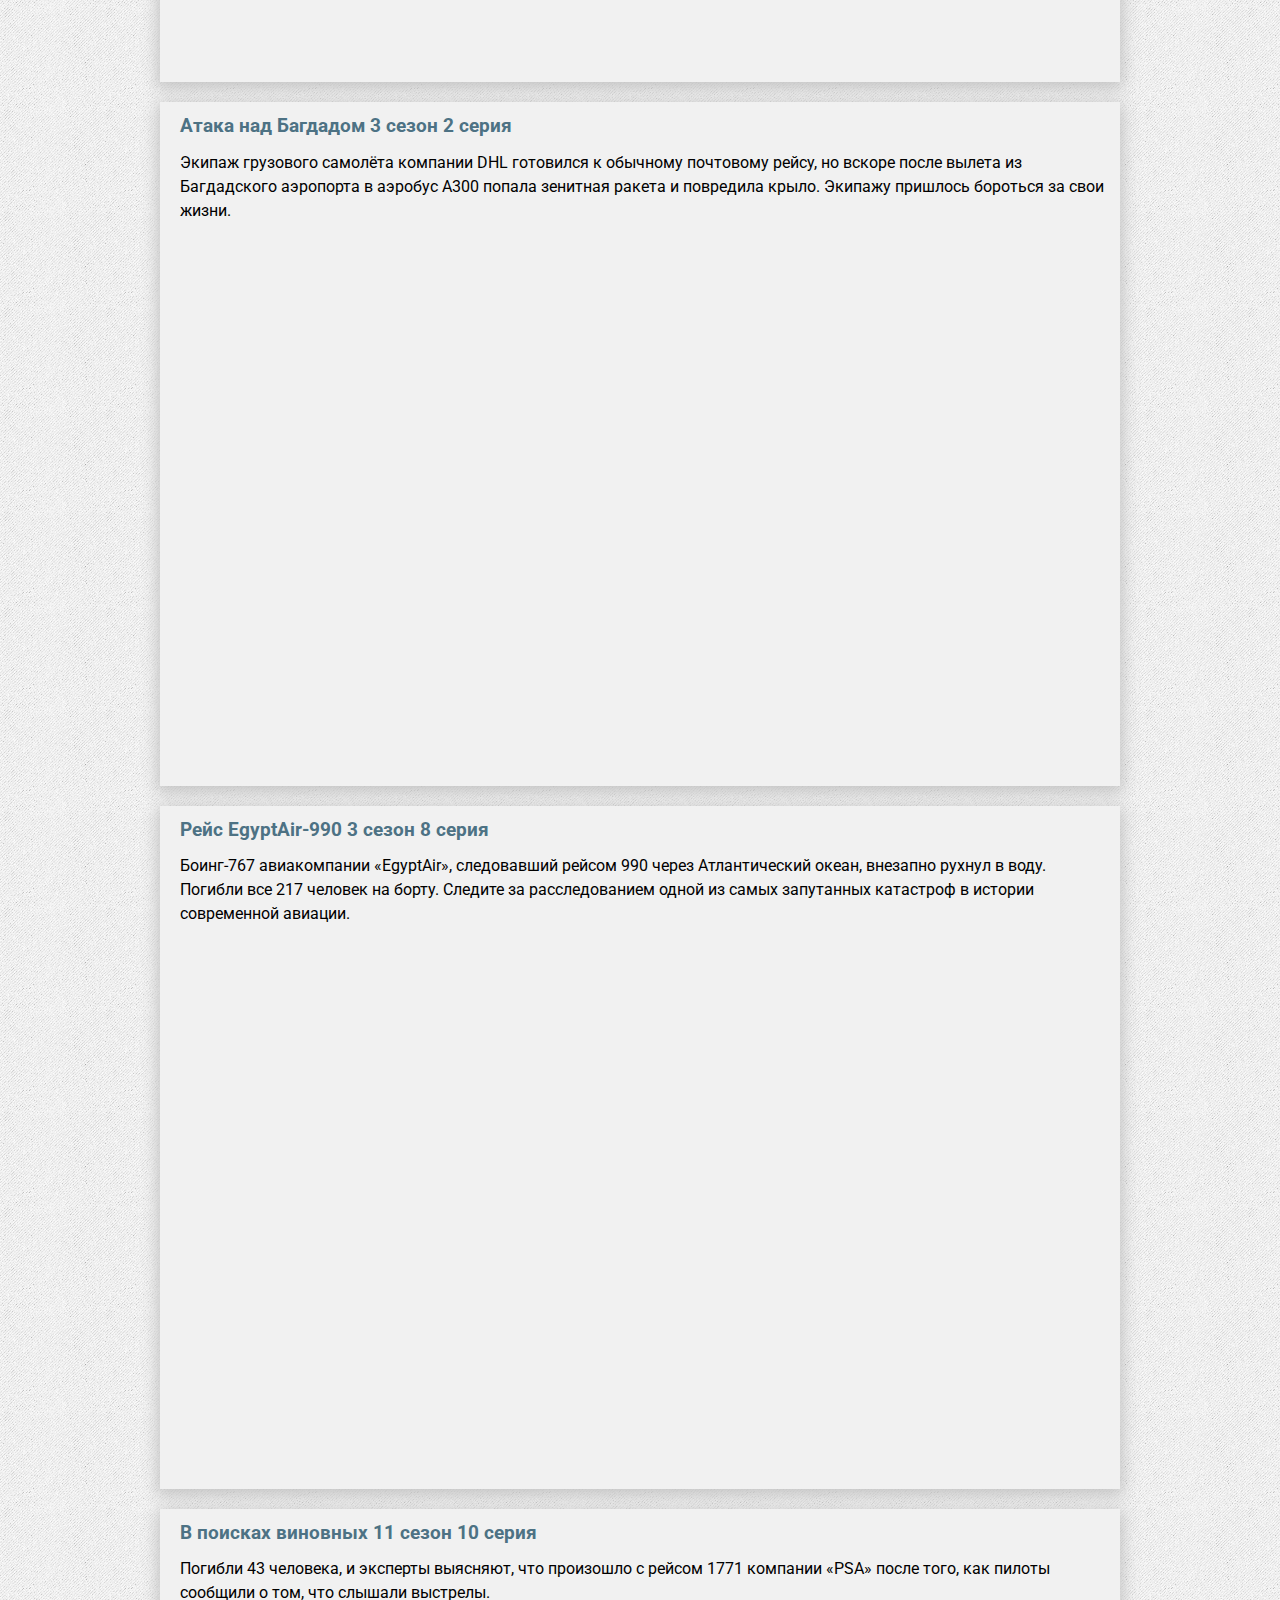
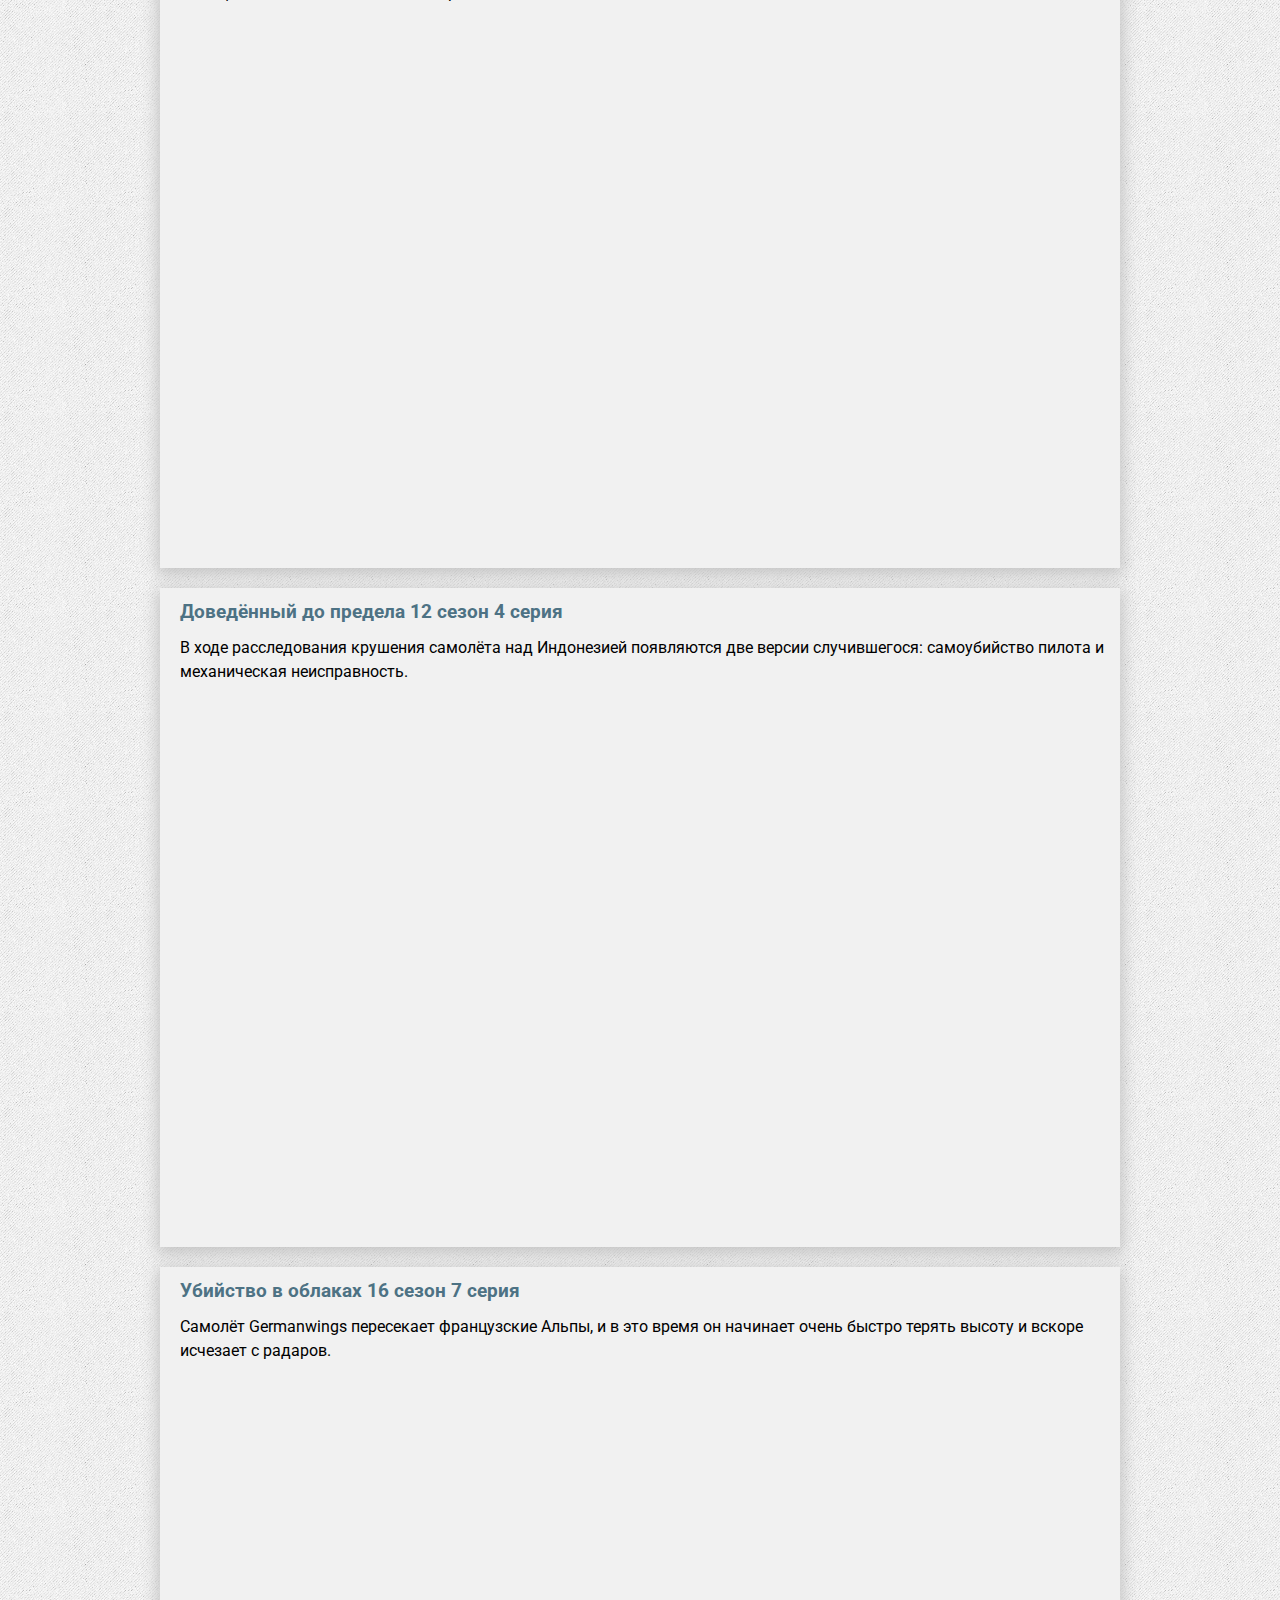
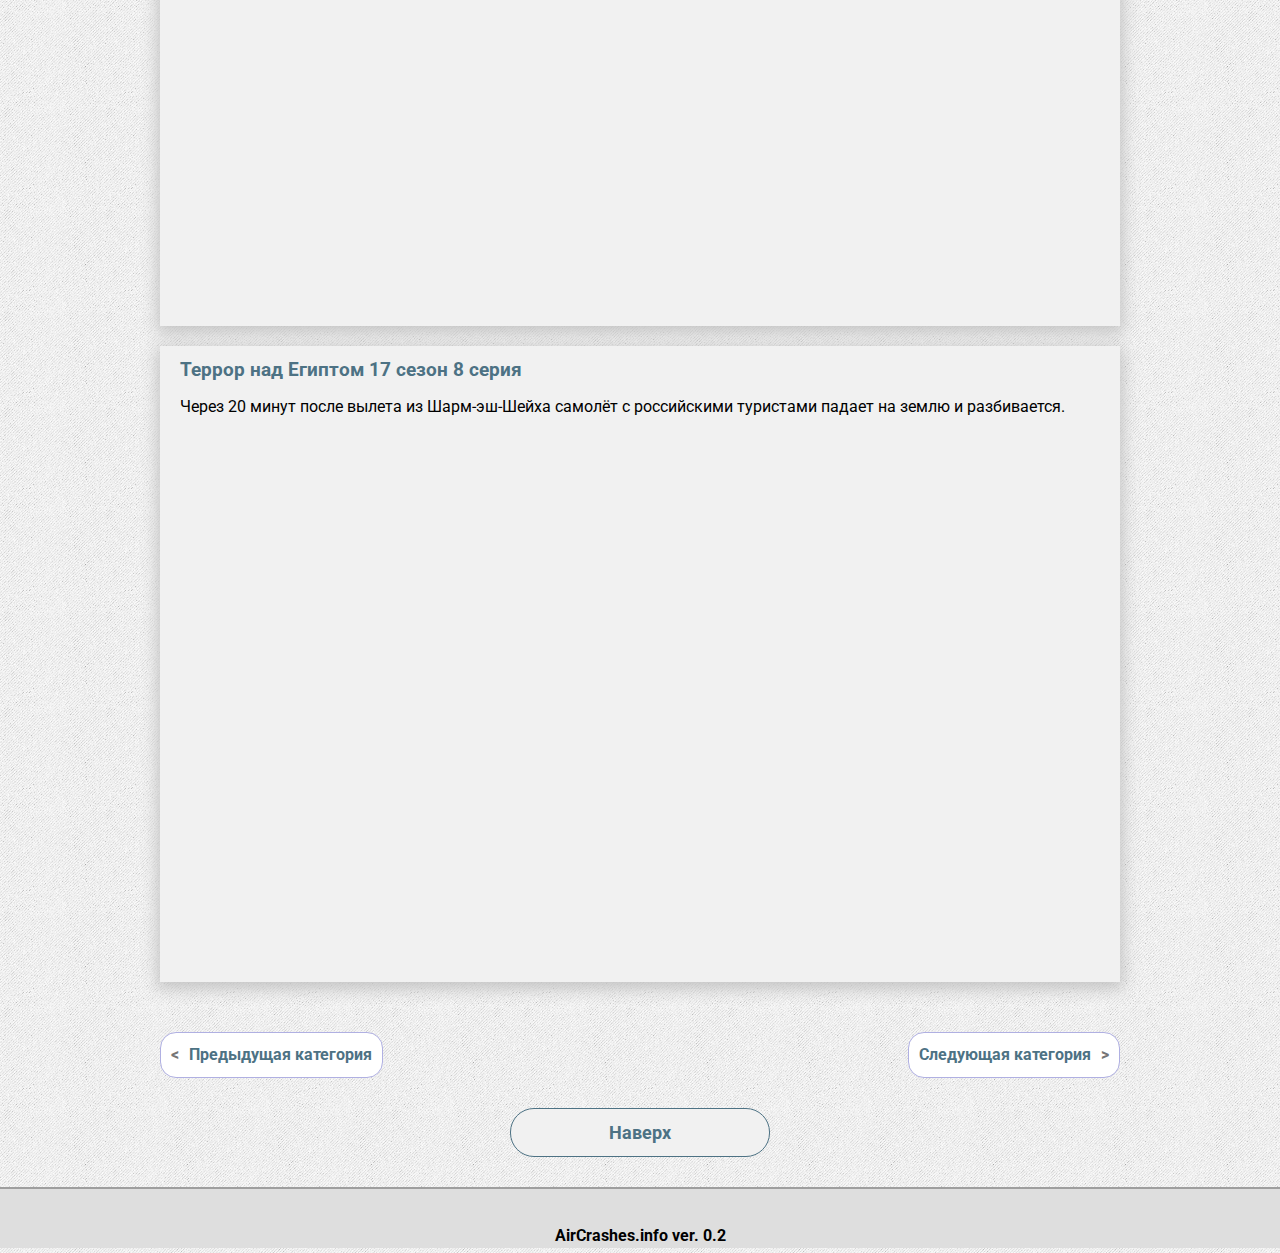
<file: mayday/terrakt-na-samolete.html>
<!DOCTYPE html>
<html lang="ru" prefix="og: http://ogp.me/ns#">
	<head>
		<meta charset="UTF-8">
		<meta name="viewport" content="width=device-width, initial-scale=1">
		<meta name="robots" content="noindex">
		<title>Расследование авиакатастроф. Терракт или захват самолета смотреть онлайн</title>
		<meta name="description" content="На сайте собраны все серии сериала расследования авиакатастроф и секунды до катастрофы. Вы можете найти свою любимую серию авиакатастрофы."/>
		<meta property="og:site_name" content="AirCrashes.info">
		<meta property="og:title" content="Расследование авиакатастроф. Терракт или захват самолета смотреть онлайн" />
		<meta property="og:description" content="На сайте собраны все серии сериала расследования авиакатастроф и секунды до катастрофы. Вы можете найти свою любимую серию авиакатастрофы."/>
		<meta property="og:url" content="#">
		<meta property="og:type" content="website">
		<link href="https://fonts.googleapis.com/css?family=Roboto:300,400,500,700,900&display=swap&subset=cyrillic" rel="stylesheet">
		<script src="https://code.jquery.com/jquery-3.0.0.min.js"></script>
		<script src="../js/optimaze-video.js"></script>
		<script src="../js/ToUp.js"></script>
		<script src="../js/randomaizer.js"></script>
		<link rel="stylesheet" href="../css/normalize.css">
		<link rel="stylesheet" href="../css/style.css">
		<link rel="stylesheet" href="../css/media.css">
	</head>
	
	<body>
		<header class="header">
			<h1 class="visually-hidden">AirCrashes.info - Расследование авиакатастроф онлайн</h1>
			<nav class="nav-menu">
				<div class="fixed-container">
					<ul class="menu-items">
						<li>
							<a href="../index.html" title="Главная">Главная</a>
						</li>
					
						<li>
							<a href="../about.html" title="О сайте">О сайте</a>
						</li>

						<li>
							<a href="/" id="random-link" title="Случайный раздел">Случайный раздел</a>
						</li>
					</ul>
				</div>
			</nav>
		</header>

		<main>
			<div class="fixed-container">
					<ul class="breadcrumbs" itemscope itemtype="http://schema.org/BreadcrumbList">
						<li itemprop="itemListElement" itemscope itemtype="http://schema.org/ListItem">	
							<a itemscope itemtype="http://schema.org/Thing" itemprop="item" href="../index.html" href="../index.html">Главная</a>
						</li>

						<li itemprop="itemListElement" itemscope itemtype="http://schema.org/ListItem">Терракт или захват самолета</li>
					</ul>

					<section class="about-mayday">
					
					<article class="series-item">
					   <h3>Захват самолёта 2 сезон 3 серия</h3>

					   <p>
					   		Когда аэробус компании «Air France» в 1994 году в Алжире был захвачен террористами, у французских властей не оставалось выбора — им пришлось направить туда специальный отряд для уничтожения террористов и освобождения пассажиров. 
					   </p>
					   <div class="container_youtube" style="position: relative; padding-bottom: 56.25%; height: 0; overflow: hidden;">
					   		<iframe src='https://my.mail.ru/video/embed/3781518747630567777' width='626' height='367' frameborder='0' scrolling='no' webkitallowfullscreen mozallowfullscreen allowfullscreen style="position: absolute; top: 0; left: 0; width: 100%; height: 100%; border-width: 0; outline-width: 0;">
					   		</iframe>
						</div>
					</article>

					<article class="series-item">
					   <h3>Нападение самоубийцы 3 сезон 4 серия</h3>

					   <p>
					   		Когда трое членов экипажа рейса 705 компании «FedEx» почти набрали высоту после вылета из Мемфиса, на них было совершено нападение. Лишь ценой героических усилий им удалось удержать управление и справиться с террористом. 
					   </p>
					   <div class="container_youtube" style="position: relative; padding-bottom: 56.25%; height: 0; overflow: hidden;">
					   		<iframe width="560" height="315" src="//ok.ru/videoembed/232150075943" frameborder="0" allow="autoplay" allowfullscreen style="position: absolute; top: 0; left: 0; width: 100%; height: 100%; border-width: 0; outline-width: 0;">
					   		</iframe>
						</div>
					</article>

					<article class="series-item">
					   <h3>Угон самолёта в Африке 3 сезон 10 серия</h3>

					   <p>
					   		Самолёт «Ethiopian Airlines» захватывают угонщики. Они требуют лететь в Австралию. Пилоту не удаётся убедить их в том, что в самолёте недостаточно топлива. Он решает перехитрить угонщиков, но события заканчиваются трагедией. 
					   </p>
					   <div class="container_youtube" style="position: relative; padding-bottom: 56.25%; height: 0; overflow: hidden;">
					   		<iframe width="560" height="315" src="//ok.ru/videoembed/232149223975" frameborder="0" allow="autoplay" allowfullscreen style="position: absolute; top: 0; left: 0; width: 100%; height: 100%; border-width: 0; outline-width: 0;">
					   		</iframe>
						</div>
					</article>

					<article class="series-item">
					   <h3>11 сентября: Атака на Пентагон 16 сезон 2 серия</h3>

					   <p>
					   		11 сентября 2001 года два угнанных самолёта врезались в Нью-Йорке в башни-близнецы, в то время как третий был направлен в здание Пентагона. 
					   </p>
					   <div class="container_youtube" style="position: relative; padding-bottom: 56.25%; height: 0; overflow: hidden;">
					   		<iframe src='https://my.mail.ru/video/embed/4554477908743159835' width='626' height='367' frameborder='0' scrolling='no' webkitallowfullscreen mozallowfullscreen allowfullscreen style="position: absolute; top: 0; left: 0; width: 100%; height: 100%; border-width: 0; outline-width: 0;">
					   		</iframe>
						</div>
					</article>

					<article class="series-item">
					   <h3>Взрывоопасная улика 5 сезон 7 серия</h3>

					   <p>
					   		Когда рейс 182 Air-India внезапно пропал с радаров, диспетчеры были озадачены. В ходе расследования было установлено, что эта страшная авиакатастрофа была спланирована заранее.
					   </p>
					   <div class="container_youtube" style="position: relative; padding-bottom: 56.25%; height: 0; overflow: hidden;">
					   		<iframe width="560" height="315" src="//ok.ru/videoembed/231935642151" frameborder="0" allow="autoplay" allowfullscreen style="position: absolute; top: 0; left: 0; width: 100%; height: 100%; border-width: 0; outline-width: 0;">
					   		</iframe>
						</div>
					</article>

					<article class="series-item">
					   <h3>Локерби 11 сезон 6 серия</h3>

					   <p>
					   		Авиакатастрофа над Локерби была крупнейшим терактом, совершённым против американцев до событий 11 сентября. Мы узнаем историю этой трагедии.
					   </p>
					   <div class="container_youtube" style="position: relative; padding-bottom: 56.25%; height: 0; overflow: hidden;">
					   		<iframe width="560" height="315" src="//ok.ru/videoembed/231920503335" frameborder="0" allow="autoplay" allowfullscreen style="position: absolute; top: 0; left: 0; width: 100%; height: 100%; border-width: 0; outline-width: 0;">
					   		</iframe>
						</div>
					</article>

					<article class="series-item">
					   <h3>Бойня над Средиземным морем 13 сезон 7 серия</h3>

					   <p>
					   		Над Средиземным морем внезапно взорвался авиалайнер, летевший из Италии. Потребовалось 30 лет, чтобы выяснить, что это было — воздушная атака или теракт.
					   </p>
					   <div class="container_youtube" style="position: relative; padding-bottom: 56.25%; height: 0; overflow: hidden;">
					   		<iframe width="560" height="315" src="//ok.ru/videoembed/273511090789" frameborder="0" allow="autoplay" allowfullscreen style="position: absolute; top: 0; left: 0; width: 100%; height: 100%; border-width: 0; outline-width: 0;">
					   		</iframe>
						</div>
					</article>

					<article class="series-item">
					   <h3>Атака над Багдадом 3 сезон 2 серия</h3>

					   <p>
					   		Экипаж грузового самолёта компании DHL готовился к обычному почтовому рейсу, но вскоре после вылета из Багдадского аэропорта в аэробус A300 попала зенитная ракета и повредила крыло. Экипажу пришлось бороться за свои жизни.
					   </p>
					   <div class="container_youtube" style="position: relative; padding-bottom: 56.25%; height: 0; overflow: hidden;">
					   		<iframe width="560" height="315" src="//ok.ru/videoembed/232150207015" frameborder="0" allow="autoplay" allowfullscreen style="position: absolute; top: 0; left: 0; width: 100%; height: 100%; border-width: 0; outline-width: 0;">
					   		</iframe>
						</div>
					</article>

					<article class="series-item">
					   <h3>Рейс EgyptAir-990 3 сезон 8 серия</h3>

					   <p>
					   		Боинг-767 авиакомпании «EgyptAir», следовавший рейсом 990 через Атлантический океан, внезапно рухнул в воду. Погибли все 217 человек на борту. Следите за расследованием одной из самых запутанных катастроф в истории современной авиации.
					   </p>
					   <div class="container_youtube" style="position: relative; padding-bottom: 56.25%; height: 0; overflow: hidden;">
					   		<iframe width="560" height="315" src="//ok.ru/videoembed/232149682727" frameborder="0" allow="autoplay" allowfullscreen style="position: absolute; top: 0; left: 0; width: 100%; height: 100%; border-width: 0; outline-width: 0;">
					   		</iframe>
						</div>
					</article>

					<article class="series-item">
					   <h3>В поисках виновных 11 сезон 10 серия</h3>

					   <p>
					   		Погибли 43 человека, и эксперты выясняют, что произошло с рейсом 1771 компании «PSA» после того, как пилоты сообщили о том, что слышали выстрелы.
					   </p>
					   <div class="container_youtube" style="position: relative; padding-bottom: 56.25%; height: 0; overflow: hidden;">
					   		<iframe width="560" height="315" src="//ok.ru/videoembed/231775799847" frameborder="0" allow="autoplay" allowfullscreen style="position: absolute; top: 0; left: 0; width: 100%; height: 100%; border-width: 0; outline-width: 0;">
					   		</iframe>
						</div>
					</article>

					<article class="series-item">
					   <h3>Доведённый до предела 12 сезон 4 серия</h3>

					   <p>
					   		В ходе расследования крушения самолёта над Индонезией появляются две версии случившегося: самоубийство пилота и механическая неисправность.
					   </p>
					   <div class="container_youtube" style="position: relative; padding-bottom: 56.25%; height: 0; overflow: hidden;">
					   		<iframe width="560" height="315" src="//ok.ru/videoembed/273510435429" frameborder="0" allow="autoplay" allowfullscreen style="position: absolute; top: 0; left: 0; width: 100%; height: 100%; border-width: 0; outline-width: 0;">
					   		</iframe>
						</div>
					</article>

					<article class="series-item">
					   <h3>Убийство в облаках 16 сезон 7 серия</h3>

					   <p>
					   		Самолёт Germanwings пересекает французские Альпы, и в это время он начинает очень быстро терять высоту и вскоре исчезает с радаров.
					   </p>
					   <div class="container_youtube" style="position: relative; padding-bottom: 56.25%; height: 0; overflow: hidden;">
					   		<iframe src='https://my.mail.ru/video/embed/4554477908743159830' width='626' height='367' frameborder='0' scrolling='no' webkitallowfullscreen mozallowfullscreen allowfullscreen style="position: absolute; top: 0; left: 0; width: 100%; height: 100%; border-width: 0; outline-width: 0;">
					   		</iframe>
						</div>
					</article>

					<article class="series-item">
					   <h3>Террор над Египтом 17 сезон 8 серия</h3>

					   <p>
					   		Через 20 минут после вылета из Шарм-эш-Шейха самолёт с российскими туристами падает на землю и разбивается.
					   </p>
					   <div class="container_youtube" style="position: relative; padding-bottom: 56.25%; height: 0; overflow: hidden;">
					   		<iframe src='https://my.mail.ru/video/embed/356497687320757567' width='626' height='367' frameborder='0' scrolling='no' webkitallowfullscreen mozallowfullscreen allowfullscreen style="position: absolute; top: 0; left: 0; width: 100%; height: 100%; border-width: 0; outline-width: 0;">
					   		</iframe>
						</div>
					</article>

					<nav class="nav-categiries">
						<a href="chudesnoe-spasenie.html" class="prev">Предыдущая категория</a>

						<a href="katastrofy-iz-za-pogody.html" class="next">Следующая категория</a>
					</nav>
				</section>
				
				<div class="more" id="ToUp">Наверх</div>
			</div>

			<footer>
				<div class="fixed-container">
					<p class="version">
						<a href="index.html">AirCrashes.info</a> <a href="novosti.html">ver. 0.2</a>
					</p>

					<!-- <div class="like-btn">
						LikeBtn.com BEGIN
						<span class="likebtn-wrapper" data-theme="custom" data-icon_l="hrt1" data-icon_l_c_v="#24b865" data-icon_d_c_v="#fb0505" data-lang="ru" data-identifier="item_1" data-dislike_enabled="false"></span>
						<script>(function(d,e,s){if(d.getElementById("likebtn_wjs"))return;a=d.createElement(e);m=d.getElementsByTagName(e)[0];a.async=1;a.id="likebtn_wjs";a.src=s;m.parentNode.insertBefore(a, m)})(document,"script","//w.likebtn.com/js/w/widget.js");</script>
						LikeBtn.com END
					</div> -->
				</div>
			</footer>
		</main>
	</body>		
</html>
</file>
<file: css/style.css>
html {
	box-sizing: border-box;
}


body {
	min-width: 320px;
	font-family: 'Roboto', sans-serif, Arial;
	line-height: 1.5;
	background-image: url(../img/background13.jpg);
}

* {
	margin: 0;
	padding: 0;
}

.fixed-container {
	max-width: 960px;
	margin: 0 auto;
}

.visually-hidden {								/*Код для скрытия заголовков*/
    position: absolute !important;

    overflow: hidden;
    clip: rect(1px 1px 1px 1px); /* IE6, IE7 */
    clip: rect(1px, 1px, 1px, 1px);

    width: 1px !important;
    height: 1px !important;
    padding: 0 !important;

    border: 0 !important;
}

a {
	text-align: center;
	text-decoration: none;
	color: #000;
}

ul, li {
	list-style: none;
}

.mayday_title {
	color: #757575;
	font-weight: 400;
	font-size: 25px;
	margin-bottom: 25px;
}

.category {
	color: #4d7284d1;
	font-weight: 500;
	font-size: 25px;
    margin-bottom: 30px;
}

.nav-menu {
    padding: 15px 0 16px;
	position: fixed;
	top: 0;
    width: 100%;
    z-index: 1;
	box-shadow: 0px 4px 15px 3px #c5c5c5;
    background-color: #f1f1f1;
   	border-bottom: 2px solid #4d7284;
}

.menu-items {
	display: flex;
	display: -ms-flexbox;
	justify-content: start;
	-ms-flex-pack: start;
}

.menu-items a:hover {
	background: #dadada;
}   

.menu-items li {
   margin-right: 40px;
}

.menu-items li a {
    padding: 27px 10px 19px;
	font-size: 18px;
	text-transform: uppercase;
	color: #4d7284;
	font-weight: 400;
	text-shadow: 1px 1px 1px #c8c8c8;
}

.menu-items li a:hover {
	color: #1d1d1d;
	transition: all .3s;
}

.about-site {
    line-height: 1.5;
    margin-bottom: 15px;
}

.news a:hover {
	color: #4d7284;
}

.more {
	display: block;
	margin: 30px auto;
	text-align: center;
	width: 218px;
	color: #4d7284;
    font-size: 18px;
    border: 1px solid #4d7284;
	padding: 10px 20px;
	border-radius: 24px;
	background-color: #f1f1f1;
	font-weight: bold;
    cursor: pointer;
}

.more:hover {
    color: #4d7284;
    border: 1px solid #4d7284;
    background: #fff;
}

footer {
	background-color: #dedede;
    padding-top: 35px;
    border-top: 2px solid #9E9E9E;
}

.version {
	text-align: center;
	margin-bottom: 5px;
}

.version a {
	display: inline;
	font-weight: bold;
}

.version a:hover {
	color: #4d7284;
}

.wrapper-news {
	padding: 15px;
    background-color: #f5f2f2;
    display: flex;
    display: -ms-flexbox;
    align-items: center;
    -ms-flex-align: center;
    box-shadow: 0px 4px 15px 3px #c5c5c5ab;
}

.wrapper-news__elements {
	max-width: 77%; /*Для IE 10-11*/
}

.category_item {
	margin-bottom: 20px;
	cursor: pointer;
}

.category_item:last-child {
	margin-bottom: 0;
}

.category-preview img {
	width: 200px;
    margin-right: 20px;
}

.clearfix:after {
   content: " "; /* Older browser do not support empty content */
   visibility: hidden;
   display: block;
   height: 0;
   clear: both;
}

.wrapper-news__elements h3 {
	color: #8c8c8c;
	margin-bottom: 10px;
}

.wrapper-news__elements p {
	margin-bottom: 33px;
	font-size: 15px;
	line-height: 1.5;
}

.read-more {
	padding: 5px 10px;
	background-color: #fff;
	color: #4d7284;
	border: 1px solid #4d7284;
	border-radius: 16px;
	font-weight: 500;
	display: block;
    float: right;
}

.wrapper-news__elements .read-more:hover {
	color: #fff;
    transition: all .2s;
    background: #4d7284bd;
}

.wrapper-news__elements h3 a {
	color: #4d7284;
}

.wrapper-news__elements h3 a:hover {
	color: #6b6a6a;
}

.about-section {
	margin-top: 80px;
    padding: 0 10px 0;
}

.mayday {
	margin: 80px 0 30px;
}

.about-mayday{
	margin-top: 20px;
}

.about-mayday__paragraph {
    margin-bottom: 30px;
	background-color: #f1f1f1;
    padding: 20px;
    box-shadow: 0px 4px 15px 3px #c5c5c5b0;
    border-left: 4px solid #b5b4b4;
    line-height: 1.5;
}

.breadcrumbs {
    margin-top: 80px;
}

.breadcrumbs li {
	display: inline-block;
	padding-right: 15px;
	line-height: 1.5;
}

.breadcrumbs a {
	display: inline-block;
	color: black;
	color: #757575;
}

.breadcrumbs li a:after {
	position: absolute;
    margin-left: 7px;
    color: #757575;
    content: '/';
}

.breadcrumbs a:hover {
	text-decoration: underline;
}

.active-btn {
	background: #dadada;
	cursor: default;
}

.youtube {
    background-position: center;
    background-repeat: no-repeat;
    position: relative;
    display: block;
    overflow: hidden;
    transition: all 200ms ease-out;
    cursor: pointer;
}

.youtube .play {
    background: url('../img/youtube-play-btn.png') no-repeat 0 90%;
    background-position: 0 -50px;
    -webkit-background-size: 100% auto;
    background-size: 100% auto;
    position: absolute;
    height: 50px;
    width: 69px;
    transition: none;
    top:0;
    left:0;
    right:0;
    bottom:0;
    margin:auto;
}

.youtube:hover .play {
    background-position: 0 0;
}

.series-item {
	background: #f1f1f1; 
    box-shadow: 0px 4px 15px 3px #c5c5c5;
    margin-bottom: 20px;
    padding: 10px 10px 20px 20px;
}

.series-item h3 {
	margin-bottom: 10px;
	color: #4d7284;
}

.series-item p {
	margin-bottom: 20px;
}

.like-btn {
	text-align: center;
}

.prev:before {
    margin-right: 10px;
    color: #757575;
    content: '<';
}

.next:after {
    margin-left: 10px;
    color: #757575;
    content: '>';
}

.nav-categiries {
	display: flex;
	justify-content: space-between;
	height: 100%;
	padding-top: 30px;
}

.nav-categiries a {
	display: block;
	padding: 10px;
	background-color: #fff;
	color: #4d7284;
	border: 1px solid #b0b0e2;
	border-radius: 16px;
	font-weight: bold;
}

.mail {
	display: block;
	text-align: left;
	background: url(../img/email_mail_post_letter_stamp.png) no-repeat;
	background-size: 20px 20px;
	padding-left: 30px;
	margin-bottom: 10px;
}

.tg {
	display: block;
	text-align: left;
	background: url(../img/Telegram-icon.png) no-repeat;
	background-size: 20px 20px;
	padding-left: 30px;
	margin-bottom: 10px;
}

.feedback {
	padding: 0 10px;
}

.feedback a:hover {
	color: #4d7284;
}

.share {
	position: relative;
    float: right;
}
</file>
<file: css/media.css>
/*==========  Desktop First Method  ==========*/

/* Large Devices, Wide Screens */
@media only screen and (max-width : 1200px) {

}

/* Medium Devices, Desktops */
@media only screen and (max-width : 992px) {
	.about-mayday,
	.news-section {
		padding-left: 10px;
    	padding-right: 10px;
	}

	.menu-items {
		justify-content: center;
	}

	.breadcrumbs {
    	padding-left: 10px;
	}

	.wrapper-news__elements {
    	max-width: 100%;
}

/* Small Devices, Tablets */
@media only screen and (max-width : 768px) {
	.menu-items {
		justify-content: center;
	}

	.menu-items li a {
    	padding-bottom: 18px;
	}

	img {
		vertical-align: baseline;
	}

	.menu-items li a {
    	font-size: 17px;
	}
}

@media only screen and (max-width : 576px) {
	.nav-menu {
		box-shadow: none;
	}
	
	.menu-items {
		justify-content: center;
	}

	.menu-items li {
		margin-right: 8px;
	}

	.menu-items li:last-child {
		margin-right: 0;
	}

	.menu-items li a {
		text-transform: uppercase;
    	font-size: 16px;
    	padding-left: 10px;
    	padding-right: 10px;
    	padding-top: 18px;
    	padding-bottom: 19px;
	}

	.wrapper-news {
		display: block;
	}
	
	.category-preview {
		display: flex;
    	justify-content: center;
    	width: auto;
		margin-bottom: 20px;
	}

	.category-preview img {
		margin-right: 0;
	}

	.wrapper-news h3  {
		margin-bottom: 20px;
	}
	
	.wrapper-news p  {
		margin-bottom: 15px;
		font-size: 15px;
	}

	.wrapper-news__elements .read-more {
		float: none;
	}
	
	.mayday_title {
		font-size: 20px;
    	/*text-align: center;*/
	}

	.about-mayday__paragraph {
		padding-left: 14px;
    	padding-right: 14px;
    	font-size: 15px;
	}

	.category {
		text-align: center;
    	font-size: 20px;
	}
}

/* Extra Small Devices, Phones */
@media only screen and (max-width : 480px) {
	.menu-items li a {
    	font-size: 15px;
    	text-transform: none;
	}

	.nav-categiries {
		display: block;
	}

	.nav-categiries a {
		margin-bottom: 10px;
	}

	.nav-categiries a:last-child {
		margin-bottom: 0;
	}
}

/* Custom, iPhone Retina */
@media only screen and (max-width : 320px) {
	.series-item {
		padding-left: 10px;
	}
}
</file>
<file: css/fonts.css>
/* font-family: "RobotoRegular"; */
@font-face {
	font-family: "RobotoRegular";
	src: url("../fonts/RobotoRegular/RobotoRegular.eot");
	src: url("../fonts/RobotoRegular/RobotoRegular.eot?#iefix")format("embedded-opentype"),
	url("../fonts/RobotoRegular/RobotoRegular.woff") format("woff"),
	url("../fonts/RobotoRegular/RobotoRegular.ttf") format("truetype");
	font-style: normal;
	font-weight: normal;
}
/* font-family: "RobotoLight"; */
@font-face {
	font-family: "RobotoLight";
	src: url("../fonts/RobotoLight/RobotoLight.eot");
	src: url("../fonts/RobotoLight/RobotoLight.eot?#iefix")format("embedded-opentype"),
	url("../fonts/RobotoLight/RobotoLight.woff") format("woff"),
	url("../fonts/RobotoLight/RobotoLight.ttf") format("truetype");
	font-style: normal;
	font-weight: normal;
}
/* font-family: "RobotoMedium"; */
@font-face {
	font-family: "RobotoMedium";
	src: url("../fonts/RobotoMedium/RobotoMedium.eot");
	src: url("../fonts/RobotoMedium/RobotoMedium.eot?#iefix")format("embedded-opentype"),
	url("../fonts/RobotoMedium/RobotoMedium.woff") format("woff"),
	url("../fonts/RobotoMedium/RobotoMedium.ttf") format("truetype");
	font-style: normal;
	font-weight: normal;
}
/* font-family: "RobotoBold"; */
@font-face {
	font-family: "RobotoBold";
	src: url("../fonts/RobotoBold/RobotoBold.eot");
	src: url("../fonts/RobotoBold/RobotoBold.eot?#iefix")format("embedded-opentype"),
	url("../fonts/RobotoBold/RobotoBold.woff") format("woff"),
	url("../fonts/RobotoBold/RobotoBold.ttf") format("truetype");
	font-style: normal;
	font-weight: normal;
}
</file>
<file: css/accordeons.css>
.tab input, .tab-content { display: none; }
   .tab {
    font: 0.8rem/1.2 Arial, sans-serif; /* Параметры шрифта */
    border: 1px solid #e9eaec; /* Параметры рамки */
    border-radius: 3px; /* Скругляем уголки */
    color: #848994; /* Цвет текста */
    margin-bottom: 10px; /* Расстояние между пунктами */
   }
   .tab-title {
    padding: 10px; /* Поля вокруг текста */
    display: block; /* Блочный элемент */
    /*text-transform: uppercase;  Все буквы заглавные */
    font-weight: bold; /* Жирное начертание */
    cursor: pointer; /* Вид курсора */
   }
   .tab-title::after {
    content: '+'; /* Выводим плюс */
    float: right; /* Размещаем по правому краю */
   }
   .tab-content {
    padding: 10px 20px; /* Поля вокруг текста */
   }
   .tab :checked + .tab-title {
    background-color: #50a2de; /* Цвет фона */
    border-radius: 3px 3px 0 0; /* Скругляем уголки */
    color: #fff; /* Цвет текста */
   }
   .tab :checked + .tab-title::after {
    content: '−'; /* Выводим минус */
   }
   .tab :checked ~ .tab-content {
    display: block; /* Показываем содержимое */
   }

.video {
  position: relative;
  padding-bottom: 56.25%;
  height: 0;
  overflow: hidden;
}

.video iframe,  
.video object,  
.video embed {
  position: absolute;
  top: 0;
  left: 0;
  width: 100%;
  height: 100%;
}
</file>
